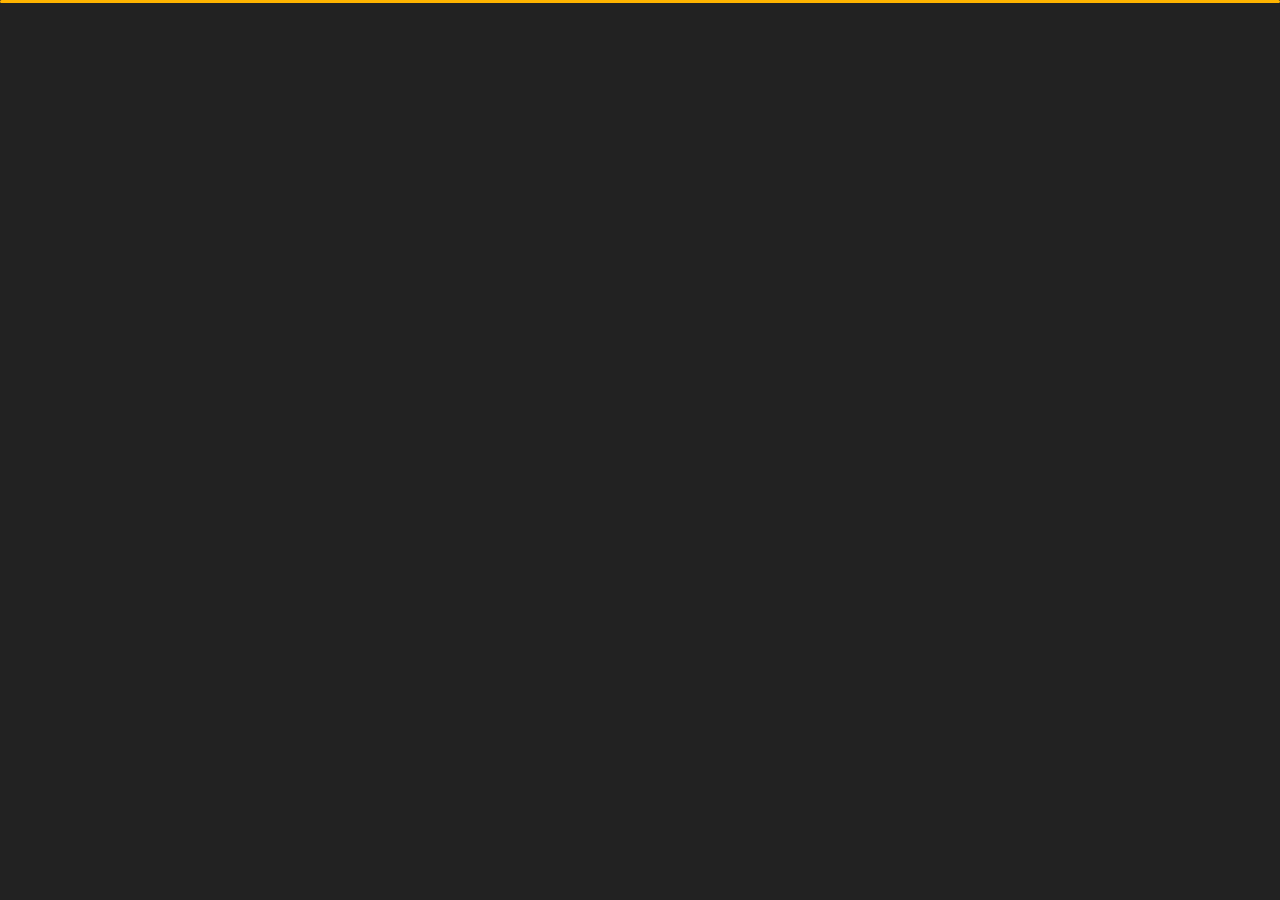
<file: My-Portfolio-main/index.html>
﻿<!DOCTYPE html>
<html lang="en">

<head>
    <meta charset="utf-8">
    <title>A B D E L R A H M A N</title>
    <meta name="viewport" content="width=device-width, initial-scale=1">
    <!-- Favicon -->
    <link rel="shortcut icon" href="img/user.png"  type="image/x-icon" />
    <!-- <link rel="icon" href="http://i58.tinypic.com/302rtyg.png" type="image/png"> -->
    <!-- Template Google Fonts -->
    <link href="https://fonts.googleapis.com/css?family=Poppins:400,400i,500,500i,600,600i,700,700i,800,800i,900,900i" rel="stylesheet">
    <link href="https://fonts.googleapis.com/css?family=Open+Sans:300,400,400i,600,600i,700" rel="stylesheet">

    <!-- Template CSS Files -->
    <link href="css/bootstrap.min.css" rel="stylesheet">
    <link href="css/preloader.min.css" rel="stylesheet">
    <link href="css/circle.css" rel="stylesheet">
    <link href="css/font-awesome.min.css" rel="stylesheet">
    <link href="css/fm.revealator.jquery.min.css" rel="stylesheet">
    <link href="css/style.css" rel="stylesheet">

    <!-- CSS Skin File -->
    <link href="css/skins/yellow.css" rel="stylesheet">

    <!-- Live Style Switcher - demo only -->
    <link rel="alternate stylesheet" type="text/css" title="blue" href="css/skins/blue.css" />
    <link rel="alternate stylesheet" type="text/css" title="green" href="css/skins/green.css" />
    <link rel="alternate stylesheet" type="text/css" title="yellow" href="css/skins/yellow.css" />
    <link rel="alternate stylesheet" type="text/css" title="blueviolet" href="css/skins/blueviolet.css" />
    <link rel="alternate stylesheet" type="text/css" title="goldenrod" href="css/skins/goldenrod.css" />
    <link rel="alternate stylesheet" type="text/css" title="magenta" href="css/skins/magenta.css" />
    <link rel="alternate stylesheet" type="text/css" title="orange" href="css/skins/orange.css" />
    <link rel="alternate stylesheet" type="text/css" title="purple" href="css/skins/purple.css" />
    <link rel="alternate stylesheet" type="text/css" title="red" href="css/skins/red.css" />
    <link rel="alternate stylesheet" type="text/css" title="yellowgreen" href="css/skins/yellowgreen.css" />
    <link rel="stylesheet" type="text/css" href="css/styleswitcher.css" />

    <!-- Modernizr JS File -->
    <script src="js/modernizr.custom.js"></script>
</head>

<body class="home">
<!-- Live Style Switcher Starts - demo only -->
<div id="switcher" class="">
    <div class="content-switcher">
        <h4>STYLE SWITCHER</h4>
        <ul>
            <li>
                <a href="#" onclick="setActiveStyleSheet('purple');" title="purple" class="color"><img src="img/styleswitcher/purple.png" alt="purple"/></a>
            </li>
            <li>
                <a href="#" onclick="setActiveStyleSheet('red');" title="red" class="color"><img src="img/styleswitcher/red.png" alt="red"/></a>
            </li>
            <li>
                <a href="#" onclick="setActiveStyleSheet('blueviolet');" title="blueviolet" class="color"><img src="img/styleswitcher/blueviolet.png" alt="blueviolet"/></a>
            </li>
            <li>
                <a href="#" onclick="setActiveStyleSheet('blue');" title="blue" class="color"><img src="img/styleswitcher/blue.png" alt="blue"/></a>
            </li>
            <li>
                <a href="#" onclick="setActiveStyleSheet('goldenrod');" title="goldenrod" class="color"><img src="img/styleswitcher/goldenrod.png" alt="goldenrod"/></a>
            </li>
            <li>
                <a href="#" onclick="setActiveStyleSheet('magenta');" title="magenta" class="color"><img src="img/styleswitcher/magenta.png" alt="magenta"/></a>
            </li>
            <li>
                <a href="#" onclick="setActiveStyleSheet('yellowgreen');" title="yellowgreen" class="color"><img src="img/styleswitcher/yellowgreen.png" alt="yellowgreen"/></a>
            </li>
            <li>
                <a href="#" onclick="setActiveStyleSheet('orange');" title="orange" class="color"><img src="img/styleswitcher/orange.png" alt="orange"/></a>
            </li>
            <li>
                <a href="#" onclick="setActiveStyleSheet('green');" title="green" class="color"><img src="img/styleswitcher/green.png" alt="green"/></a>
            </li>
            <li>
                <a href="#" onclick="setActiveStyleSheet('yellow');" title="yellow" class="color"><img src="img/styleswitcher/yellow.png" alt="yellow"/></a>
            </li>
        </ul>
           <div id="hideSwitcher">&times;</div>
    </div>
</div>
<div id="showSwitcher" class="styleSecondColor"><i class="fa fa-cog fa-spin"></i></div>
<!-- Live Style Switcher Ends - demo only -->
<!-- Header Starts -->
<header class="header" id="navbar-collapse-toggle">
    <!-- Fixed Navigation Starts -->
    <ul class="icon-menu d-none d-lg-block revealator-slideup revealator-once revealator-delay1">
        <li class="icon-box active">
            <i class="fa fa-home"></i>
            <a href="index.html">
                <h2>Home</h2>
            </a>
        </li>
        <li class="icon-box">
            <i class="fa fa-user"></i>
            <a href="about.html">
                <h2>About</h2>
            </a>
        </li>
        <li class="icon-box">
            <i class="fa fa-briefcase"></i>
            <a href="portfolio.html">
                <h2>Portfolio</h2>
            </a>
        </li>
        <li class="icon-box">
            <i class="fa fa-envelope-open"></i>
            <a href="contact.html">
                <h2>Contact</h2>
            </a>
        </li>
        <li class="icon-box">
            <i class="fa fa-comments"></i>
            <a href="blog.html">
                <h2>Blog</h2>
            </a>
        </li>
    </ul>
    <!-- Fixed Navigation Ends -->
    <!-- Mobile Menu Starts -->
    <nav role="navigation" class="d-block d-lg-none">
        <div id="menuToggle">
            <input type="checkbox" />
            <span></span>
            <span></span>
            <span></span>
            <ul class="list-unstyled" id="menu">
                <li class="active"><a href="index.html"><i class="fa fa-home"></i><span>Home</span></a></li>
                <li><a href="about.html"><i class="fa fa-user"></i><span>About</span></a></li>
                <li><a href="portfolio.html"><i class="fa fa-folder-open"></i><span>Portfolio</span></a></li>
                <li><a href="contact.html"><i class="fa fa-envelope-open"></i><span>Contact</span></a></li>
                <li><a href="blog.html"><i class="fa fa-comments"></i><span>Blog</span></a></li>
            </ul>
        </div>
    </nav>
    <!-- Mobile Menu Ends -->
</header>
<!-- Header Ends -->
<!-- Main Content Starts -->
<section class="container-fluid main-container container-home p-0 revealator-slideup revealator-once revealator-delay1">
    <div class="color-block d-none d-lg-block"></div>
    <div class="row home-details-container align-items-center">
        <div class="col-lg-4 bg position-fixed d-none d-lg-block "> </div>
        <div class="col-12 col-lg-8 offset-lg-4 home-details text-left text-sm-center text-lg-left">
            <div>
                    <div class="d-block d-sm-none d-sm-block d-lg-none">
               <img src="img/img-mobile2.jpg" class="img-fluid main-img-mobile " alt="my picture" />
               </div>
                <h6 class="text-uppercase open-sans-font mb-0 d-block d-sm-none d-lg-block">H e l l o !</h6>
                <h1 class=" poppins-font"><span>I'm</span> AbdelElRahman ElZiady</h1>
                <p class="open-sans-font p_text_home">
I'm a <span>Web Designer & FrontEnd developer</span>, experience 
creating responsive, crossbrowser websites and interactive web apps,
 developing skills with a strong work ethic and the ability to work independently.</p>
              <p class="btn_p_Home">
                    <a href="https://www.linkedin.com/posts/abdelrahman-elziady-1953781ab_my-cv-activity-6937743541846564864-G5qx?utm_source=linkedin_share&utm_medium=member_desktop_web"
                    target="_blank"  class="btn btn-download">Download CV</a>
                <a href="about.html" class="btn btn-about">about me</a>
            </p>
            <ul class="social list-unstyled pt-1 mb-5">
                    <li class="facebook"><a title="Facebook" href="https://web.facebook.com/profile.php?id=100006235365390&_rdc=1&_rdr" target="_blank"><i class="fa fa-facebook"></i></a>
                    </li>
                    <li class="twitter"><a title="github" href="https://github.com/abdoelziady?tab=stars" target="_blank"><i class="fa fa-github"></i></a>
                    </li>
                    <li class="youtube"><a title="Behance" href="https://www.behance.net/abdoelziady" target="_blank"><i class="fa fa-behance"></i></a>
                    </li>
                    <li class="dribbble"><a title="linkedin" href="https://www.linkedin.com/in/abdelrahman-elziady-1953781ab/" target="_blank"><i class="fa fa-linkedin"></i></a>
                    </li>
                </ul>
            </div>
        </div>
    </div>
</section>
<!-- Main Content Ends -->
<!-- Template JS Files -->
<script src="js/jquery-3.5.0.min.js"></script>
<script src="js/styleswitcher.js"></script>
<script src="js/preloader.min.js"></script>
<script src="js/fm.revealator.jquery.min.js"></script>
<script src="js/imagesloaded.pkgd.min.js"></script>
<script src="js/masonry.pkgd.min.js"></script>
<script src="js/classie.js"></script>
<script src="js/cbpGridGallery.js"></script>
<script src="js/jquery.hoverdir.js"></script>
<script src="js/popper.min.js"></script>
<script src="js/bootstrap.js"></script>
<script src="js/custom.js"></script>

</body>

</html>
</file>
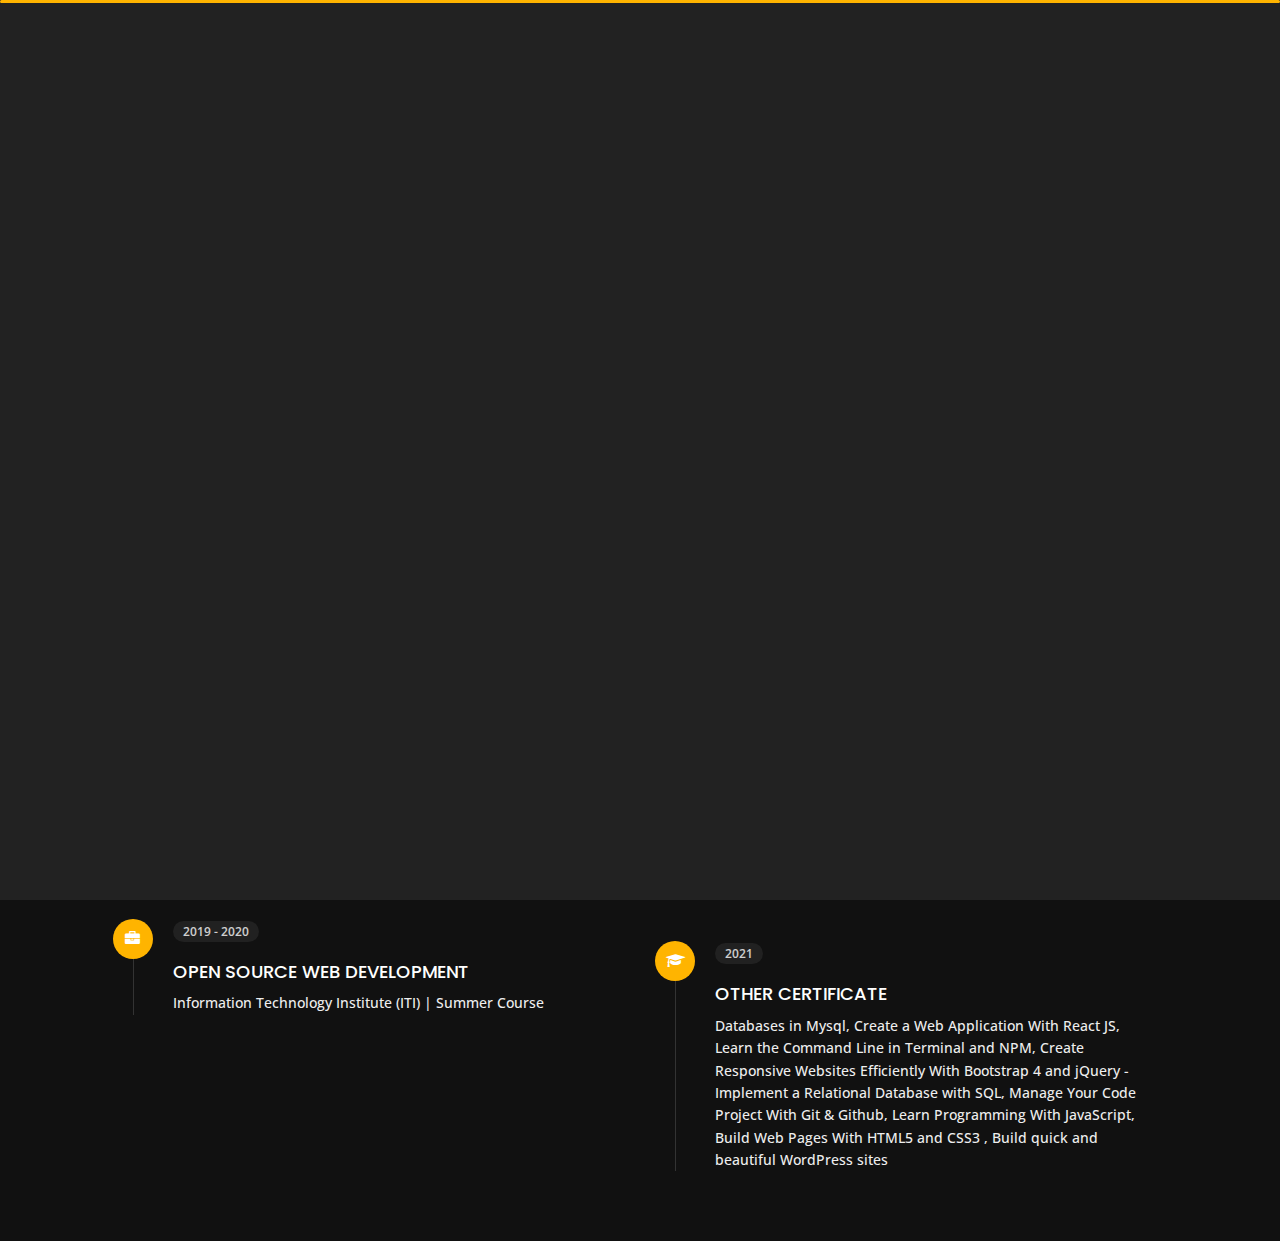
<file: about.html>
<!DOCTYPE html>
<html lang="en">


<head>
    <meta charset="utf-8">
    <title>About Personal Portfolio</title>
    <meta name="viewport" content="width=device-width, initial-scale=1">

    <!-- Template Google Fonts -->
    <link href="https://fonts.googleapis.com/css?family=Poppins:400,400i,500,500i,600,600i,700,700i,800,800i,900,900i" rel="stylesheet">
    <link href="https://fonts.googleapis.com/css?family=Open+Sans:300,400,400i,600,600i,700" rel="stylesheet">

    <!-- Template CSS Files -->
    <link href="css/bootstrap.min.css" rel="stylesheet">
    <link href="css/preloader.min.css" rel="stylesheet">
    <link href="css/circle.css" rel="stylesheet">
    <link href="css/font-awesome.min.css" rel="stylesheet">
    <link href="css/fm.revealator.jquery.min.css" rel="stylesheet">
    <link href="css/style.css" rel="stylesheet">

    <!-- CSS Skin File -->
    <link href="css/skins/yellow.css" rel="stylesheet">

    <!-- Live Style Switcher - demo only -->
    <link rel="alternate stylesheet" type="text/css" title="blue" href="css/skins/blue.css" />
    <link rel="alternate stylesheet" type="text/css" title="green" href="css/skins/green.css" />
    <link rel="alternate stylesheet" type="text/css" title="yellow" href="css/skins/yellow.css" />
    <link rel="alternate stylesheet" type="text/css" title="blueviolet" href="css/skins/blueviolet.css" />
    <link rel="alternate stylesheet" type="text/css" title="goldenrod" href="css/skins/goldenrod.css" />
    <link rel="alternate stylesheet" type="text/css" title="magenta" href="css/skins/magenta.css" />
    <link rel="alternate stylesheet" type="text/css" title="orange" href="css/skins/orange.css" />
    <link rel="alternate stylesheet" type="text/css" title="purple" href="css/skins/purple.css" />
    <link rel="alternate stylesheet" type="text/css" title="red" href="css/skins/red.css" />
    <link rel="alternate stylesheet" type="text/css" title="yellowgreen" href="css/skins/yellowgreen.css" />
    <link rel="stylesheet" type="text/css" href="css/styleswitcher.css" />

    <!-- Modernizr JS File -->
    <script src="js/modernizr.custom.js"></script>
</head>

<body class="about">
<!-- Live Style Switcher Starts - demo only -->
<div id="switcher" class="">
    <div class="content-switcher">
        <h4>STYLE SWITCHER</h4>
        <ul>
            <li>
                <a href="#" onclick="setActiveStyleSheet('purple');" title="purple" class="color"><img src="img/styleswitcher/purple.png" alt="purple"/></a>
            </li>
            <li>
                <a href="#" onclick="setActiveStyleSheet('red');" title="red" class="color"><img src="img/styleswitcher/red.png" alt="red"/></a>
            </li>
            <li>
                <a href="#" onclick="setActiveStyleSheet('blueviolet');" title="blueviolet" class="color"><img src="img/styleswitcher/blueviolet.png" alt="blueviolet"/></a>
            </li>
            <li>
                <a href="#" onclick="setActiveStyleSheet('blue');" title="blue" class="color"><img src="img/styleswitcher/blue.png" alt="blue"/></a>
            </li>
            <li>
                <a href="#" onclick="setActiveStyleSheet('goldenrod');" title="goldenrod" class="color"><img src="img/styleswitcher/goldenrod.png" alt="goldenrod"/></a>
            </li>
            <li>
                <a href="#" onclick="setActiveStyleSheet('magenta');" title="magenta" class="color"><img src="img/styleswitcher/magenta.png" alt="magenta"/></a>
            </li>
            <li>
                <a href="#" onclick="setActiveStyleSheet('yellowgreen');" title="yellowgreen" class="color"><img src="img/styleswitcher/yellowgreen.png" alt="yellowgreen"/></a>
            </li>
            <li>
                <a href="#" onclick="setActiveStyleSheet('orange');" title="orange" class="color"><img src="img/styleswitcher/orange.png" alt="orange"/></a>
            </li>
            <li>
                <a href="#" onclick="setActiveStyleSheet('green');" title="green" class="color"><img src="img/styleswitcher/green.png" alt="green"/></a>
            </li>
            <li>
                <a href="#" onclick="setActiveStyleSheet('yellow');" title="yellow" class="color"><img src="img/styleswitcher/yellow.png" alt="yellow"/></a>
            </li>
        </ul>

        <div id="hideSwitcher">&times;</div>
    </div>

</div>
<div id="showSwitcher" class="styleSecondColor"><i class="fa fa-cog fa-spin"></i></div>
<!-- Live Style Switcher Ends - demo only -->
<!-- Header Starts -->
<header class="header" id="navbar-collapse-toggle">
    <!-- Fixed Navigation Starts -->
    <ul class="icon-menu d-none d-lg-block revealator-slideup revealator-once revealator-delay1">
        <li class="icon-box">
            <i class="fa fa-home"></i>
            <a href="index.html">
                <h2>Home</h2>
            </a>
        </li>
        <li class="icon-box active">
            <i class="fa fa-user"></i>
            <a href="about.html">
                <h2>About</h2>
            </a>
        </li>
        <li class="icon-box">
            <i class="fa fa-briefcase"></i>
            <a href="portfolio.html">
                <h2>Portfolio</h2>
            </a>
        </li>
        <li class="icon-box">
            <i class="fa fa-envelope-open"></i>
            <a href="contact.html">
                <h2>Contact</h2>
            </a>
        </li>
        <li class="icon-box">
            <i class="fa fa-comments"></i>
            <a href="blog.html">
                <h2>Blog</h2>
            </a>
        </li>
    </ul>
    <!-- Fixed Navigation Ends -->
    <!-- Mobile Menu Starts -->
    <nav role="navigation" class="d-block d-lg-none">
        <div id="menuToggle">
            <input type="checkbox" />
            <span></span>
            <span></span>
            <span></span>
            <ul class="list-unstyled" id="menu">
                <li><a href="index.html"><i class="fa fa-home"></i><span>Home</span></a></li>
                <li class="active"><a href="about.html"><i class="fa fa-user"></i><span>About</span></a></li>
                <li><a href="portfolio.html"><i class="fa fa-folder-open"></i><span>Portfolio</span></a></li>
                <li><a href="contact.html"><i class="fa fa-envelope-open"></i><span>Contact</span></a></li>
                <li><a href="blog.html"><i class="fa fa-comments"></i><span>Blog</span></a></li>
            </ul>
        </div>
    </nav>
    <!-- Mobile Menu Ends -->
</header>
<!-- Header Ends -->
<!-- Page Title Starts -->
<section class="title-section text-left text-sm-center revealator-slideup revealator-once revealator-delay1">
    <h1>ABOUT <span>ME</span></h1>
    <span class="title-bg">About Me</span>
</section>
<!-- Page Title Ends -->
<!-- Main Content Starts -->
<section class="main-content revealator-slideup revealator-once revealator-delay1">
    <div class="container">
        <div class="row">
            <!-- Personal Info Starts -->
            <div class="col-12 col-lg-5 col-xl-6">
                <div class="row">
                    <div class="col-12">
                        <h3 class="text-uppercase custom-title mb-0 ft-wt-600">personal infos</h3>
                    </div>
                    <div class="col-12 d-block d-sm-none">
                       <img src="img/contact.jpg" class="img-fluid main-img-mobile " alt="my picture" /> 
                    </div>
                    <div class="col-6">
                        <ul class="about-list list-unstyled open-sans-font">
                            <li> <span class="title">Name :</span> <span class="value d-block d-sm-inline-block d-lg-block d-xl-inline-block">Abdelrahman ElZiady</span> </li>
                            <li> <span class="title">Birth of Date :</span> <span class="value d-block d-sm-inline-block d-lg-block d-xl-inline-block">July 17, 1999</span> </li>
                            <li> <span class="title">langages :</span> <span class="value d-block d-sm-inline-block d-lg-block d-xl-inline-block">Arabic, English</span> </li>
                        </ul>
                    </div>
                    <div class="col-6">
                        <ul class="about-list list-unstyled open-sans-font">
                            <li> <span class="title">Address :</span> <span class="value d-block d-sm-inline-block d-lg-block d-xl-inline-block">Manoura, Egypt</span> </li>
                            <li> <span class="title">phone :</span> <span class="value d-block d-sm-inline-block d-lg-block d-xl-inline-block">+201221592957</span> </li>
                            <li> <span class="title">Email :</span> <span class="value d-block d-sm-inline-block d-lg-block d-xl-inline-block">abdoelziady00@gmail.com</span> </li>
                         
                        </ul>
                    </div>
                    <div class="col-12 mt-3">
                        <a href="https://www.linkedin.com/posts/abdelrahman-elziady-1953781ab_my-cv-activity-6937743541846564864-G5qx?utm_source=linkedin_share&utm_medium=member_desktop_web"
                        target="_blank"  class="btn btn-download">Download CV</a>
                    </div>
                </div>
            </div>
            <!-- Personal Info Ends -->
            <!-- Boxes Starts -->
            <div class="col-12 col-lg-7 col-xl-6 mt-5 mt-lg-0">
                <div class="row">
                    <div class="col-6">
                        <div class="box-stats with-margin">
                            <h3 class="poppins-font position-relative">2</h3>
                            <p class="open-sans-font m-0 position-relative text-uppercase">years of <span class="d-block">experience</span></p>
                        </div>
                    </div>
                    <div class="col-6">
                        <div class="box-stats with-margin">
                            <h3 class="poppins-font position-relative">18</h3>
                            <p class="open-sans-font m-0 position-relative text-uppercase">completed <span class="d-block">projects</span></p>
                        </div>
                    </div>
                    <div class="col-6">
                        <div class="box-stats">
                            <h3 class="poppins-font position-relative">5</h3>
                            <p class="open-sans-font m-0 position-relative text-uppercase">Happy<span class="d-block">customers</span></p>
                        </div>
                    </div>
                    <div class="col-6">
                        <div class="box-stats">
                            <h3 class="poppins-font position-relative">7</h3>
                            <p class="open-sans-font m-0 position-relative text-uppercase">awards <span class="d-block">won</span></p>
                        </div>
                    </div>
                </div>
            </div>
            <!-- Boxes Ends -->
        </div>
        <hr class="separator">
        <!-- Experience & Education Starts -->
        <div class="row">
            <div class="col-12">
                <h3 class="text-uppercase pb-5 mb-0 text-left text-sm-center custom-title ft-wt-600">Experience <span>&</span> Certificate</h3>
            </div>
            <div class="col-lg-6 m-15px-tb">
                <div class="resume-box">
                    <ul>
                        <li>
                            <div class="icon">
                                <i class="fa fa-briefcase"></i>
                            </div>
                            <span class="time open-sans-font text-uppercase">2018 - Present</span>
                            <h5 class="poppins-font text-uppercase">Front-End developer</h5>
                            <p class="open-sans-font"> 2 years of experience & make more site for more companys
                              </p>
                        </li>
                        <li>
                            <div class="icon">
                                <i class="fa fa-briefcase"></i>
                            </div>
                            <span class="time open-sans-font text-uppercase">2019 - 2020</span>
                            <h5 class="poppins-font text-uppercase"> Open Source Web Development</h5>
                            <p class="open-sans-font">
                            Information Technology Institute (ITI) | Summer Course 
                            </p>
                        </li>
                      
                    </ul>
                </div>
            </div>
            <div class="col-lg-6 m-15px-tb">
                <div class="resume-box">
                    <ul>
                            <li>
                                    <div class="icon">
                                        <i class="fa fa-briefcase"></i>
                                    </div>
                                    <span class="time open-sans-font text-uppercase">2020 - Present</span>
                                    <h5 class="poppins-font text-uppercase"> UI/UX Designer</h5>
                                    <p class="open-sans-font">
                                            One year experience on Project graduation QR Code and VIrus Corona App
                                      </p>
                                </li>
                        <li>
                            <div class="icon">
                                <i class="fa fa-graduation-cap"></i>
                            </div>
                            <span class="time open-sans-font text-uppercase">2021</span>
                            <h5 class="poppins-font text-uppercase">Other Certificate </h5>
                            <p class="open-sans-font"> Databases in Mysql,
                                Create a Web Application With React JS,  Learn the Command Line in Terminal and NPM, 
                                 Create Responsive Websites Efficiently With Bootstrap 4 and jQuery - Implement a Relational Database with SQL, 
                                 Manage Your Code Project With Git & Github,  Learn Programming With JavaScript, 
                                  Build  Web Pages With HTML5 and CSS3 , 
                                  Build quick and beautiful WordPress sites</p>
                        </li>
                    </ul>
                </div>
            </div>
        </div>
        <!-- Experience & Education Ends -->                
    </div>
</section>
<!-- Main Content Ends -->

<!-- Template JS Files -->
<script src="js/jquery-3.5.0.min.js"></script>
<script src="js/styleswitcher.js"></script>
<script src="js/preloader.min.js"></script>
<script src="js/fm.revealator.jquery.min.js"></script>
<script src="js/imagesloaded.pkgd.min.js"></script>
<script src="js/masonry.pkgd.min.js"></script>
<script src="js/classie.js"></script>
<script src="js/cbpGridGallery.js"></script>
<script src="js/jquery.hoverdir.js"></script>
<script src="js/popper.min.js"></script>
<script src="js/bootstrap.js"></script>
<script src="js/custom.js"></script>

</body>


</html>
</file>
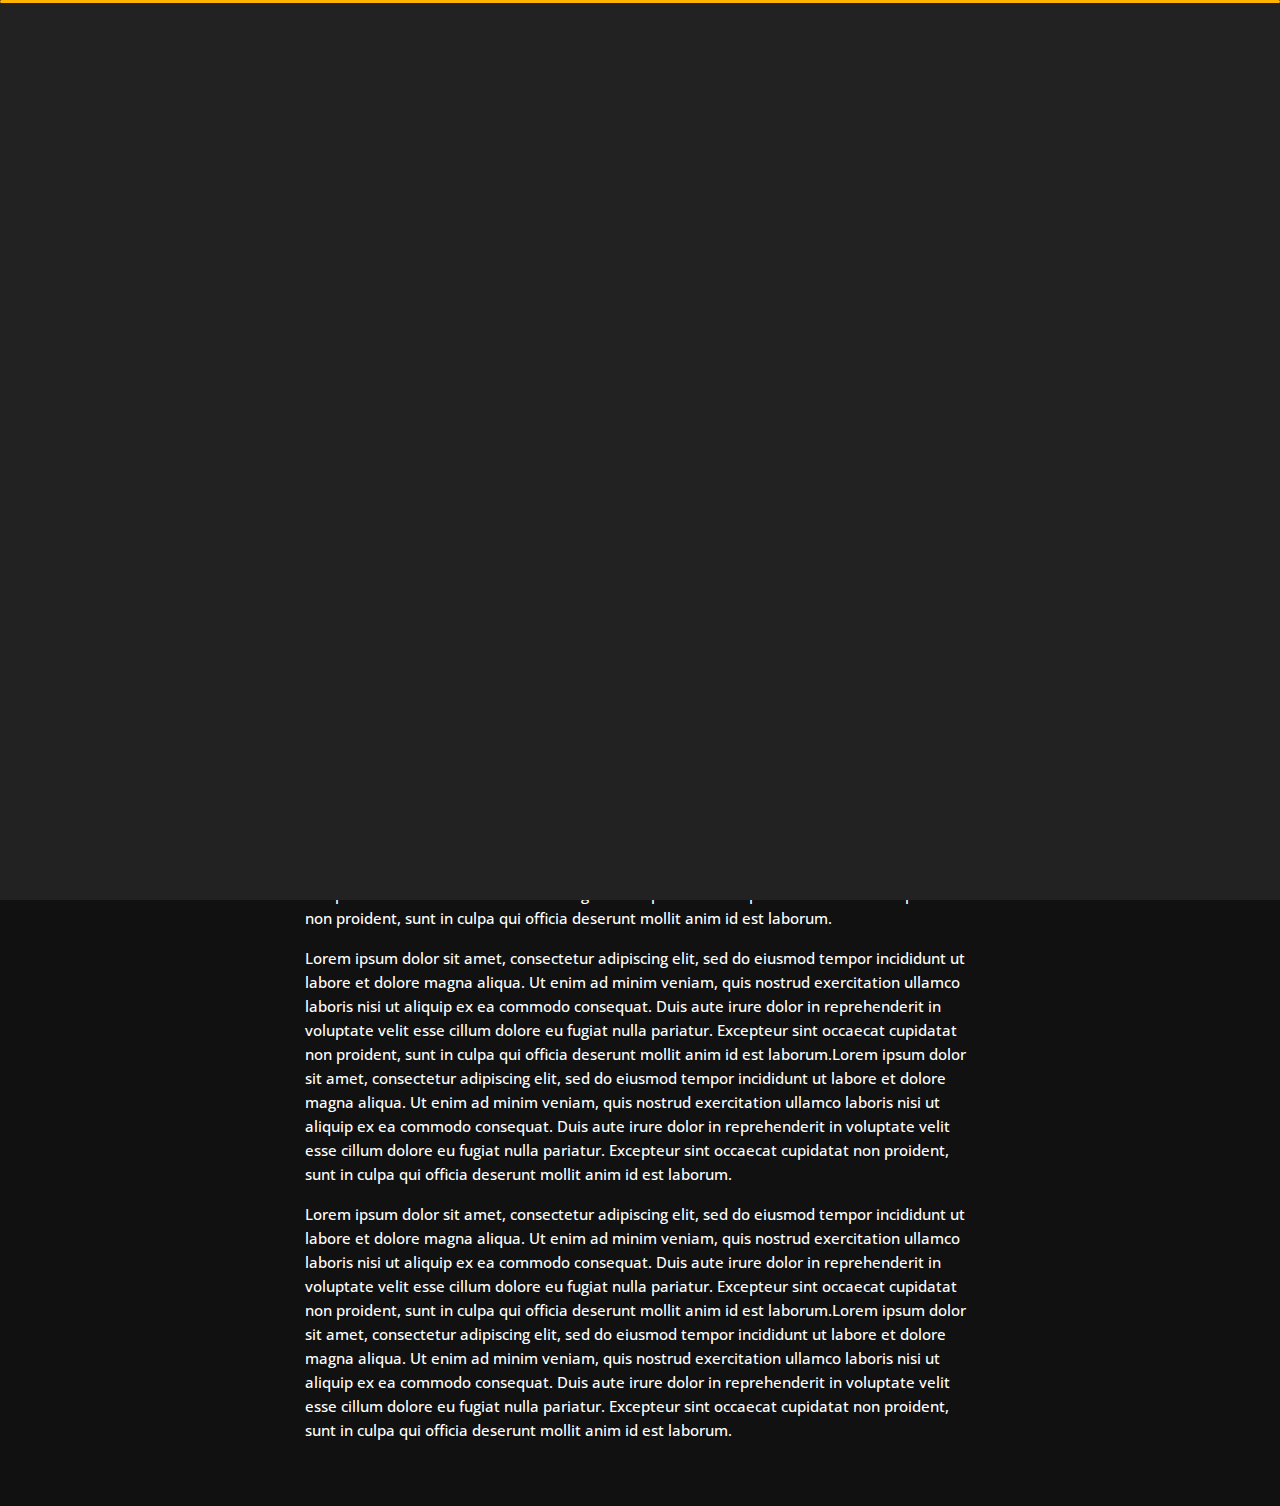
<file: blog-post.html>
<!DOCTYPE html>
<html lang="en">


<head>
    <meta charset="utf-8">
    <title>Blog - Personal Portfolio</title>
    <meta name="viewport" content="width=device-width, initial-scale=1">

    <!-- Template Google Fonts -->
    <link href="https://fonts.googleapis.com/css?family=Poppins:400,400i,500,500i,600,600i,700,700i,800,800i,900,900i" rel="stylesheet">
    <link href="https://fonts.googleapis.com/css?family=Open+Sans:300,400,400i,600,600i,700" rel="stylesheet">

    <!-- Template CSS Files -->
    <link href="css/bootstrap.min.css" rel="stylesheet">
    <link href="css/preloader.min.css" rel="stylesheet">
    <link href="css/circle.css" rel="stylesheet">
    <link href="css/font-awesome.min.css" rel="stylesheet">
    <link href="css/fm.revealator.jquery.min.css" rel="stylesheet">
    <link href="css/style.css" rel="stylesheet">

    <!-- CSS Skin File -->
    <link href="css/skins/yellow.css" rel="stylesheet">

    <!-- Live Style Switcher - demo only -->
    <link rel="alternate stylesheet" type="text/css" title="blue" href="css/skins/blue.css" />
    <link rel="alternate stylesheet" type="text/css" title="green" href="css/skins/green.css" />
    <link rel="alternate stylesheet" type="text/css" title="yellow" href="css/skins/yellow.css" />
    <link rel="alternate stylesheet" type="text/css" title="blueviolet" href="css/skins/blueviolet.css" />
    <link rel="alternate stylesheet" type="text/css" title="goldenrod" href="css/skins/goldenrod.css" />
    <link rel="alternate stylesheet" type="text/css" title="magenta" href="css/skins/magenta.css" />
    <link rel="alternate stylesheet" type="text/css" title="orange" href="css/skins/orange.css" />
    <link rel="alternate stylesheet" type="text/css" title="purple" href="css/skins/purple.css" />
    <link rel="alternate stylesheet" type="text/css" title="red" href="css/skins/red.css" />
    <link rel="alternate stylesheet" type="text/css" title="yellowgreen" href="css/skins/yellowgreen.css" />
    <link rel="stylesheet" type="text/css" href="css/styleswitcher.css" />

    <!-- Modernizr JS File -->
    <script src="js/modernizr.custom.js"></script>
</head>

<body class="blog-post">
<!-- Live Style Switcher Starts - demo only -->
<div id="switcher" class="">
    <div class="content-switcher">
        <h4>STYLE SWITCHER</h4>
        <ul>
            <li>
                <a href="#" onclick="setActiveStyleSheet('purple');" title="purple" class="color"><img src="img/styleswitcher/purple.png" alt="purple"/></a>
            </li>
            <li>
                <a href="#" onclick="setActiveStyleSheet('red');" title="red" class="color"><img src="img/styleswitcher/red.png" alt="red"/></a>
            </li>
            <li>
                <a href="#" onclick="setActiveStyleSheet('blueviolet');" title="blueviolet" class="color"><img src="img/styleswitcher/blueviolet.png" alt="blueviolet"/></a>
            </li>
            <li>
                <a href="#" onclick="setActiveStyleSheet('blue');" title="blue" class="color"><img src="img/styleswitcher/blue.png" alt="blue"/></a>
            </li>
            <li>
                <a href="#" onclick="setActiveStyleSheet('goldenrod');" title="goldenrod" class="color"><img src="img/styleswitcher/goldenrod.png" alt="goldenrod"/></a>
            </li>
            <li>
                <a href="#" onclick="setActiveStyleSheet('magenta');" title="magenta" class="color"><img src="img/styleswitcher/magenta.png" alt="magenta"/></a>
            </li>
            <li>
                <a href="#" onclick="setActiveStyleSheet('yellowgreen');" title="yellowgreen" class="color"><img src="img/styleswitcher/yellowgreen.png" alt="yellowgreen"/></a>
            </li>
            <li>
                <a href="#" onclick="setActiveStyleSheet('orange');" title="orange" class="color"><img src="img/styleswitcher/orange.png" alt="orange"/></a>
            </li>
            <li>
                <a href="#" onclick="setActiveStyleSheet('green');" title="green" class="color"><img src="img/styleswitcher/green.png" alt="green"/></a>
            </li>
            <li>
                <a href="#" onclick="setActiveStyleSheet('yellow');" title="yellow" class="color"><img src="img/styleswitcher/yellow.png" alt="yellow"/></a>
            </li>
        </ul>

       <div id="hideSwitcher">&times;</div>
    </div>
</div>
<div id="showSwitcher" class="styleSecondColor"><i class="fa fa-cog fa-spin"></i></div>
<!-- Live Style Switcher Ends - demo only -->
<!-- Header Starts -->
<header class="header" id="navbar-collapse-toggle">
    <!-- Fixed Navigation Starts -->
    <ul class="icon-menu d-none d-lg-block revealator-slideup revealator-once revealator-delay1">
        <li class="icon-box">
            <i class="fa fa-home"></i>
            <a href="index.html">
                <h2>Home</h2>
            </a>
        </li>
        <li class="icon-box">
            <i class="fa fa-user"></i>
            <a href="about.html">
                <h2>About</h2>
            </a>
        </li>
        <li class="icon-box">
            <i class="fa fa-briefcase"></i>
            <a href="portfolio.html">
                <h2>Portfolio</h2>
            </a>
        </li>
        <li class="icon-box">
            <i class="fa fa-envelope-open"></i>
            <a href="contact.html">
                <h2>Contact</h2>
            </a>
        </li>
        <li class="icon-box active">
            <i class="fa fa-comments"></i>
            <a href="blog.html">
                <h2>Blog</h2>
            </a>
        </li>
    </ul>
    <!-- Fixed Navigation Ends -->
    <!-- Mobile Menu Starts -->
    <nav role="navigation" class="d-block d-lg-none">
        <div id="menuToggle">
            <input type="checkbox" />
            <span></span>
            <span></span>
            <span></span>
            <ul class="list-unstyled" id="menu">
                <li><a href="index.html"><i class="fa fa-home"></i><span>Home</span></a></li>
                <li><a href="about.html"><i class="fa fa-user"></i><span>About</span></a></li>
                <li><a href="portfolio.html"><i class="fa fa-folder-open"></i><span>Portfolio</span></a></li>
                <li><a href="contact.html"><i class="fa fa-envelope-open"></i><span>Contact</span></a></li>
                <li class="active"><a href="blog.html"><i class="fa fa-comments"></i><span>Blog</span></a></li>
            </ul>
        </div>
    </nav>
    <!-- Mobile Menu Ends -->
</header>
<!-- Header Ends -->
<!-- Page Title Starts -->
<section class="title-section text-left text-sm-center revealator-slideup revealator-once revealator-delay1">
    <h1>my <span>blog</span></h1>
    <span class="title-bg">posts</span>
</section>
<!-- Page Title Ends -->
<!-- Main Content Starts -->
<section class="main-content revealator-slideup revealator-once revealator-delay1">
    <div class="container">
        <div class="row">
            <!-- Article Starts -->
            <article class="col-12">
                <!-- Meta Starts -->
                <div class="meta open-sans-font">
                    <span><i class="fa fa-user"></i> Abdelrahman</span>
                    <span class="date"><i class="fa fa-calendar"></i> 9 January 2020</span>
                    <span><i class="fa fa-tags"></i>  business, economy, design</span>
                </div>
                <!-- Meta Ends -->
                <!-- Article Content Starts -->
                <h1 class="text-uppercase text-capitalize"> How to Build a 3D Environment with Three.js</h1>
                <img src="img/blog/blog-post-1.jpg" class="img-fluid" alt="Blog image"/>
                <div class="blog-excerpt open-sans-font pb-5">
                    <p>Lorem ipsum dolor sit amet, consectetur adipiscing elit, sed do eiusmod tempor incididunt ut labore et dolore magna aliqua. Ut enim ad minim veniam, quis nostrud exercitation ullamco laboris nisi ut aliquip ex ea commodo consequat.
                        Duis aute irure dolor in reprehenderit in voluptate velit esse cillum dolore eu fugiat nulla pariatur. Excepteur sint occaecat cupidatat non proident, sunt in culpa qui officia deserunt mollit anim id est laborum.</p>
                    <p>Lorem ipsum dolor sit amet, consectetur adipiscing elit, sed do eiusmod tempor incididunt ut labore et dolore magna aliqua. Ut enim ad minim veniam, quis nostrud exercitation ullamco laboris nisi ut aliquip ex ea commodo consequat.
                        Duis aute irure dolor in reprehenderit in voluptate velit esse cillum dolore eu fugiat nulla pariatur. Excepteur sint occaecat cupidatat non proident, sunt in culpa qui officia deserunt mollit anim id est laborum.Lorem ipsum
                        dolor sit amet, consectetur adipiscing elit, sed do eiusmod tempor incididunt ut labore et dolore magna aliqua. Ut enim ad minim veniam, quis nostrud exercitation ullamco laboris nisi ut aliquip ex ea commodo consequat. Duis
                        aute irure dolor in reprehenderit in voluptate velit esse cillum dolore eu fugiat nulla pariatur. Excepteur sint occaecat cupidatat non proident, sunt in culpa qui officia deserunt mollit anim id est laborum.</p>
                    <p>Lorem ipsum dolor sit amet, consectetur adipiscing elit, sed do eiusmod tempor incididunt ut labore et dolore magna aliqua. Ut enim ad minim veniam, quis nostrud exercitation ullamco laboris nisi ut aliquip ex ea commodo consequat.
                        Duis aute irure dolor in reprehenderit in voluptate velit esse cillum dolore eu fugiat nulla pariatur. Excepteur sint occaecat cupidatat non proident, sunt in culpa qui officia deserunt mollit anim id est laborum.Lorem ipsum
                        dolor sit amet, consectetur adipiscing elit, sed do eiusmod tempor incididunt ut labore et dolore magna aliqua. Ut enim ad minim veniam, quis nostrud exercitation ullamco laboris nisi ut aliquip ex ea commodo consequat. Duis
                        aute irure dolor in reprehenderit in voluptate velit esse cillum dolore eu fugiat nulla pariatur. Excepteur sint occaecat cupidatat non proident, sunt in culpa qui officia deserunt mollit anim id est laborum.</p>
                </div>
                <!-- Article Content Ends -->
            </article>
            <!-- Article Ends -->
        </div>
    </div>
</section>
<!-- Template JS Files -->
<script src="js/jquery-3.5.0.min.js"></script>
<script src="js/styleswitcher.js"></script>
<script src="js/preloader.min.js"></script>
<script src="js/fm.revealator.jquery.min.js"></script>
<script src="js/imagesloaded.pkgd.min.js"></script>
<script src="js/masonry.pkgd.min.js"></script>
<script src="js/classie.js"></script>
<script src="js/cbpGridGallery.js"></script>
<script src="js/jquery.hoverdir.js"></script>
<script src="js/popper.min.js"></script>
<script src="js/bootstrap.js"></script>
<script src="js/custom.js"></script>

</body>


</html>
</file>
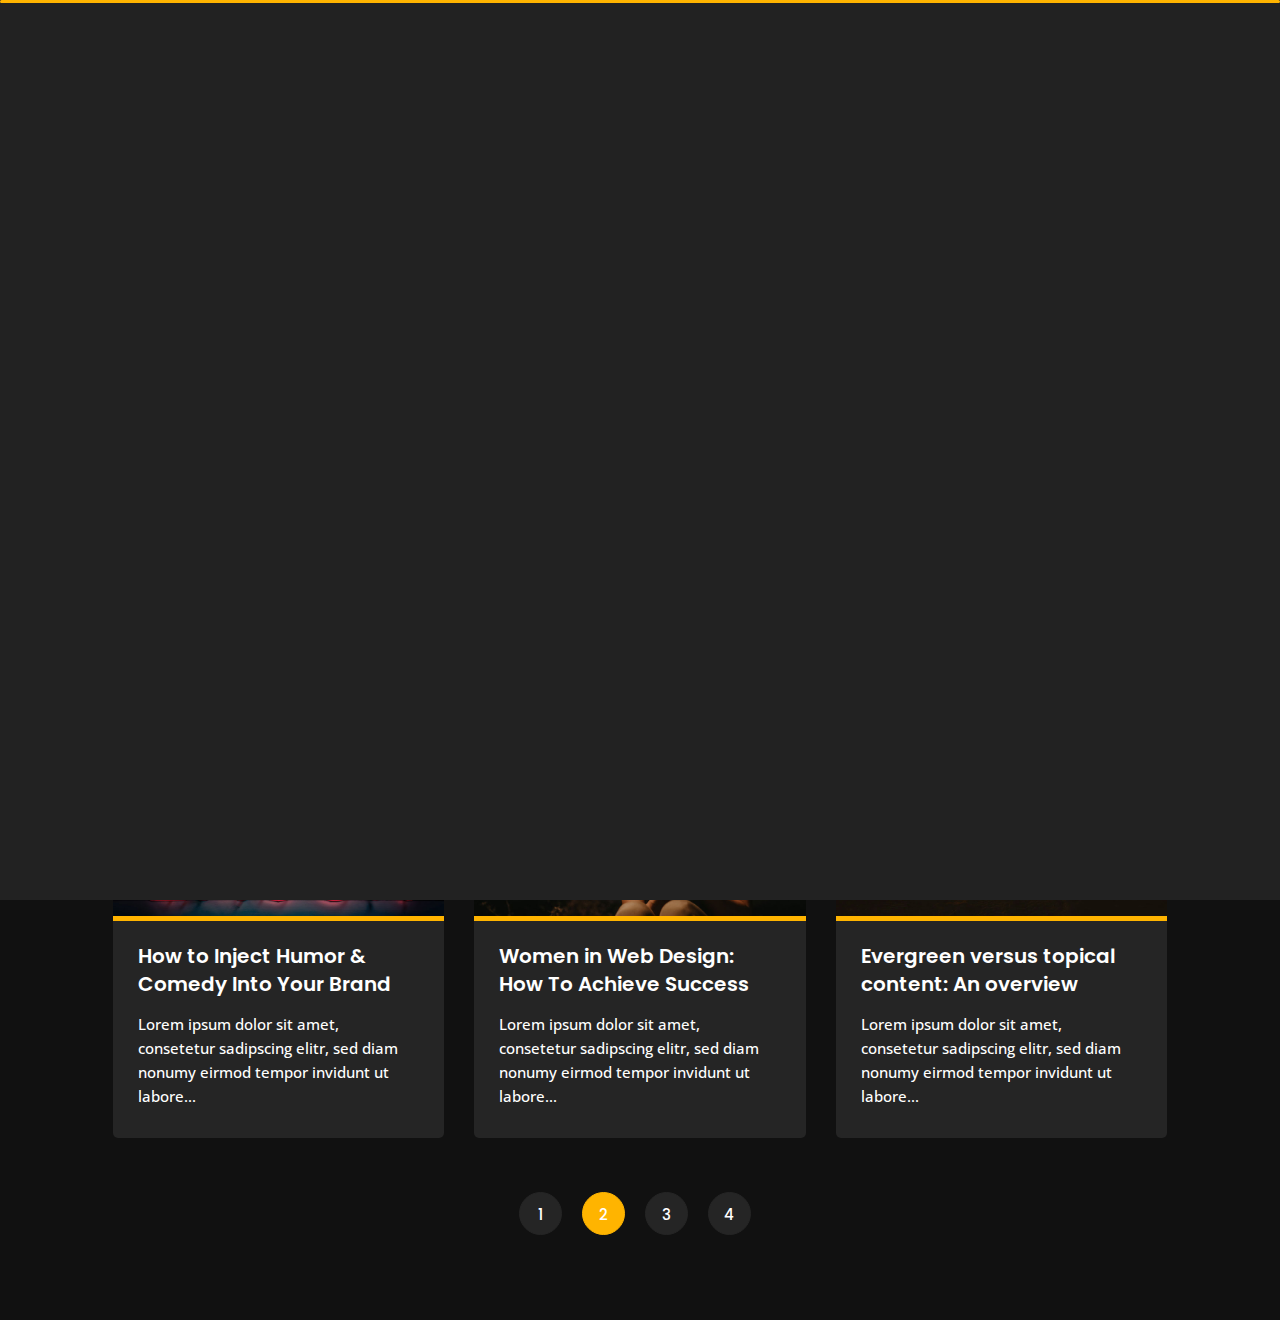
<file: blog.html>
﻿<!DOCTYPE html>
<html lang="en">


<head>
    <meta charset="utf-8">
    <title>Blog - Personal Portfolio</title>
    <meta name="viewport" content="width=device-width, initial-scale=1">

    <!-- Template Google Fonts -->
    <link href="https://fonts.googleapis.com/css?family=Poppins:400,400i,500,500i,600,600i,700,700i,800,800i,900,900i" rel="stylesheet">
    <link href="https://fonts.googleapis.com/css?family=Open+Sans:300,400,400i,600,600i,700" rel="stylesheet">

    <!-- Template CSS Files -->
    <link href="css/bootstrap.min.css" rel="stylesheet">
    <link href="css/preloader.min.css" rel="stylesheet">
    <link href="css/circle.css" rel="stylesheet">
    <link href="css/font-awesome.min.css" rel="stylesheet">
    <link href="css/fm.revealator.jquery.min.css" rel="stylesheet">
    <link href="css/style.css" rel="stylesheet">

    <!-- CSS Skin File -->
    <link href="css/skins/yellow.css" rel="stylesheet">

    <!-- Live Style Switcher - demo only -->
    <link rel="alternate stylesheet" type="text/css" title="blue" href="css/skins/blue.css" />
    <link rel="alternate stylesheet" type="text/css" title="green" href="css/skins/green.css" />
    <link rel="alternate stylesheet" type="text/css" title="yellow" href="css/skins/yellow.css" />
    <link rel="alternate stylesheet" type="text/css" title="blueviolet" href="css/skins/blueviolet.css" />
    <link rel="alternate stylesheet" type="text/css" title="goldenrod" href="css/skins/goldenrod.css" />
    <link rel="alternate stylesheet" type="text/css" title="magenta" href="css/skins/magenta.css" />
    <link rel="alternate stylesheet" type="text/css" title="orange" href="css/skins/orange.css" />
    <link rel="alternate stylesheet" type="text/css" title="purple" href="css/skins/purple.css" />
    <link rel="alternate stylesheet" type="text/css" title="red" href="css/skins/red.css" />
    <link rel="alternate stylesheet" type="text/css" title="yellowgreen" href="css/skins/yellowgreen.css" />
    <link rel="stylesheet" type="text/css" href="css/styleswitcher.css" />

    <!-- Modernizr JS File -->
    <script src="js/modernizr.custom.js"></script>
</head>

<body class="blog">
<!-- Live Style Switcher Starts - demo only -->
<div id="switcher" class="">
    <div class="content-switcher">
        <h4>STYLE SWITCHER</h4>
        <ul>
            <li>
                <a href="#" onclick="setActiveStyleSheet('purple');" title="purple" class="color"><img src="img/styleswitcher/purple.png" alt="purple"/></a>
            </li>
            <li>
                <a href="#" onclick="setActiveStyleSheet('red');" title="red" class="color"><img src="img/styleswitcher/red.png" alt="red"/></a>
            </li>
            <li>
                <a href="#" onclick="setActiveStyleSheet('blueviolet');" title="blueviolet" class="color"><img src="img/styleswitcher/blueviolet.png" alt="blueviolet"/></a>
            </li>
            <li>
                <a href="#" onclick="setActiveStyleSheet('blue');" title="blue" class="color"><img src="img/styleswitcher/blue.png" alt="blue"/></a>
            </li>
            <li>
                <a href="#" onclick="setActiveStyleSheet('goldenrod');" title="goldenrod" class="color"><img src="img/styleswitcher/goldenrod.png" alt="goldenrod"/></a>
            </li>
            <li>
                <a href="#" onclick="setActiveStyleSheet('magenta');" title="magenta" class="color"><img src="img/styleswitcher/magenta.png" alt="magenta"/></a>
            </li>
            <li>
                <a href="#" onclick="setActiveStyleSheet('yellowgreen');" title="yellowgreen" class="color"><img src="img/styleswitcher/yellowgreen.png" alt="yellowgreen"/></a>
            </li>
            <li>
                <a href="#" onclick="setActiveStyleSheet('orange');" title="orange" class="color"><img src="img/styleswitcher/orange.png" alt="orange"/></a>
            </li>
            <li>
                <a href="#" onclick="setActiveStyleSheet('green');" title="green" class="color"><img src="img/styleswitcher/green.png" alt="green"/></a>
            </li>
            <li>
                <a href="#" onclick="setActiveStyleSheet('yellow');" title="yellow" class="color"><img src="img/styleswitcher/yellow.png" alt="yellow"/></a>
            </li>
        </ul>

       <div id="hideSwitcher">&times;</div>
    </div>
</div>
<div id="showSwitcher" class="styleSecondColor"><i class="fa fa-cog fa-spin"></i></div>
<!-- Live Style Switcher Ends - demo only -->
<!-- Header Starts -->
<header class="header" id="navbar-collapse-toggle">
    <!-- Fixed Navigation Starts -->
    <ul class="icon-menu d-none d-lg-block revealator-slideup revealator-once revealator-delay1">
        <li class="icon-box">
            <i class="fa fa-home"></i>
            <a href="index.html">
                <h2>Home</h2>
            </a>
        </li>
        <li class="icon-box">
            <i class="fa fa-user"></i>
            <a href="about.html">
                <h2>About</h2>
            </a>
        </li>
        <li class="icon-box">
            <i class="fa fa-briefcase"></i>
            <a href="portfolio.html">
                <h2>Portfolio</h2>
            </a>
        </li>
        <li class="icon-box">
            <i class="fa fa-envelope-open"></i>
            <a href="contact.html">
                <h2>Contact</h2>
            </a>
        </li>
        <li class="icon-box active">
            <i class="fa fa-comments"></i>
            <a href="blog.html">
                <h2>Blog</h2>
            </a>
        </li>
    </ul>
    <!-- Fixed Navigation Ends -->
    <!-- Mobile Menu Starts -->
    <nav role="navigation" class="d-block d-lg-none">
        <div id="menuToggle">
            <input type="checkbox" />
            <span></span>
            <span></span>
            <span></span>
            <ul class="list-unstyled" id="menu">
                <li><a href="index.html"><i class="fa fa-home"></i><span>Home</span></a></li>
                <li><a href="about.html"><i class="fa fa-user"></i><span>About</span></a></li>
                <li><a href="portfolio.html"><i class="fa fa-folder-open"></i><span>Portfolio</span></a></li>
                <li><a href="contact.html"><i class="fa fa-envelope-open"></i><span>Contact</span></a></li>
                <li class="active"><a href="blog.html"><i class="fa fa-comments"></i><span>Blog</span></a></li>
            </ul>
        </div>
    </nav>
    <!-- Mobile Menu Ends -->
</header>
<!-- Header Ends -->
<!-- Page Title Starts -->
<section class="title-section text-left text-sm-center revealator-slideup revealator-once revealator-delay1">
    <h1>my <span>blog</span></h1>
    <span class="title-bg">posts</span>
</section>
<!-- Page Title Ends -->
<!-- Main Content Starts -->
<section class="main-content revealator-slideup revealator-once revealator-delay1">
    <div class="container">
        <!-- Articles Starts -->
        <div class="row">
            <!-- Article Starts -->
            <div class="col-12 col-md-6 col-lg-6 col-xl-4 mb-30">
                <article class="post-container">
                    <div class="post-thumb">
                        <a href="blog-post.html" class="d-block position-relative overflow-hidden">
                            <img src="img/blog/blog-post-1.jpg" class="img-fluid" alt="Blog Post">
                        </a>
                    </div>
                    <div class="post-content">
                        <div class="entry-header">
                            <h3><a href="blog-post.html">How To Build a 3D Environment with Three.js</a></h3>
                        </div>
                        <div class="entry-content open-sans-font">
                            <p>Lorem ipsum dolor sit amet, consetetur sadipscing elitr, sed diam nonumy eirmod tempor invidunt ut labore...
                            </p>
                        </div>
                    </div>
                </article>
            </div>
            <!-- Article Ends -->
            <!-- Article Starts -->
            <div class="col-12 col-md-6 col-lg-6 col-xl-4 mb-30">
                <article class="post-container">
                    <div class="post-thumb">
                        <a href="blog-post.html" class="d-block position-relative overflow-hidden">
                            <img src="img/blog/blog-post-2.jpg" class="img-fluid" alt="">
                        </a>
                    </div>
                    <div class="post-content">
                        <div class="entry-header">
                            <h3><a href="blog-post.html">Top 10 Toolkits for Deep Learning in 2020</a></h3>
                        </div>
                        <div class="entry-content open-sans-font">
                            <p>Lorem ipsum dolor sit amet, consetetur sadipscing elitr, sed diam nonumy eirmod tempor invidunt ut labore...
                            </p>
                        </div>
                    </div>
                </article>
            </div>
            <!-- Article Ends -->
            <!-- Article Starts -->
            <div class="col-12 col-md-6 col-lg-6 col-xl-4 mb-30">
                <article class="post-container">
                    <div class="post-thumb">
                        <a href="blog-post.html" class="d-block position-relative overflow-hidden">
                            <img src="img/blog/blog-post-3.jpg" class="img-fluid" alt="">
                        </a>
                    </div>
                    <div class="post-content">
                        <div class="entry-header">
                            <h3><a href="blog-post.html">Everything You Need to Know About Web Accessibility</a></h3>
                        </div>
                        <div class="entry-content open-sans-font">
                            <p>Lorem ipsum dolor sit amet, consetetur sadipscing elitr, sed diam nonumy eirmod tempor invidunt ut labore...
                            </p>
                        </div>
                    </div>
                </article>
            </div>
            <!-- Article Ends -->
            <!-- Article Starts -->
            <div class="col-12 col-md-6 col-lg-6 col-xl-4 mb-30">
                <article class="post-container">
                    <div class="post-thumb">
                        <a href="blog-post.html" class="d-block position-relative overflow-hidden">
                            <img src="img/blog/blog-post-4.jpg" class="img-fluid" alt="">
                        </a>
                    </div>
                    <div class="post-content">
                        <div class="entry-header">
                            <h3><a href="blog-post.html">How to Inject Humor & Comedy Into Your Brand</a></h3>
                        </div>
                        <div class="entry-content open-sans-font">
                            <p>Lorem ipsum dolor sit amet, consetetur sadipscing elitr, sed diam nonumy eirmod tempor invidunt ut labore...
                            </p>
                        </div>
                    </div>
                </article>
            </div>
            <!-- Article Ends -->
            <!-- Article Starts -->
            <div class="col-12 col-md-6 col-lg-6 col-xl-4 mb-30">
                <article class="post-container">
                    <div class="post-thumb">
                        <a href="blog-post.html" class="d-block position-relative overflow-hidden">
                            <img src="img/blog/blog-post-5.jpg" class="img-fluid" alt="">
                        </a>
                    </div>
                    <div class="post-content">
                        <div class="entry-header">
                            <h3><a href="blog-post.html">Women in Web Design: How To Achieve Success</a></h3>
                        </div>
                        <div class="entry-content open-sans-font">
                            <p>Lorem ipsum dolor sit amet, consetetur sadipscing elitr, sed diam nonumy eirmod tempor invidunt ut labore...
                            </p>
                        </div>
                    </div>
                </article>
            </div>
            <!-- Article Ends -->
            <!-- Article Starts -->
            <div class="col-12 col-md-6 col-lg-6 col-xl-4 mb-30">
                <article class="post-container">
                    <div class="post-thumb">
                        <a href="blog-post.html" class="d-block position-relative overflow-hidden">
                            <img src="img/blog/blog-post-6.jpg" class="img-fluid" alt="">
                        </a>
                    </div>
                    <div class="post-content">
                        <div class="entry-header">
                            <h3><a href="blog-post.html">Evergreen versus topical content: An overview</a></h3>
                        </div>
                        <div class="entry-content open-sans-font">
                            <p>Lorem ipsum dolor sit amet, consetetur sadipscing elitr, sed diam nonumy eirmod tempor invidunt ut labore...
                            </p>
                        </div>
                    </div>
                </article>
            </div>
            <!-- Article Ends -->
            <!-- Pagination Starts -->
            <div class="col-12 mt-4">
                <nav aria-label="Page navigation example">
                    <ul class="pagination justify-content-center mb-0">
                        <li class="page-item"><a class="page-link" href="#">1</a></li>
                        <li class="page-item active"><a class="page-link" href="#">2</a></li>
                        <li class="page-item"><a class="page-link" href="#">3</a></li>
                        <li class="page-item"><a class="page-link" href="#">4</a></li>
                    </ul>
                </nav>
            </div>
            <!-- Pagination Ends -->
        </div>
        <!-- Articles Ends -->
    </div>

</section>

<!-- Template JS Files -->
<script src="js/jquery-3.5.0.min.js"></script>
<script src="js/styleswitcher.js"></script>
<script src="js/preloader.min.js"></script>
<script src="js/fm.revealator.jquery.min.js"></script>
<script src="js/imagesloaded.pkgd.min.js"></script>
<script src="js/masonry.pkgd.min.js"></script>
<script src="js/classie.js"></script>
<script src="js/cbpGridGallery.js"></script>
<script src="js/jquery.hoverdir.js"></script>
<script src="js/popper.min.js"></script>
<script src="js/bootstrap.js"></script>
<script src="js/custom.js"></script>

</body>


</html>
</file>
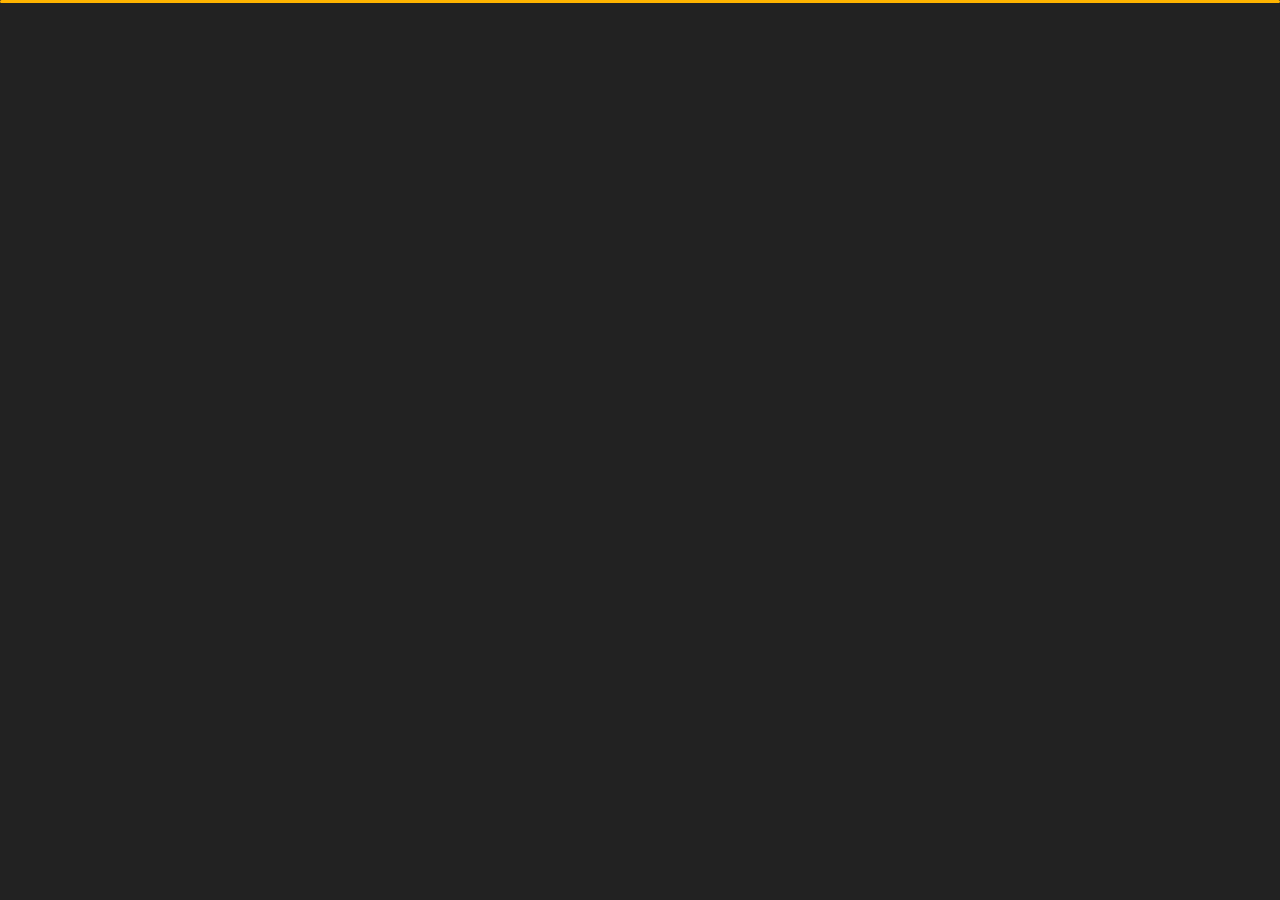
<file: contact.html>
<!DOCTYPE html>
<html lang="en">


<head>
    <meta charset="utf-8">
    <title>Contact - Personal Portfolio</title>
    <meta name="viewport" content="width=device-width, initial-scale=1">

    <!-- Template Google Fonts -->
    <link href="https://fonts.googleapis.com/css?family=Poppins:400,400i,500,500i,600,600i,700,700i,800,800i,900,900i" rel="stylesheet">
    <link href="https://fonts.googleapis.com/css?family=Open+Sans:300,400,400i,600,600i,700" rel="stylesheet">

    <!-- Template CSS Files -->
    <link href="css/bootstrap.min.css" rel="stylesheet">
    <link href="css/preloader.min.css" rel="stylesheet">
    <link href="css/circle.css" rel="stylesheet">
    <link href="css/font-awesome.min.css" rel="stylesheet">
    <link href="css/fm.revealator.jquery.min.css" rel="stylesheet">
    <link href="css/style.css" rel="stylesheet">

    <!-- CSS Skin File -->
    <link href="css/skins/yellow.css" rel="stylesheet">

    <!-- Live Style Switcher - demo only -->
    <link rel="alternate stylesheet" type="text/css" title="blue" href="css/skins/blue.css" />
    <link rel="alternate stylesheet" type="text/css" title="green" href="css/skins/green.css" />
    <link rel="alternate stylesheet" type="text/css" title="yellow" href="css/skins/yellow.css" />
    <link rel="alternate stylesheet" type="text/css" title="blueviolet" href="css/skins/blueviolet.css" />
    <link rel="alternate stylesheet" type="text/css" title="goldenrod" href="css/skins/goldenrod.css" />
    <link rel="alternate stylesheet" type="text/css" title="magenta" href="css/skins/magenta.css" />
    <link rel="alternate stylesheet" type="text/css" title="orange" href="css/skins/orange.css" />
    <link rel="alternate stylesheet" type="text/css" title="purple" href="css/skins/purple.css" />
    <link rel="alternate stylesheet" type="text/css" title="red" href="css/skins/red.css" />
    <link rel="alternate stylesheet" type="text/css" title="yellowgreen" href="css/skins/yellowgreen.css" />
    <link rel="stylesheet" type="text/css" href="css/styleswitcher.css" />

    <!-- Modernizr JS File -->
    <script src="js/modernizr.custom.js"></script>
</head>

<body class="contact">
<!-- Live Style Switcher Starts - demo only -->
<div id="switcher" class="">
    <div class="content-switcher">
        <h4>STYLE SWITCHER</h4>
        <ul>
            <li>
                <a href="#" onclick="setActiveStyleSheet('purple');" title="purple" class="color"><img src="img/styleswitcher/purple.png" alt="purple"/></a>
            </li>
            <li>
                <a href="#" onclick="setActiveStyleSheet('red');" title="red" class="color"><img src="img/styleswitcher/red.png" alt="red"/></a>
            </li>
            <li>
                <a href="#" onclick="setActiveStyleSheet('blueviolet');" title="blueviolet" class="color"><img src="img/styleswitcher/blueviolet.png" alt="blueviolet"/></a>
            </li>
            <li>
                <a href="#" onclick="setActiveStyleSheet('blue');" title="blue" class="color"><img src="img/styleswitcher/blue.png" alt="blue"/></a>
            </li>
            <li>
                <a href="#" onclick="setActiveStyleSheet('goldenrod');" title="goldenrod" class="color"><img src="img/styleswitcher/goldenrod.png" alt="goldenrod"/></a>
            </li>
            <li>
                <a href="#" onclick="setActiveStyleSheet('magenta');" title="magenta" class="color"><img src="img/styleswitcher/magenta.png" alt="magenta"/></a>
            </li>
            <li>
                <a href="#" onclick="setActiveStyleSheet('yellowgreen');" title="yellowgreen" class="color"><img src="img/styleswitcher/yellowgreen.png" alt="yellowgreen"/></a>
            </li>
            <li>
                <a href="#" onclick="setActiveStyleSheet('orange');" title="orange" class="color"><img src="img/styleswitcher/orange.png" alt="orange"/></a>
            </li>
            <li>
                <a href="#" onclick="setActiveStyleSheet('green');" title="green" class="color"><img src="img/styleswitcher/green.png" alt="green"/></a>
            </li>
            <li>
                <a href="#" onclick="setActiveStyleSheet('yellow');" title="yellow" class="color"><img src="img/styleswitcher/yellow.png" alt="yellow"/></a>
            </li>
        </ul>

        <div id="hideSwitcher">&times;</div>
    </div>
</div>
<div id="showSwitcher" class="styleSecondColor"><i class="fa fa-cog fa-spin"></i></div>
<!-- Live Style Switcher Ends - demo only -->
<!-- Header Starts -->
<header class="header" id="navbar-collapse-toggle">
    <!-- Fixed Navigation Starts -->
    <ul class="icon-menu d-none d-lg-block revealator-slideup revealator-once revealator-delay1">
        <li class="icon-box">
            <i class="fa fa-home"></i>
            <a href="index.html">
                <h2>Home</h2>
            </a>
        </li>
        <li class="icon-box">
            <i class="fa fa-user"></i>
            <a href="about.html">
                <h2>About</h2>
            </a>
        </li>
        <li class="icon-box">
            <i class="fa fa-briefcase"></i>
            <a href="portfolio.html">
                <h2>Portfolio</h2>
            </a>
        </li>
        <li class="icon-box active">
            <i class="fa fa-envelope-open"></i>
            <a href="contact.html">
                <h2>Contact</h2>
            </a>
        </li>
        <li class="icon-box">
            <i class="fa fa-comments"></i>
            <a href="blog.html">
                <h2>Blog</h2>
            </a>
        </li>
    </ul>
    <!-- Fixed Navigation Ends -->
    <!-- Mobile Menu Starts -->
    <nav role="navigation" class="d-block d-lg-none">
        <div id="menuToggle">
            <input type="checkbox" />
            <span></span>
            <span></span>
            <span></span>
            <ul class="list-unstyled" id="menu">
                <li><a href="index.html"><i class="fa fa-home"></i><span>Home</span></a></li>
                <li><a href="about.html"><i class="fa fa-user"></i><span>About</span></a></li>
                <li><a href="portfolio.html"><i class="fa fa-folder-open"></i><span>Portfolio</span></a></li>
                <li class="active"><a href="contact.html"><i class="fa fa-envelope-open"></i><span>Contact</span></a></li>
                <li><a href="blog.html"><i class="fa fa-comments"></i><span>Blog</span></a></li>
            </ul>
        </div>
    </nav>
    <!-- Mobile Menu Ends -->
</header>
<!-- Header Ends -->
<!-- Page Title Starts -->
<section class="title-section text-left text-sm-center revealator-slideup revealator-once revealator-delay1">
    <h1>get in <span>touch</span></h1>
    <span class="title-bg">contact</span>
</section>
<!-- Page Title Ends -->
<!-- Main Content Starts -->
<section class="main-content revealator-slideup revealator-once revealator-delay1">
    <div class="container">
        <div class="row">
            <!-- Left Side Starts -->
            <div class="col-12 col-lg-4">
                    <div class="d-block d-sm-none d-sm-block d-lg-none">
                            <img src="img/img-mobile2.jpg" class="img-fluid main-img-mobile " alt="my picture" />
                            </div>
                <h3 class="text-uppercase custom-title mb-0 ft-wt-600 pb-3">
                   Don't <span>be shy !</span>
                                </h3>
                <p class="open-sans-font mb-3">Feel free to get in touch with me. I am always open to discussing new projects, creative ideas or opportunities to be part of your visions.</p>
                <p class="open-sans-font custom-span-contact position-relative">
                    <i class="fa fa-envelope-open position-absolute"></i>
                    <span class="d-block">mail me :</span>abdoelziady00@gmail.com
                </p>
                <p class="open-sans-font custom-span-contact position-relative">
                    <i class="fa fa-phone-square position-absolute"></i>
                    <span class="d-block">call me :</span>+201221592957
                </p>
                <ul class="social list-unstyled pt-1 mb-5">
                    <li class="facebook"><a title="Facebook" 
                        href="https://web.facebook.com/profile.php?id=100006235365390&_rdc=1&_rdr" target="_blank">
                        <i class="fa fa-facebook"></i></a>
                    </li>
                    <li class="twitter"><a title="github" href="https://github.com/abdoelziady?tab=stars" target="_blank"><i class="fa fa-github"></i></a>
                    </li>
                    <li class="youtube"><a title="Behance" href="https://www.behance.net/abdoelziady" target="_blank"><i class="fa fa-behance"></i></a>
                    </li>
                    <li class="dribbble"><a title="linkedin" href="https://www.linkedin.com/in/abdelrahman-elziady-1953781ab/" target="_blank"><i class="fa fa-linkedin"></i></a>
                    </li>
                </ul>
            </div>
            <!-- Left Side Ends -->
            <!-- Contact Form Starts -->
            <div class="col-12 col-lg-8">
                <form class="contactform" method="post" action="">
                    <div class="contactform">
                        <div class="row">
                            <div class="col-12 col-md-4">
                                <input type="text" name="name" placeholder="YOUR NAME">
                            </div>
                            <div class="col-12 col-md-4">
                                <input type="email" name="email" placeholder="YOUR EMAIL">
                            </div>
                            <div class="col-12 col-md-4">
                                <input type="text" name="subject" placeholder="YOUR SUBJECT">
                            </div>
                            <div class="col-12">
                                <textarea name="message" placeholder="YOUR MESSAGE"></textarea>
                                <button type="submit" class="btn btn-contact">Send Message</button>
                            </div>
                            <div class="col-12 form-message">
                                <span class="output_message text-center font-weight-600 text-uppercase"></span>
                            </div>
                        </div>
                    </div>
                </form>
            </div>
            <!-- Contact Form Ends -->
        </div>
    </div>

</section>
<!-- Template JS Files -->
<script src="js/jquery-3.5.0.min.js"></script>
<script src="js/styleswitcher.js"></script>
<script src="js/preloader.min.js"></script>
<script src="js/fm.revealator.jquery.min.js"></script>
<script src="js/imagesloaded.pkgd.min.js"></script>
<script src="js/masonry.pkgd.min.js"></script>
<script src="js/classie.js"></script>
<script src="js/cbpGridGallery.js"></script>
<script src="js/jquery.hoverdir.js"></script>
<script src="js/popper.min.js"></script>
<script src="js/bootstrap.js"></script>
<script src="js/custom.js"></script>

</body>


</html>
</file>
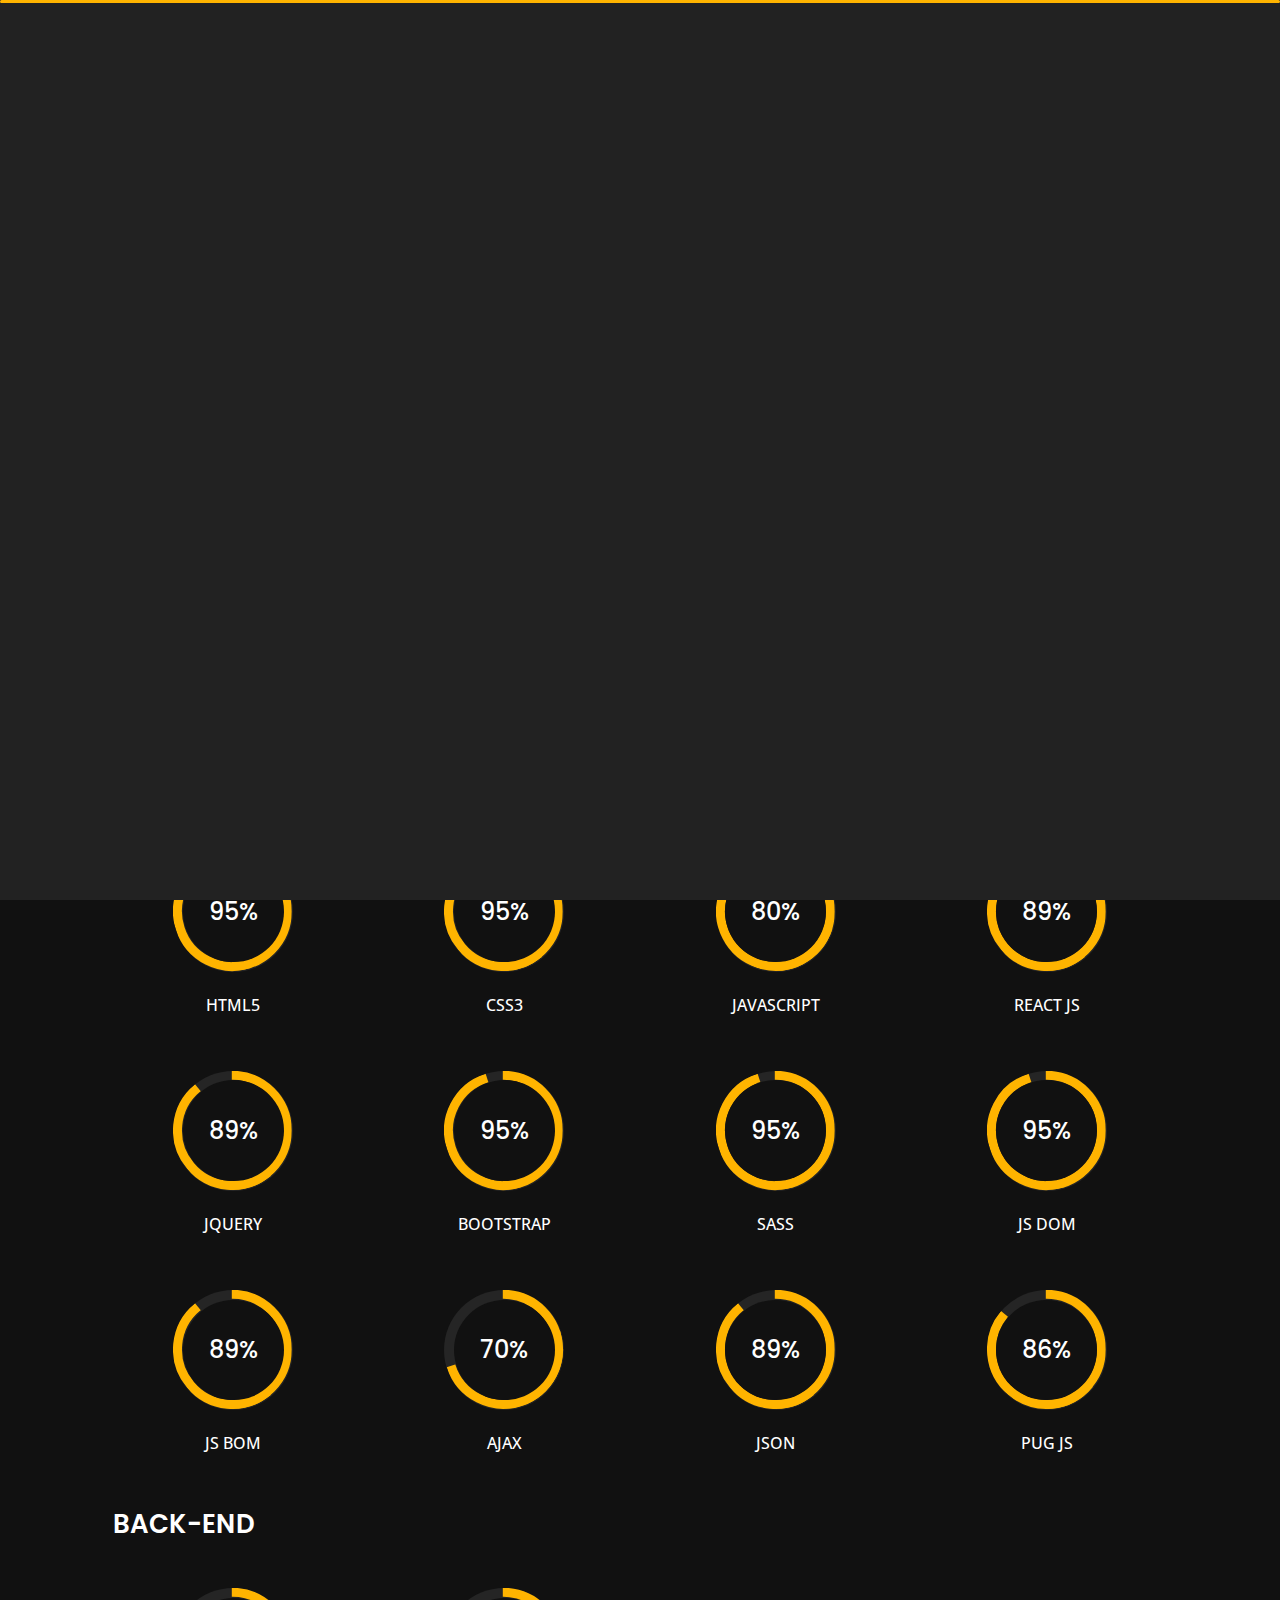
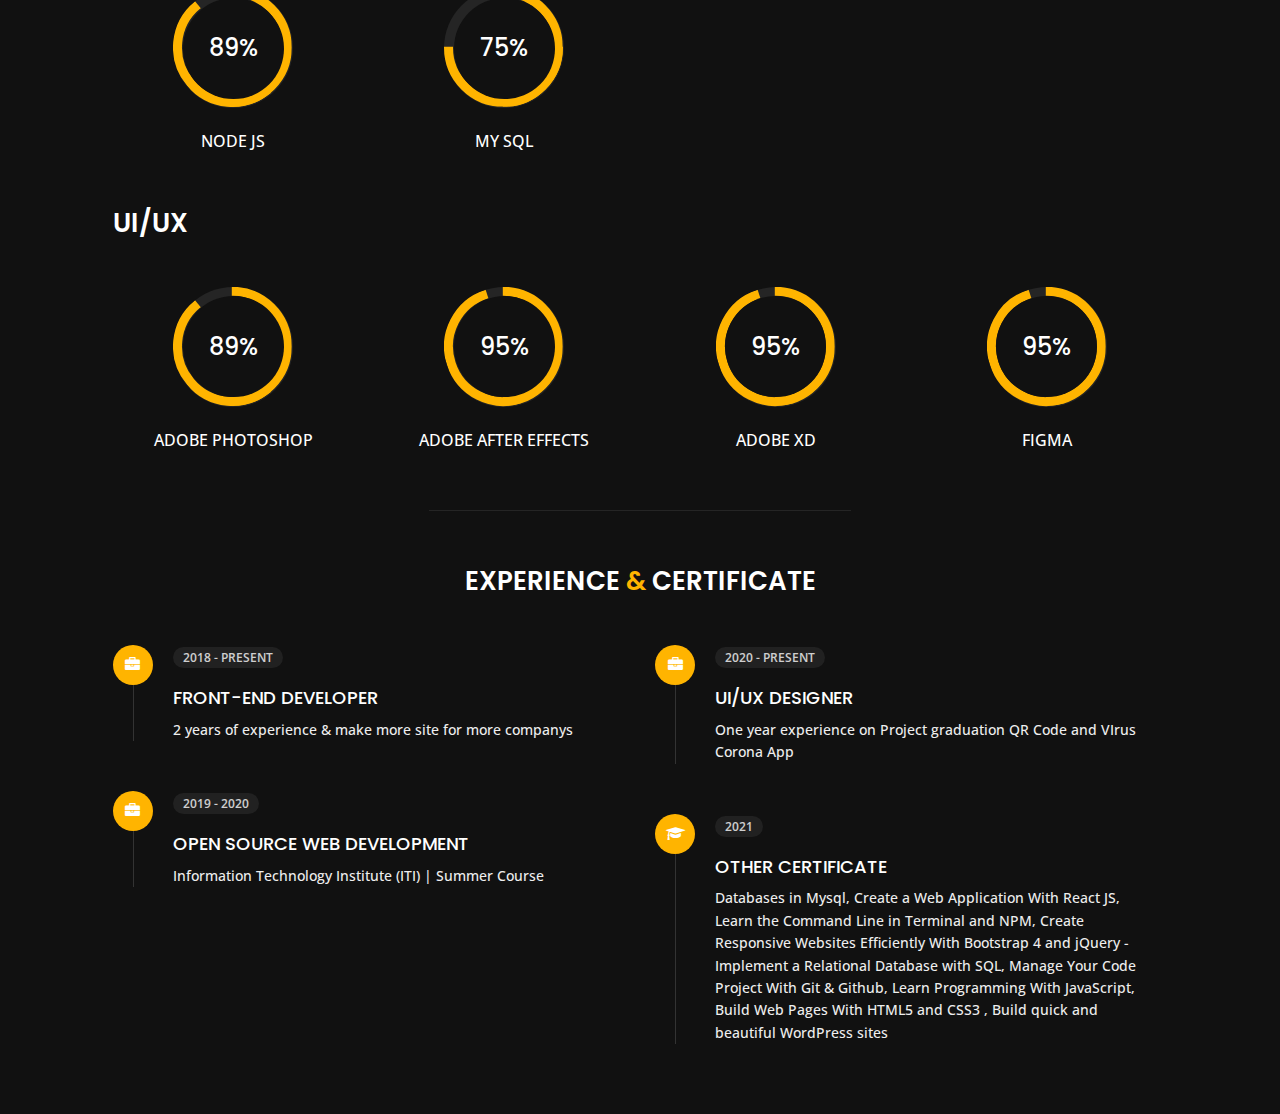
<file: My-Portfolio-main/about.html>
<!DOCTYPE html>
<html lang="en">


<head>
    <meta charset="utf-8">
    <title>About Personal Portfolio</title>
    <meta name="viewport" content="width=device-width, initial-scale=1">

    <!-- Template Google Fonts -->
    <link href="https://fonts.googleapis.com/css?family=Poppins:400,400i,500,500i,600,600i,700,700i,800,800i,900,900i" rel="stylesheet">
    <link href="https://fonts.googleapis.com/css?family=Open+Sans:300,400,400i,600,600i,700" rel="stylesheet">

    <!-- Template CSS Files -->
    <link href="css/bootstrap.min.css" rel="stylesheet">
    <link href="css/preloader.min.css" rel="stylesheet">
    <link href="css/circle.css" rel="stylesheet">
    <link href="css/font-awesome.min.css" rel="stylesheet">
    <link href="css/fm.revealator.jquery.min.css" rel="stylesheet">
    <link href="css/style.css" rel="stylesheet">

    <!-- CSS Skin File -->
    <link href="css/skins/yellow.css" rel="stylesheet">

    <!-- Live Style Switcher - demo only -->
    <link rel="alternate stylesheet" type="text/css" title="blue" href="css/skins/blue.css" />
    <link rel="alternate stylesheet" type="text/css" title="green" href="css/skins/green.css" />
    <link rel="alternate stylesheet" type="text/css" title="yellow" href="css/skins/yellow.css" />
    <link rel="alternate stylesheet" type="text/css" title="blueviolet" href="css/skins/blueviolet.css" />
    <link rel="alternate stylesheet" type="text/css" title="goldenrod" href="css/skins/goldenrod.css" />
    <link rel="alternate stylesheet" type="text/css" title="magenta" href="css/skins/magenta.css" />
    <link rel="alternate stylesheet" type="text/css" title="orange" href="css/skins/orange.css" />
    <link rel="alternate stylesheet" type="text/css" title="purple" href="css/skins/purple.css" />
    <link rel="alternate stylesheet" type="text/css" title="red" href="css/skins/red.css" />
    <link rel="alternate stylesheet" type="text/css" title="yellowgreen" href="css/skins/yellowgreen.css" />
    <link rel="stylesheet" type="text/css" href="css/styleswitcher.css" />

    <!-- Modernizr JS File -->
    <script src="js/modernizr.custom.js"></script>
</head>

<body class="about">
<!-- Live Style Switcher Starts - demo only -->
<div id="switcher" class="">
    <div class="content-switcher">
        <h4>STYLE SWITCHER</h4>
        <ul>
            <li>
                <a href="#" onclick="setActiveStyleSheet('purple');" title="purple" class="color"><img src="img/styleswitcher/purple.png" alt="purple"/></a>
            </li>
            <li>
                <a href="#" onclick="setActiveStyleSheet('red');" title="red" class="color"><img src="img/styleswitcher/red.png" alt="red"/></a>
            </li>
            <li>
                <a href="#" onclick="setActiveStyleSheet('blueviolet');" title="blueviolet" class="color"><img src="img/styleswitcher/blueviolet.png" alt="blueviolet"/></a>
            </li>
            <li>
                <a href="#" onclick="setActiveStyleSheet('blue');" title="blue" class="color"><img src="img/styleswitcher/blue.png" alt="blue"/></a>
            </li>
            <li>
                <a href="#" onclick="setActiveStyleSheet('goldenrod');" title="goldenrod" class="color"><img src="img/styleswitcher/goldenrod.png" alt="goldenrod"/></a>
            </li>
            <li>
                <a href="#" onclick="setActiveStyleSheet('magenta');" title="magenta" class="color"><img src="img/styleswitcher/magenta.png" alt="magenta"/></a>
            </li>
            <li>
                <a href="#" onclick="setActiveStyleSheet('yellowgreen');" title="yellowgreen" class="color"><img src="img/styleswitcher/yellowgreen.png" alt="yellowgreen"/></a>
            </li>
            <li>
                <a href="#" onclick="setActiveStyleSheet('orange');" title="orange" class="color"><img src="img/styleswitcher/orange.png" alt="orange"/></a>
            </li>
            <li>
                <a href="#" onclick="setActiveStyleSheet('green');" title="green" class="color"><img src="img/styleswitcher/green.png" alt="green"/></a>
            </li>
            <li>
                <a href="#" onclick="setActiveStyleSheet('yellow');" title="yellow" class="color"><img src="img/styleswitcher/yellow.png" alt="yellow"/></a>
            </li>
        </ul>

        <div id="hideSwitcher">&times;</div>
    </div>

</div>
<div id="showSwitcher" class="styleSecondColor"><i class="fa fa-cog fa-spin"></i></div>
<!-- Live Style Switcher Ends - demo only -->
<!-- Header Starts -->
<header class="header" id="navbar-collapse-toggle">
    <!-- Fixed Navigation Starts -->
    <ul class="icon-menu d-none d-lg-block revealator-slideup revealator-once revealator-delay1">
        <li class="icon-box">
            <i class="fa fa-home"></i>
            <a href="index.html">
                <h2>Home</h2>
            </a>
        </li>
        <li class="icon-box active">
            <i class="fa fa-user"></i>
            <a href="about.html">
                <h2>About</h2>
            </a>
        </li>
        <li class="icon-box">
            <i class="fa fa-briefcase"></i>
            <a href="portfolio.html">
                <h2>Portfolio</h2>
            </a>
        </li>
        <li class="icon-box">
            <i class="fa fa-envelope-open"></i>
            <a href="contact.html">
                <h2>Contact</h2>
            </a>
        </li>
        <li class="icon-box">
            <i class="fa fa-comments"></i>
            <a href="blog.html">
                <h2>Blog</h2>
            </a>
        </li>
    </ul>
    <!-- Fixed Navigation Ends -->
    <!-- Mobile Menu Starts -->
    <nav role="navigation" class="d-block d-lg-none">
        <div id="menuToggle">
            <input type="checkbox" />
            <span></span>
            <span></span>
            <span></span>
            <ul class="list-unstyled" id="menu">
                <li><a href="index.html"><i class="fa fa-home"></i><span>Home</span></a></li>
                <li class="active"><a href="about.html"><i class="fa fa-user"></i><span>About</span></a></li>
                <li><a href="portfolio.html"><i class="fa fa-folder-open"></i><span>Portfolio</span></a></li>
                <li><a href="contact.html"><i class="fa fa-envelope-open"></i><span>Contact</span></a></li>
                <li><a href="blog.html"><i class="fa fa-comments"></i><span>Blog</span></a></li>
            </ul>
        </div>
    </nav>
    <!-- Mobile Menu Ends -->
</header>
<!-- Header Ends -->
<!-- Page Title Starts -->
<section class="title-section text-left text-sm-center revealator-slideup revealator-once revealator-delay1">
    <h1>ABOUT <span>ME</span></h1>
    <span class="title-bg">About Me</span>
</section>
<!-- Page Title Ends -->
<!-- Main Content Starts -->
<section class="main-content revealator-slideup revealator-once revealator-delay1">
    <div class="container">
        <div class="row">
            <!-- Personal Info Starts -->
            <div class="col-12 col-lg-5 col-xl-6">
                <div class="row">
                    <div class="col-12">
                        <h3 class="text-uppercase custom-title mb-0 ft-wt-600">personal infos</h3>
                    </div>
                    <div class="col-12 d-block d-sm-none">
                       <img src="img/img-mobile2.jpg" class="img-fluid main-img-mobile " alt="my picture" /> 
                    </div>
                    <div class="col-6">
                        <ul class="about-list list-unstyled open-sans-font">
                            <li> <span class="title">Name :</span> <span class="value d-block d-sm-inline-block d-lg-block d-xl-inline-block">Abdelrahman ElZiady</span> </li>
                            <li> <span class="title">Birth of Date :</span> <span class="value d-block d-sm-inline-block d-lg-block d-xl-inline-block">July 17, 1999</span> </li>
                            <li> <span class="title">langages :</span> <span class="value d-block d-sm-inline-block d-lg-block d-xl-inline-block">Arabic, English</span> </li>
                            <li> <span class="title">Linkedin :</span> <span class="value d-block d-sm-inline-block d-lg-block d-xl-inline-block">
                                    <a href="https://www.behance.net/abdoelziady" target="_blank">
                                        AbdElRahman ElZiady
                                        </a>
                                    </span> </li>
                                    <li> <span class="title">Facebook :</span> <span class="value d-block d-sm-inline-block d-lg-block d-xl-inline-block">
                                            <a href="https://web.facebook.com/profile.php?id=100006235365390" target="_blank">
                                                AbdelRahman ElZiady
                                                </a>
                                            </span> </li>
                        </ul>
                    </div>
                    <div class="col-6">
                        <ul class="about-list list-unstyled open-sans-font">
                            <li> <span class="title">Address :</span> <span class="value d-block d-sm-inline-block d-lg-block d-xl-inline-block">Manoura, Egypt</span> </li>
                            <li> <span class="title">phone :</span> <span class="value d-block d-sm-inline-block d-lg-block d-xl-inline-block">+201221592957</span> </li>
                            <li> <span class="title">Email :</span> <span class="value d-block d-sm-inline-block d-lg-block d-xl-inline-block">abdoelziady00@gmail.com</span> </li>
                            <li> <span class="title">Linkedin :</span> <span class="value d-block d-sm-inline-block d-lg-block d-xl-inline-block">
                            <a href="https://www.linkedin.com/in/abdelrahman-elziady-1953781ab/" target="_blank">
                                AbdelRahman ElZiady
                                </a>
                            </span> </li>
                            <li> <span class="title">Github :</span> <span class="value d-block d-sm-inline-block d-lg-block d-xl-inline-block">
                                    <a href="https://github.com/abdoelziady?tab=stars" target="_blank">
                                        AbdElrhman ELZiady
                                        </a>
                                    </span> </li>
                        </ul>
                    </div>
                    <div class="col-12 mt-3">
                        <a href="https://www.linkedin.com/posts/abdelrahman-elziady-1953781ab_my-cv-activity-6937743541846564864-G5qx?utm_source=linkedin_share&utm_medium=member_desktop_web"
                        target="_blank"  class="btn btn-download">Download CV</a>
                    </div>
                </div>
            </div>
            <!-- Personal Info Ends -->
            <!-- Boxes Starts -->
            <div class="col-12 col-lg-7 col-xl-6 mt-5 mt-lg-0">
                <div class="row">
                    <div class="col-6">
                        <div class="box-stats with-margin">
                            <h3 class="poppins-font position-relative">2</h3>
                            <p class="open-sans-font m-0 position-relative text-uppercase">years of <span class="d-block">experience</span></p>
                        </div>
                    </div>
                    <div class="col-6">
                        <div class="box-stats with-margin">
                            <h3 class="poppins-font position-relative">97</h3>
                            <p class="open-sans-font m-0 position-relative text-uppercase">completed <span class="d-block">projects</span></p>
                        </div>
                    </div>
                    <div class="col-6">
                        <div class="box-stats">
                            <h3 class="poppins-font position-relative">81</h3>
                            <p class="open-sans-font m-0 position-relative text-uppercase">Happy<span class="d-block">customers</span></p>
                        </div>
                    </div>
                    <div class="col-6">
                        <div class="box-stats">
                            <h3 class="poppins-font position-relative">15</h3>
                            <p class="open-sans-font m-0 position-relative text-uppercase">awards <span class="d-block">won</span></p>
                        </div>
                    </div>
                </div>
            </div>
            <!-- Boxes Ends -->
        </div>
        <hr class="separator">
               <!-- Skills Starts -->
        <div class="row">
            <div class="col-12">
                <h3 class="text-uppercase pb-4 pb-sm-5 mb-3 mb-sm-0 text-left text-sm-center custom-title ft-wt-600">My Skills</h3>
            </div>
            <div class="col-12">
                <h3 class="text-uppercase pb-4 pb-sm-5 mb-3 mb-sm-0 text-left text-sm-left custom-title ft-wt-600">Front-End</h3>
            </div>
            <div class="col-6 col-md-3 mb-3 mb-sm-5">
                <div class="c100 p95">
                    <span>95%</span>
                    <div class="slice">
                        <div class="bar"></div>
                        <div class="fill"></div>
                    </div>
                </div>
                <h6 class="text-uppercase open-sans-font text-center mt-2 mt-sm-4">Html5</h6>
            </div>
            <div class="col-6 col-md-3 mb-3 mb-sm-5">
                <div class="c100 p89">
                    <span>95%</span>
                    <div class="slice">
                        <div class="bar"></div>
                        <div class="fill"></div>
                    </div>
                </div>
                <h6 class="text-uppercase open-sans-font text-center mt-2 mt-sm-4">Css3</h6>
            </div>
            <div class="col-6 col-md-3 mb-3 mb-sm-5">
                <div class="c100 p80">
                    <span>80%</span>
                    <div class="slice">
                        <div class="bar"></div>
                        <div class="fill"></div>
                    </div>
                </div>
                <h6 class="text-uppercase open-sans-font text-center mt-2 mt-sm-4">JavaScript</h6>
            </div>
            <div class="col-6 col-md-3 mb-3 mb-sm-5">
                <div class="c100 p89">
                    <span>89%</span>
                    <div class="slice">
                        <div class="bar"></div>
                        <div class="fill"></div>
                    </div>
                </div>
                <h6 class="text-uppercase open-sans-font text-center mt-2 mt-sm-4">React Js</h6>
            </div>
            <div class="col-6 col-md-3 mb-3 mb-sm-5">
                <div class="c100 p89">
                    <span>89%</span>
                    <div class="slice">
                        <div class="bar"></div>
                        <div class="fill"></div>
                    </div>
                </div>
                <h6 class="text-uppercase open-sans-font text-center mt-2 mt-sm-4">jquery</h6>
            </div>
            <div class="col-6 col-md-3 mb-3 mb-sm-5">
                <div class="c100 p95">
                    <span>95%</span>
                    <div class="slice">
                        <div class="bar"></div>
                        <div class="fill"></div>
                    </div>
                </div>
                <h6 class="text-uppercase open-sans-font text-center mt-2 mt-sm-4">Bootstrap</h6>
            </div>
            <div class="col-6 col-md-3 mb-3 mb-sm-5">
                <div class="c100 p95">
                    <span>95%</span>
                    <div class="slice">
                        <div class="bar"></div>
                        <div class="fill"></div>
                    </div>
                </div>
                <h6 class="text-uppercase open-sans-font text-center mt-2 mt-sm-4">Sass</h6>
            </div>
            <div class="col-6 col-md-3 mb-3 mb-sm-5">
                <div class="c100 p95">
                    <span>95%</span>
                    <div class="slice">
                        <div class="bar"></div>
                        <div class="fill"></div>
                    </div>
                </div>
                <h6 class="text-uppercase open-sans-font text-center mt-2 mt-sm-4">Js Dom</h6>
            </div>
            <div class="col-6 col-md-3 mb-3 mb-sm-5">
                <div class="c100 p89">
                    <span>89%</span>
                    <div class="slice">
                        <div class="bar"></div>
                        <div class="fill"></div>
                    </div>
                </div>
                <h6 class="text-uppercase open-sans-font text-center mt-2 mt-sm-4">Js Bom</h6>
            </div>
            <div class="col-6 col-md-3 mb-3 mb-sm-5">
                <div class="c100 p70">
                    <span>70%</span>
                    <div class="slice">
                        <div class="bar"></div>
                        <div class="fill"></div>
                    </div>
                </div>
                <h6 class="text-uppercase open-sans-font text-center mt-2 mt-sm-4">AJAX</h6>
            </div>
            <div class="col-6 col-md-3 mb-3 mb-sm-5">
                <div class="c100 p89">
                    <span>89%</span>
                    <div class="slice">
                        <div class="bar"></div>
                        <div class="fill"></div>
                    </div>
                </div>
                <h6 class="text-uppercase open-sans-font text-center mt-2 mt-sm-4">JSON</h6>
            </div>
            <div class="col-6 col-md-3 mb-3 mb-sm-5">
                    <div class="c100 p86">
                        <span>86%</span>
                        <div class="slice">
                            <div class="bar"></div>
                            <div class="fill"></div>
                        </div>
                    </div>
                    <h6 class="text-uppercase open-sans-font text-center mt-2 mt-sm-4">Pug Js</h6>
                </div>

            <div class="col-12">
                <h3 class="text-uppercase pb-4 pb-sm-5 mb-3 mb-sm-0 text-left text-sm-left custom-title ft-wt-600">Back-End</h3>
            </div>

            <div class="col-6 col-md-3 mb-3 mb-sm-5">
                <div class="c100 p89">
                    <span>89%</span>
                    <div class="slice">
                        <div class="bar"></div>
                        <div class="fill"></div>
                    </div>
                </div>
                <h6 class="text-uppercase open-sans-font text-center mt-2 mt-sm-4">NODE JS</h6>
            </div>
           
            <div class="col-6 col-md-3 mb-3 mb-sm-5">
                <div class="c100 p75">
                    <span>75%</span>
                    <div class="slice">
                        <div class="bar"></div>
                        <div class="fill"></div>
                    </div>
                </div>
                <h6 class="text-uppercase open-sans-font text-center mt-2 mt-sm-4">MY SQL</h6>
            </div>
    
            <div class="col-12">
                <h3 class="text-uppercase pb-4 pb-sm-5 mb-3 mb-sm-0 text-left text-sm-left custom-title ft-wt-600">UI/UX</h3>
            </div>

            <div class="col-6 col-md-3 mb-3 mb-sm-5">
                <div class="c100 p89">
                    <span>89%</span>
                    <div class="slice">
                        <div class="bar"></div>
                        <div class="fill"></div>
                    </div>
                </div>
                <h6 class="text-uppercase open-sans-font text-center mt-2 mt-sm-4">Adobe Photoshop</h6>
            </div>
         
            <div class="col-6 col-md-3 mb-3 mb-sm-5">
                <div class="c100 p95">
                    <span>95%</span>
                    <div class="slice">
                        <div class="bar"></div>
                        <div class="fill"></div>
                    </div>
                </div>
                <h6 class="text-uppercase open-sans-font text-center mt-2 mt-sm-4">Adobe After Effects</h6>
            </div>
      
            <div class="col-6 col-md-3 mb-3 mb-sm-5">
                <div class="c100 p95">
                    <span>95%</span>
                    <div class="slice">
                        <div class="bar"></div>
                        <div class="fill"></div>
                    </div>
                </div>
                <h6 class="text-uppercase open-sans-font text-center mt-2 mt-sm-4">Adobe Xd</h6>
            </div>
            <div class="col-6 col-md-3 mb-3 mb-sm-5">
                <div class="c100 p95">
                    <span>95%</span>
                    <div class="slice">
                        <div class="bar"></div>
                        <div class="fill"></div>
                    </div>
                </div>
                <h6 class="text-uppercase open-sans-font text-center mt-2 mt-sm-4">Figma</h6>
            </div>
        </div>
        <!-- Skills Ends -->
        <hr class="separator mt-1">
        <!-- Experience & Education Starts -->
        <div class="row">
            <div class="col-12">
                <h3 class="text-uppercase pb-5 mb-0 text-left text-sm-center custom-title ft-wt-600">Experience <span>&</span> Certificate</h3>
            </div>
            <div class="col-lg-6 m-15px-tb">
                <div class="resume-box">
                    <ul>
                        <li>
                            <div class="icon">
                                <i class="fa fa-briefcase"></i>
                            </div>
                            <span class="time open-sans-font text-uppercase">2018 - Present</span>
                            <h5 class="poppins-font text-uppercase">Front-End developer</h5>
                            <p class="open-sans-font"> 2 years of experience & make more site for more companys
                              </p>
                        </li>
                        <li>
                            <div class="icon">
                                <i class="fa fa-briefcase"></i>
                            </div>
                            <span class="time open-sans-font text-uppercase">2019 - 2020</span>
                            <h5 class="poppins-font text-uppercase"> Open Source Web Development</h5>
                            <p class="open-sans-font">
                            Information Technology Institute (ITI) | Summer Course 
                            </p>
                        </li>
                      
                    </ul>
                </div>
            </div>
            <div class="col-lg-6 m-15px-tb">
                <div class="resume-box">
                    <ul>
                            <li>
                                    <div class="icon">
                                        <i class="fa fa-briefcase"></i>
                                    </div>
                                    <span class="time open-sans-font text-uppercase">2020 - Present</span>
                                    <h5 class="poppins-font text-uppercase"> UI/UX Designer</h5>
                                    <p class="open-sans-font">
                                            One year experience on Project graduation QR Code and VIrus Corona App
                                      </p>
                                </li>
                        <li>
                            <div class="icon">
                                <i class="fa fa-graduation-cap"></i>
                            </div>
                            <span class="time open-sans-font text-uppercase">2021</span>
                            <h5 class="poppins-font text-uppercase">Other Certificate </h5>
                            <p class="open-sans-font"> Databases in Mysql,
                                Create a Web Application With React JS,  Learn the Command Line in Terminal and NPM, 
                                 Create Responsive Websites Efficiently With Bootstrap 4 and jQuery - Implement a Relational Database with SQL, 
                                 Manage Your Code Project With Git & Github,  Learn Programming With JavaScript, 
                                  Build  Web Pages With HTML5 and CSS3 , 
                                  Build quick and beautiful WordPress sites</p>
                        </li>
                    </ul>
                </div>
            </div>
        </div>
        <!-- Experience & Education Ends -->
    </div>
</section>
<!-- Main Content Ends -->

<!-- Template JS Files -->
<script src="js/jquery-3.5.0.min.js"></script>
<script src="js/styleswitcher.js"></script>
<script src="js/preloader.min.js"></script>
<script src="js/fm.revealator.jquery.min.js"></script>
<script src="js/imagesloaded.pkgd.min.js"></script>
<script src="js/masonry.pkgd.min.js"></script>
<script src="js/classie.js"></script>
<script src="js/cbpGridGallery.js"></script>
<script src="js/jquery.hoverdir.js"></script>
<script src="js/popper.min.js"></script>
<script src="js/bootstrap.js"></script>
<script src="js/custom.js"></script>

</body>


</html>
</file>
<file: My-Portfolio-main/css/circle.css>
.rect-auto,
.c100.p51 .slice,
.c100.p52 .slice,
.c100.p53 .slice,
.c100.p54 .slice,
.c100.p55 .slice,
.c100.p56 .slice,
.c100.p57 .slice,
.c100.p58 .slice,
.c100.p59 .slice,
.c100.p60 .slice,
.c100.p61 .slice,
.c100.p62 .slice,
.c100.p63 .slice,
.c100.p64 .slice,
.c100.p65 .slice,
.c100.p66 .slice,
.c100.p67 .slice,
.c100.p68 .slice,
.c100.p69 .slice,
.c100.p70 .slice,
.c100.p71 .slice,
.c100.p72 .slice,
.c100.p73 .slice,
.c100.p74 .slice,
.c100.p75 .slice,
.c100.p76 .slice,
.c100.p77 .slice,
.c100.p78 .slice,
.c100.p79 .slice,
.c100.p80 .slice,
.c100.p81 .slice,
.c100.p82 .slice,
.c100.p83 .slice,
.c100.p84 .slice,
.c100.p85 .slice,
.c100.p86 .slice,
.c100.p87 .slice,
.c100.p88 .slice,
.c100.p89 .slice,
.c100.p90 .slice,
.c100.p91 .slice,
.c100.p92 .slice,
.c100.p93 .slice,
.c100.p94 .slice,
.c100.p95 .slice,
.c100.p96 .slice,
.c100.p97 .slice,
.c100.p98 .slice,
.c100.p99 .slice,
.c100.p100 .slice {
  clip: rect(auto, auto, auto, auto);
}
.pie,
.c100 .bar,
.c100.p51 .fill,
.c100.p52 .fill,
.c100.p53 .fill,
.c100.p54 .fill,
.c100.p55 .fill,
.c100.p56 .fill,
.c100.p57 .fill,
.c100.p58 .fill,
.c100.p59 .fill,
.c100.p60 .fill,
.c100.p61 .fill,
.c100.p62 .fill,
.c100.p63 .fill,
.c100.p64 .fill,
.c100.p65 .fill,
.c100.p66 .fill,
.c100.p67 .fill,
.c100.p68 .fill,
.c100.p69 .fill,
.c100.p70 .fill,
.c100.p71 .fill,
.c100.p72 .fill,
.c100.p73 .fill,
.c100.p74 .fill,
.c100.p75 .fill,
.c100.p76 .fill,
.c100.p77 .fill,
.c100.p78 .fill,
.c100.p79 .fill,
.c100.p80 .fill,
.c100.p81 .fill,
.c100.p82 .fill,
.c100.p83 .fill,
.c100.p84 .fill,
.c100.p85 .fill,
.c100.p86 .fill,
.c100.p87 .fill,
.c100.p88 .fill,
.c100.p89 .fill,
.c100.p90 .fill,
.c100.p91 .fill,
.c100.p92 .fill,
.c100.p93 .fill,
.c100.p94 .fill,
.c100.p95 .fill,
.c100.p96 .fill,
.c100.p97 .fill,
.c100.p98 .fill,
.c100.p99 .fill,
.c100.p100 .fill {
  position: absolute;
  border: 0.08em solid #307bbb;
  width: 0.84em;
  height: 0.84em;
  clip: rect(0em, 0.5em, 1em, 0em);
  border-radius: 50%;
  -webkit-transform: rotate(0deg);
  -moz-transform: rotate(0deg);
  -ms-transform: rotate(0deg);
  -o-transform: rotate(0deg);
  transform: rotate(0deg);
}
.pie-fill,
.c100.p51 .bar:after,
.c100.p51 .fill,
.c100.p52 .bar:after,
.c100.p52 .fill,
.c100.p53 .bar:after,
.c100.p53 .fill,
.c100.p54 .bar:after,
.c100.p54 .fill,
.c100.p55 .bar:after,
.c100.p55 .fill,
.c100.p56 .bar:after,
.c100.p56 .fill,
.c100.p57 .bar:after,
.c100.p57 .fill,
.c100.p58 .bar:after,
.c100.p58 .fill,
.c100.p59 .bar:after,
.c100.p59 .fill,
.c100.p60 .bar:after,
.c100.p60 .fill,
.c100.p61 .bar:after,
.c100.p61 .fill,
.c100.p62 .bar:after,
.c100.p62 .fill,
.c100.p63 .bar:after,
.c100.p63 .fill,
.c100.p64 .bar:after,
.c100.p64 .fill,
.c100.p65 .bar:after,
.c100.p65 .fill,
.c100.p66 .bar:after,
.c100.p66 .fill,
.c100.p67 .bar:after,
.c100.p67 .fill,
.c100.p68 .bar:after,
.c100.p68 .fill,
.c100.p69 .bar:after,
.c100.p69 .fill,
.c100.p70 .bar:after,
.c100.p70 .fill,
.c100.p71 .bar:after,
.c100.p71 .fill,
.c100.p72 .bar:after,
.c100.p72 .fill,
.c100.p73 .bar:after,
.c100.p73 .fill,
.c100.p74 .bar:after,
.c100.p74 .fill,
.c100.p75 .bar:after,
.c100.p75 .fill,
.c100.p76 .bar:after,
.c100.p76 .fill,
.c100.p77 .bar:after,
.c100.p77 .fill,
.c100.p78 .bar:after,
.c100.p78 .fill,
.c100.p79 .bar:after,
.c100.p79 .fill,
.c100.p80 .bar:after,
.c100.p80 .fill,
.c100.p81 .bar:after,
.c100.p81 .fill,
.c100.p82 .bar:after,
.c100.p82 .fill,
.c100.p83 .bar:after,
.c100.p83 .fill,
.c100.p84 .bar:after,
.c100.p84 .fill,
.c100.p85 .bar:after,
.c100.p85 .fill,
.c100.p86 .bar:after,
.c100.p86 .fill,
.c100.p87 .bar:after,
.c100.p87 .fill,
.c100.p88 .bar:after,
.c100.p88 .fill,
.c100.p89 .bar:after,
.c100.p89 .fill,
.c100.p90 .bar:after,
.c100.p90 .fill,
.c100.p91 .bar:after,
.c100.p91 .fill,
.c100.p92 .bar:after,
.c100.p92 .fill,
.c100.p93 .bar:after,
.c100.p93 .fill,
.c100.p94 .bar:after,
.c100.p94 .fill,
.c100.p95 .bar:after,
.c100.p95 .fill,
.c100.p96 .bar:after,
.c100.p96 .fill,
.c100.p97 .bar:after,
.c100.p97 .fill,
.c100.p98 .bar:after,
.c100.p98 .fill,
.c100.p99 .bar:after,
.c100.p99 .fill,
.c100.p100 .bar:after,
.c100.p100 .fill {
  -webkit-transform: rotate(180deg);
  -moz-transform: rotate(180deg);
  -ms-transform: rotate(180deg);
  -o-transform: rotate(180deg);
  transform: rotate(180deg);
}
.c100 {
  position: relative;
  font-size: 120px;
  width: 1em;
  height: 1em;
  border-radius: 50%;
  float: left;
  margin: 0 0.1em 0.1em 0;
  background-color: #cccccc;
}
.c100 *,
.c100 *:before,
.c100 *:after {
  -webkit-box-sizing: content-box;
  -moz-box-sizing: content-box;
  box-sizing: content-box;
}
.c100.center {
  float: none;
  margin: 0 auto;
}
.c100.big {
  font-size: 240px;
}
.c100.small {
  font-size: 80px;
}
.c100 > span {
  position: absolute;
  width: 100%;
  z-index: 1;
  left: 0;
  top: 0;
  width: 5em;
  line-height: 5em;
  font-size: 0.2em;
  color: #cccccc;
  display: block;
  text-align: center;
  white-space: nowrap;
  -webkit-transition-property: all;
  -moz-transition-property: all;
  -o-transition-property: all;
  transition-property: all;
  -webkit-transition-duration: 0.2s;
  -moz-transition-duration: 0.2s;
  -o-transition-duration: 0.2s;
  transition-duration: 0.2s;
  -webkit-transition-timing-function: ease-out;
  -moz-transition-timing-function: ease-out;
  -o-transition-timing-function: ease-out;
  transition-timing-function: ease-out;
}
.c100:after {
  position: absolute;
  top: 0.08em;
  left: 0.08em;
  display: block;
  content: " ";
  border-radius: 50%;
  background-color: #f5f5f5;
  width: 0.84em;
  height: 0.84em;
  -webkit-transition-property: all;
  -moz-transition-property: all;
  -o-transition-property: all;
  transition-property: all;
  -webkit-transition-duration: 0.2s;
  -moz-transition-duration: 0.2s;
  -o-transition-duration: 0.2s;
  transition-duration: 0.2s;
  -webkit-transition-timing-function: ease-in;
  -moz-transition-timing-function: ease-in;
  -o-transition-timing-function: ease-in;
  transition-timing-function: ease-in;
}
.c100 .slice {
  position: absolute;
  width: 1em;
  height: 1em;
  clip: rect(0em, 1em, 1em, 0.5em);
}
.c100.p1 .bar {
  -webkit-transform: rotate(3.6deg);
  -moz-transform: rotate(3.6deg);
  -ms-transform: rotate(3.6deg);
  -o-transform: rotate(3.6deg);
  transform: rotate(3.6deg);
}
.c100.p2 .bar {
  -webkit-transform: rotate(7.2deg);
  -moz-transform: rotate(7.2deg);
  -ms-transform: rotate(7.2deg);
  -o-transform: rotate(7.2deg);
  transform: rotate(7.2deg);
}
.c100.p3 .bar {
  -webkit-transform: rotate(10.8deg);
  -moz-transform: rotate(10.8deg);
  -ms-transform: rotate(10.8deg);
  -o-transform: rotate(10.8deg);
  transform: rotate(10.8deg);
}
.c100.p4 .bar {
  -webkit-transform: rotate(14.4deg);
  -moz-transform: rotate(14.4deg);
  -ms-transform: rotate(14.4deg);
  -o-transform: rotate(14.4deg);
  transform: rotate(14.4deg);
}
.c100.p5 .bar {
  -webkit-transform: rotate(18deg);
  -moz-transform: rotate(18deg);
  -ms-transform: rotate(18deg);
  -o-transform: rotate(18deg);
  transform: rotate(18deg);
}
.c100.p6 .bar {
  -webkit-transform: rotate(21.6deg);
  -moz-transform: rotate(21.6deg);
  -ms-transform: rotate(21.6deg);
  -o-transform: rotate(21.6deg);
  transform: rotate(21.6deg);
}
.c100.p7 .bar {
  -webkit-transform: rotate(25.2deg);
  -moz-transform: rotate(25.2deg);
  -ms-transform: rotate(25.2deg);
  -o-transform: rotate(25.2deg);
  transform: rotate(25.2deg);
}
.c100.p8 .bar {
  -webkit-transform: rotate(28.8deg);
  -moz-transform: rotate(28.8deg);
  -ms-transform: rotate(28.8deg);
  -o-transform: rotate(28.8deg);
  transform: rotate(28.8deg);
}
.c100.p9 .bar {
  -webkit-transform: rotate(32.4deg);
  -moz-transform: rotate(32.4deg);
  -ms-transform: rotate(32.4deg);
  -o-transform: rotate(32.4deg);
  transform: rotate(32.4deg);
}
.c100.p10 .bar {
  -webkit-transform: rotate(36deg);
  -moz-transform: rotate(36deg);
  -ms-transform: rotate(36deg);
  -o-transform: rotate(36deg);
  transform: rotate(36deg);
}
.c100.p11 .bar {
  -webkit-transform: rotate(39.6deg);
  -moz-transform: rotate(39.6deg);
  -ms-transform: rotate(39.6deg);
  -o-transform: rotate(39.6deg);
  transform: rotate(39.6deg);
}
.c100.p12 .bar {
  -webkit-transform: rotate(43.2deg);
  -moz-transform: rotate(43.2deg);
  -ms-transform: rotate(43.2deg);
  -o-transform: rotate(43.2deg);
  transform: rotate(43.2deg);
}
.c100.p13 .bar {
  -webkit-transform: rotate(46.800000000000004deg);
  -moz-transform: rotate(46.800000000000004deg);
  -ms-transform: rotate(46.800000000000004deg);
  -o-transform: rotate(46.800000000000004deg);
  transform: rotate(46.800000000000004deg);
}
.c100.p14 .bar {
  -webkit-transform: rotate(50.4deg);
  -moz-transform: rotate(50.4deg);
  -ms-transform: rotate(50.4deg);
  -o-transform: rotate(50.4deg);
  transform: rotate(50.4deg);
}
.c100.p15 .bar {
  -webkit-transform: rotate(54deg);
  -moz-transform: rotate(54deg);
  -ms-transform: rotate(54deg);
  -o-transform: rotate(54deg);
  transform: rotate(54deg);
}
.c100.p16 .bar {
  -webkit-transform: rotate(57.6deg);
  -moz-transform: rotate(57.6deg);
  -ms-transform: rotate(57.6deg);
  -o-transform: rotate(57.6deg);
  transform: rotate(57.6deg);
}
.c100.p17 .bar {
  -webkit-transform: rotate(61.2deg);
  -moz-transform: rotate(61.2deg);
  -ms-transform: rotate(61.2deg);
  -o-transform: rotate(61.2deg);
  transform: rotate(61.2deg);
}
.c100.p18 .bar {
  -webkit-transform: rotate(64.8deg);
  -moz-transform: rotate(64.8deg);
  -ms-transform: rotate(64.8deg);
  -o-transform: rotate(64.8deg);
  transform: rotate(64.8deg);
}
.c100.p19 .bar {
  -webkit-transform: rotate(68.4deg);
  -moz-transform: rotate(68.4deg);
  -ms-transform: rotate(68.4deg);
  -o-transform: rotate(68.4deg);
  transform: rotate(68.4deg);
}
.c100.p20 .bar {
  -webkit-transform: rotate(72deg);
  -moz-transform: rotate(72deg);
  -ms-transform: rotate(72deg);
  -o-transform: rotate(72deg);
  transform: rotate(72deg);
}
.c100.p21 .bar {
  -webkit-transform: rotate(75.60000000000001deg);
  -moz-transform: rotate(75.60000000000001deg);
  -ms-transform: rotate(75.60000000000001deg);
  -o-transform: rotate(75.60000000000001deg);
  transform: rotate(75.60000000000001deg);
}
.c100.p22 .bar {
  -webkit-transform: rotate(79.2deg);
  -moz-transform: rotate(79.2deg);
  -ms-transform: rotate(79.2deg);
  -o-transform: rotate(79.2deg);
  transform: rotate(79.2deg);
}
.c100.p23 .bar {
  -webkit-transform: rotate(82.8deg);
  -moz-transform: rotate(82.8deg);
  -ms-transform: rotate(82.8deg);
  -o-transform: rotate(82.8deg);
  transform: rotate(82.8deg);
}
.c100.p24 .bar {
  -webkit-transform: rotate(86.4deg);
  -moz-transform: rotate(86.4deg);
  -ms-transform: rotate(86.4deg);
  -o-transform: rotate(86.4deg);
  transform: rotate(86.4deg);
}
.c100.p25 .bar {
  -webkit-transform: rotate(90deg);
  -moz-transform: rotate(90deg);
  -ms-transform: rotate(90deg);
  -o-transform: rotate(90deg);
  transform: rotate(90deg);
}
.c100.p26 .bar {
  -webkit-transform: rotate(93.60000000000001deg);
  -moz-transform: rotate(93.60000000000001deg);
  -ms-transform: rotate(93.60000000000001deg);
  -o-transform: rotate(93.60000000000001deg);
  transform: rotate(93.60000000000001deg);
}
.c100.p27 .bar {
  -webkit-transform: rotate(97.2deg);
  -moz-transform: rotate(97.2deg);
  -ms-transform: rotate(97.2deg);
  -o-transform: rotate(97.2deg);
  transform: rotate(97.2deg);
}
.c100.p28 .bar {
  -webkit-transform: rotate(100.8deg);
  -moz-transform: rotate(100.8deg);
  -ms-transform: rotate(100.8deg);
  -o-transform: rotate(100.8deg);
  transform: rotate(100.8deg);
}
.c100.p29 .bar {
  -webkit-transform: rotate(104.4deg);
  -moz-transform: rotate(104.4deg);
  -ms-transform: rotate(104.4deg);
  -o-transform: rotate(104.4deg);
  transform: rotate(104.4deg);
}
.c100.p30 .bar {
  -webkit-transform: rotate(108deg);
  -moz-transform: rotate(108deg);
  -ms-transform: rotate(108deg);
  -o-transform: rotate(108deg);
  transform: rotate(108deg);
}
.c100.p31 .bar {
  -webkit-transform: rotate(111.60000000000001deg);
  -moz-transform: rotate(111.60000000000001deg);
  -ms-transform: rotate(111.60000000000001deg);
  -o-transform: rotate(111.60000000000001deg);
  transform: rotate(111.60000000000001deg);
}
.c100.p32 .bar {
  -webkit-transform: rotate(115.2deg);
  -moz-transform: rotate(115.2deg);
  -ms-transform: rotate(115.2deg);
  -o-transform: rotate(115.2deg);
  transform: rotate(115.2deg);
}
.c100.p33 .bar {
  -webkit-transform: rotate(118.8deg);
  -moz-transform: rotate(118.8deg);
  -ms-transform: rotate(118.8deg);
  -o-transform: rotate(118.8deg);
  transform: rotate(118.8deg);
}
.c100.p34 .bar {
  -webkit-transform: rotate(122.4deg);
  -moz-transform: rotate(122.4deg);
  -ms-transform: rotate(122.4deg);
  -o-transform: rotate(122.4deg);
  transform: rotate(122.4deg);
}
.c100.p35 .bar {
  -webkit-transform: rotate(126deg);
  -moz-transform: rotate(126deg);
  -ms-transform: rotate(126deg);
  -o-transform: rotate(126deg);
  transform: rotate(126deg);
}
.c100.p36 .bar {
  -webkit-transform: rotate(129.6deg);
  -moz-transform: rotate(129.6deg);
  -ms-transform: rotate(129.6deg);
  -o-transform: rotate(129.6deg);
  transform: rotate(129.6deg);
}
.c100.p37 .bar {
  -webkit-transform: rotate(133.20000000000002deg);
  -moz-transform: rotate(133.20000000000002deg);
  -ms-transform: rotate(133.20000000000002deg);
  -o-transform: rotate(133.20000000000002deg);
  transform: rotate(133.20000000000002deg);
}
.c100.p38 .bar {
  -webkit-transform: rotate(136.8deg);
  -moz-transform: rotate(136.8deg);
  -ms-transform: rotate(136.8deg);
  -o-transform: rotate(136.8deg);
  transform: rotate(136.8deg);
}
.c100.p39 .bar {
  -webkit-transform: rotate(140.4deg);
  -moz-transform: rotate(140.4deg);
  -ms-transform: rotate(140.4deg);
  -o-transform: rotate(140.4deg);
  transform: rotate(140.4deg);
}
.c100.p40 .bar {
  -webkit-transform: rotate(144deg);
  -moz-transform: rotate(144deg);
  -ms-transform: rotate(144deg);
  -o-transform: rotate(144deg);
  transform: rotate(144deg);
}
.c100.p41 .bar {
  -webkit-transform: rotate(147.6deg);
  -moz-transform: rotate(147.6deg);
  -ms-transform: rotate(147.6deg);
  -o-transform: rotate(147.6deg);
  transform: rotate(147.6deg);
}
.c100.p42 .bar {
  -webkit-transform: rotate(151.20000000000002deg);
  -moz-transform: rotate(151.20000000000002deg);
  -ms-transform: rotate(151.20000000000002deg);
  -o-transform: rotate(151.20000000000002deg);
  transform: rotate(151.20000000000002deg);
}
.c100.p43 .bar {
  -webkit-transform: rotate(154.8deg);
  -moz-transform: rotate(154.8deg);
  -ms-transform: rotate(154.8deg);
  -o-transform: rotate(154.8deg);
  transform: rotate(154.8deg);
}
.c100.p44 .bar {
  -webkit-transform: rotate(158.4deg);
  -moz-transform: rotate(158.4deg);
  -ms-transform: rotate(158.4deg);
  -o-transform: rotate(158.4deg);
  transform: rotate(158.4deg);
}
.c100.p45 .bar {
  -webkit-transform: rotate(162deg);
  -moz-transform: rotate(162deg);
  -ms-transform: rotate(162deg);
  -o-transform: rotate(162deg);
  transform: rotate(162deg);
}
.c100.p46 .bar {
  -webkit-transform: rotate(165.6deg);
  -moz-transform: rotate(165.6deg);
  -ms-transform: rotate(165.6deg);
  -o-transform: rotate(165.6deg);
  transform: rotate(165.6deg);
}
.c100.p47 .bar {
  -webkit-transform: rotate(169.20000000000002deg);
  -moz-transform: rotate(169.20000000000002deg);
  -ms-transform: rotate(169.20000000000002deg);
  -o-transform: rotate(169.20000000000002deg);
  transform: rotate(169.20000000000002deg);
}
.c100.p48 .bar {
  -webkit-transform: rotate(172.8deg);
  -moz-transform: rotate(172.8deg);
  -ms-transform: rotate(172.8deg);
  -o-transform: rotate(172.8deg);
  transform: rotate(172.8deg);
}
.c100.p49 .bar {
  -webkit-transform: rotate(176.4deg);
  -moz-transform: rotate(176.4deg);
  -ms-transform: rotate(176.4deg);
  -o-transform: rotate(176.4deg);
  transform: rotate(176.4deg);
}
.c100.p50 .bar {
  -webkit-transform: rotate(180deg);
  -moz-transform: rotate(180deg);
  -ms-transform: rotate(180deg);
  -o-transform: rotate(180deg);
  transform: rotate(180deg);
}
.c100.p51 .bar {
  -webkit-transform: rotate(183.6deg);
  -moz-transform: rotate(183.6deg);
  -ms-transform: rotate(183.6deg);
  -o-transform: rotate(183.6deg);
  transform: rotate(183.6deg);
}
.c100.p52 .bar {
  -webkit-transform: rotate(187.20000000000002deg);
  -moz-transform: rotate(187.20000000000002deg);
  -ms-transform: rotate(187.20000000000002deg);
  -o-transform: rotate(187.20000000000002deg);
  transform: rotate(187.20000000000002deg);
}
.c100.p53 .bar {
  -webkit-transform: rotate(190.8deg);
  -moz-transform: rotate(190.8deg);
  -ms-transform: rotate(190.8deg);
  -o-transform: rotate(190.8deg);
  transform: rotate(190.8deg);
}
.c100.p54 .bar {
  -webkit-transform: rotate(194.4deg);
  -moz-transform: rotate(194.4deg);
  -ms-transform: rotate(194.4deg);
  -o-transform: rotate(194.4deg);
  transform: rotate(194.4deg);
}
.c100.p55 .bar {
  -webkit-transform: rotate(198deg);
  -moz-transform: rotate(198deg);
  -ms-transform: rotate(198deg);
  -o-transform: rotate(198deg);
  transform: rotate(198deg);
}
.c100.p56 .bar {
  -webkit-transform: rotate(201.6deg);
  -moz-transform: rotate(201.6deg);
  -ms-transform: rotate(201.6deg);
  -o-transform: rotate(201.6deg);
  transform: rotate(201.6deg);
}
.c100.p57 .bar {
  -webkit-transform: rotate(205.20000000000002deg);
  -moz-transform: rotate(205.20000000000002deg);
  -ms-transform: rotate(205.20000000000002deg);
  -o-transform: rotate(205.20000000000002deg);
  transform: rotate(205.20000000000002deg);
}
.c100.p58 .bar {
  -webkit-transform: rotate(208.8deg);
  -moz-transform: rotate(208.8deg);
  -ms-transform: rotate(208.8deg);
  -o-transform: rotate(208.8deg);
  transform: rotate(208.8deg);
}
.c100.p59 .bar {
  -webkit-transform: rotate(212.4deg);
  -moz-transform: rotate(212.4deg);
  -ms-transform: rotate(212.4deg);
  -o-transform: rotate(212.4deg);
  transform: rotate(212.4deg);
}
.c100.p60 .bar {
  -webkit-transform: rotate(216deg);
  -moz-transform: rotate(216deg);
  -ms-transform: rotate(216deg);
  -o-transform: rotate(216deg);
  transform: rotate(216deg);
}
.c100.p61 .bar {
  -webkit-transform: rotate(219.6deg);
  -moz-transform: rotate(219.6deg);
  -ms-transform: rotate(219.6deg);
  -o-transform: rotate(219.6deg);
  transform: rotate(219.6deg);
}
.c100.p62 .bar {
  -webkit-transform: rotate(223.20000000000002deg);
  -moz-transform: rotate(223.20000000000002deg);
  -ms-transform: rotate(223.20000000000002deg);
  -o-transform: rotate(223.20000000000002deg);
  transform: rotate(223.20000000000002deg);
}
.c100.p63 .bar {
  -webkit-transform: rotate(226.8deg);
  -moz-transform: rotate(226.8deg);
  -ms-transform: rotate(226.8deg);
  -o-transform: rotate(226.8deg);
  transform: rotate(226.8deg);
}
.c100.p64 .bar {
  -webkit-transform: rotate(230.4deg);
  -moz-transform: rotate(230.4deg);
  -ms-transform: rotate(230.4deg);
  -o-transform: rotate(230.4deg);
  transform: rotate(230.4deg);
}
.c100.p65 .bar {
  -webkit-transform: rotate(234deg);
  -moz-transform: rotate(234deg);
  -ms-transform: rotate(234deg);
  -o-transform: rotate(234deg);
  transform: rotate(234deg);
}
.c100.p66 .bar {
  -webkit-transform: rotate(237.6deg);
  -moz-transform: rotate(237.6deg);
  -ms-transform: rotate(237.6deg);
  -o-transform: rotate(237.6deg);
  transform: rotate(237.6deg);
}
.c100.p67 .bar {
  -webkit-transform: rotate(241.20000000000002deg);
  -moz-transform: rotate(241.20000000000002deg);
  -ms-transform: rotate(241.20000000000002deg);
  -o-transform: rotate(241.20000000000002deg);
  transform: rotate(241.20000000000002deg);
}
.c100.p68 .bar {
  -webkit-transform: rotate(244.8deg);
  -moz-transform: rotate(244.8deg);
  -ms-transform: rotate(244.8deg);
  -o-transform: rotate(244.8deg);
  transform: rotate(244.8deg);
}
.c100.p69 .bar {
  -webkit-transform: rotate(248.4deg);
  -moz-transform: rotate(248.4deg);
  -ms-transform: rotate(248.4deg);
  -o-transform: rotate(248.4deg);
  transform: rotate(248.4deg);
}
.c100.p70 .bar {
  -webkit-transform: rotate(252deg);
  -moz-transform: rotate(252deg);
  -ms-transform: rotate(252deg);
  -o-transform: rotate(252deg);
  transform: rotate(252deg);
}
.c100.p71 .bar {
  -webkit-transform: rotate(255.6deg);
  -moz-transform: rotate(255.6deg);
  -ms-transform: rotate(255.6deg);
  -o-transform: rotate(255.6deg);
  transform: rotate(255.6deg);
}
.c100.p72 .bar {
  -webkit-transform: rotate(259.2deg);
  -moz-transform: rotate(259.2deg);
  -ms-transform: rotate(259.2deg);
  -o-transform: rotate(259.2deg);
  transform: rotate(259.2deg);
}
.c100.p73 .bar {
  -webkit-transform: rotate(262.8deg);
  -moz-transform: rotate(262.8deg);
  -ms-transform: rotate(262.8deg);
  -o-transform: rotate(262.8deg);
  transform: rotate(262.8deg);
}
.c100.p74 .bar {
  -webkit-transform: rotate(266.40000000000003deg);
  -moz-transform: rotate(266.40000000000003deg);
  -ms-transform: rotate(266.40000000000003deg);
  -o-transform: rotate(266.40000000000003deg);
  transform: rotate(266.40000000000003deg);
}
.c100.p75 .bar {
  -webkit-transform: rotate(270deg);
  -moz-transform: rotate(270deg);
  -ms-transform: rotate(270deg);
  -o-transform: rotate(270deg);
  transform: rotate(270deg);
}
.c100.p76 .bar {
  -webkit-transform: rotate(273.6deg);
  -moz-transform: rotate(273.6deg);
  -ms-transform: rotate(273.6deg);
  -o-transform: rotate(273.6deg);
  transform: rotate(273.6deg);
}
.c100.p77 .bar {
  -webkit-transform: rotate(277.2deg);
  -moz-transform: rotate(277.2deg);
  -ms-transform: rotate(277.2deg);
  -o-transform: rotate(277.2deg);
  transform: rotate(277.2deg);
}
.c100.p78 .bar {
  -webkit-transform: rotate(280.8deg);
  -moz-transform: rotate(280.8deg);
  -ms-transform: rotate(280.8deg);
  -o-transform: rotate(280.8deg);
  transform: rotate(280.8deg);
}
.c100.p79 .bar {
  -webkit-transform: rotate(284.40000000000003deg);
  -moz-transform: rotate(284.40000000000003deg);
  -ms-transform: rotate(284.40000000000003deg);
  -o-transform: rotate(284.40000000000003deg);
  transform: rotate(284.40000000000003deg);
}
.c100.p80 .bar {
  -webkit-transform: rotate(288deg);
  -moz-transform: rotate(288deg);
  -ms-transform: rotate(288deg);
  -o-transform: rotate(288deg);
  transform: rotate(288deg);
}
.c100.p81 .bar {
  -webkit-transform: rotate(291.6deg);
  -moz-transform: rotate(291.6deg);
  -ms-transform: rotate(291.6deg);
  -o-transform: rotate(291.6deg);
  transform: rotate(291.6deg);
}
.c100.p82 .bar {
  -webkit-transform: rotate(295.2deg);
  -moz-transform: rotate(295.2deg);
  -ms-transform: rotate(295.2deg);
  -o-transform: rotate(295.2deg);
  transform: rotate(295.2deg);
}
.c100.p83 .bar {
  -webkit-transform: rotate(298.8deg);
  -moz-transform: rotate(298.8deg);
  -ms-transform: rotate(298.8deg);
  -o-transform: rotate(298.8deg);
  transform: rotate(298.8deg);
}
.c100.p84 .bar {
  -webkit-transform: rotate(302.40000000000003deg);
  -moz-transform: rotate(302.40000000000003deg);
  -ms-transform: rotate(302.40000000000003deg);
  -o-transform: rotate(302.40000000000003deg);
  transform: rotate(302.40000000000003deg);
}
.c100.p85 .bar {
  -webkit-transform: rotate(306deg);
  -moz-transform: rotate(306deg);
  -ms-transform: rotate(306deg);
  -o-transform: rotate(306deg);
  transform: rotate(306deg);
}
.c100.p86 .bar {
  -webkit-transform: rotate(309.6deg);
  -moz-transform: rotate(309.6deg);
  -ms-transform: rotate(309.6deg);
  -o-transform: rotate(309.6deg);
  transform: rotate(309.6deg);
}
.c100.p87 .bar {
  -webkit-transform: rotate(313.2deg);
  -moz-transform: rotate(313.2deg);
  -ms-transform: rotate(313.2deg);
  -o-transform: rotate(313.2deg);
  transform: rotate(313.2deg);
}
.c100.p88 .bar {
  -webkit-transform: rotate(316.8deg);
  -moz-transform: rotate(316.8deg);
  -ms-transform: rotate(316.8deg);
  -o-transform: rotate(316.8deg);
  transform: rotate(316.8deg);
}
.c100.p89 .bar {
  -webkit-transform: rotate(320.40000000000003deg);
  -moz-transform: rotate(320.40000000000003deg);
  -ms-transform: rotate(320.40000000000003deg);
  -o-transform: rotate(320.40000000000003deg);
  transform: rotate(320.40000000000003deg);
}
.c100.p90 .bar {
  -webkit-transform: rotate(324deg);
  -moz-transform: rotate(324deg);
  -ms-transform: rotate(324deg);
  -o-transform: rotate(324deg);
  transform: rotate(324deg);
}
.c100.p91 .bar {
  -webkit-transform: rotate(327.6deg);
  -moz-transform: rotate(327.6deg);
  -ms-transform: rotate(327.6deg);
  -o-transform: rotate(327.6deg);
  transform: rotate(327.6deg);
}
.c100.p92 .bar {
  -webkit-transform: rotate(331.2deg);
  -moz-transform: rotate(331.2deg);
  -ms-transform: rotate(331.2deg);
  -o-transform: rotate(331.2deg);
  transform: rotate(331.2deg);
}
.c100.p93 .bar {
  -webkit-transform: rotate(334.8deg);
  -moz-transform: rotate(334.8deg);
  -ms-transform: rotate(334.8deg);
  -o-transform: rotate(334.8deg);
  transform: rotate(334.8deg);
}
.c100.p94 .bar {
  -webkit-transform: rotate(338.40000000000003deg);
  -moz-transform: rotate(338.40000000000003deg);
  -ms-transform: rotate(338.40000000000003deg);
  -o-transform: rotate(338.40000000000003deg);
  transform: rotate(338.40000000000003deg);
}
.c100.p95 .bar {
  -webkit-transform: rotate(342deg);
  -moz-transform: rotate(342deg);
  -ms-transform: rotate(342deg);
  -o-transform: rotate(342deg);
  transform: rotate(342deg);
}
.c100.p96 .bar {
  -webkit-transform: rotate(345.6deg);
  -moz-transform: rotate(345.6deg);
  -ms-transform: rotate(345.6deg);
  -o-transform: rotate(345.6deg);
  transform: rotate(345.6deg);
}
.c100.p97 .bar {
  -webkit-transform: rotate(349.2deg);
  -moz-transform: rotate(349.2deg);
  -ms-transform: rotate(349.2deg);
  -o-transform: rotate(349.2deg);
  transform: rotate(349.2deg);
}
.c100.p98 .bar {
  -webkit-transform: rotate(352.8deg);
  -moz-transform: rotate(352.8deg);
  -ms-transform: rotate(352.8deg);
  -o-transform: rotate(352.8deg);
  transform: rotate(352.8deg);
}
.c100.p99 .bar {
  -webkit-transform: rotate(356.40000000000003deg);
  -moz-transform: rotate(356.40000000000003deg);
  -ms-transform: rotate(356.40000000000003deg);
  -o-transform: rotate(356.40000000000003deg);
  transform: rotate(356.40000000000003deg);
}
.c100.p100 .bar {
  -webkit-transform: rotate(360deg);
  -moz-transform: rotate(360deg);
  -ms-transform: rotate(360deg);
  -o-transform: rotate(360deg);
  transform: rotate(360deg);
}
.c100:hover {
  cursor: default;
}

.c100.dark {
  background-color: #777777;
}
.c100.dark .bar,
.c100.dark .fill {
  border-color: #c6ff00 !important;
}
.c100.dark > span {
  color: #777777;
}
.c100.dark:after {
  background-color: #666666;
}
.c100.dark:hover > span {
  color: #c6ff00;
}
.c100.green .bar,
.c100.green .fill {
  border-color: #4db53c !important;
}
.c100.green:hover > span {
  color: #4db53c;
}
.c100.green.dark .bar,
.c100.green.dark .fill {
  border-color: #5fd400 !important;
}
.c100.green.dark:hover > span {
  color: #5fd400;
}
.c100.orange .bar,
.c100.orange .fill {
  border-color: #dd9d22 !important;
}
.c100.orange:hover > span {
  color: #dd9d22;
}
.c100.orange.dark .bar,
.c100.orange.dark .fill {
  border-color: #e08833 !important;
}
.c100.orange.dark:hover > span {
  color: #e08833;
}
</file>
<file: My-Portfolio-main/css/style.css>
/*
Template Name: Tunis - Personal Portfolio
Author: celtano
Author URI: http://themeforest.net/user/celtano
Description: Tunis - Personal Portfolio
Version: 1.0
*/

/*------------------------------------------------------------------
[Table of contents]
	+ General
	    - Miscellaneous
		- Light Body
		- Buttons
		- Page Title
	+ Header
		- Desktop Navigation
		- Mobile Navigation
	+ Pages
		- Homepage
		+ About
		    - Personal Info List
			- Box Stats
			- Resume
			- Skills
		+ Portfolio
		    - Grid
		    + Slideshow
                - Embedded Videos
                - Carousel
                - Navigation
        + Contact
            - Left Side
            - Contact Form
		+ Blog
            - Latest Posts
            - Pagination
	- Responsive Design Styles
-------------------------------------------------------------------*/

/* [ GENERAL ] */
/*================================================== */

/*** Miscellaneous ***/

html {
  overflow-x: hidden;
  height: 100%;
}

body {
  font-family: "Poppins", sans-serif;
  font-size: 15px;
  color: #fff;
  font-weight: 500;
  line-height: 1.6;
  position: relative;
  background-size: cover;
  background-position: center;
  height: 100%;
  width: 100%;
  background-color: #111;
}

.poppins-font {
  font-family: "Poppins", sans-serif;
}

.open-sans-font {
  font-family: "Open Sans", sans-serif;
}

hr.separator {
  border-top: 1px solid #252525;
  margin: 70px auto 55px;
  max-width: 40%;
}

.ft-wt-600 {
  font-weight: 600;
}

.mb-30 {
  margin-bottom: 30px;
}

.no-transform {
  transform: none !important;
}

.custom-title {
  padding-bottom: 22px;
  font-size: 26px;
}
.custom-title span 
{
  color:#ffb400;
}
/*** Light Body ***/

body.light {
  color: #666;
  background-color: #fff;
}

body.home.light .home-details h1 span {
  color: #666;
}

body.home.light .home-details h6 {
  color: #777;
}

body.home.light .bg {
  background-image: url(../img/img-mobile.jpeg);
  background-size: cover;
  background-repeat: no-repeat;
  background-position: top;
  box-shadow: 0 0 7px rgba(0, 0, 0, 0.3);
}

body.light .preloader .black_wall {
  background-color: #eee;
}

body.light .preloader {
  background-color: #fff;
}

body.light .title-section h1 {
  color: #666;
}

body.light .title-bg {
  color: rgba(30, 37, 48, 0.07);
}

body.light.about .box-stats {
  border: 1px solid #ddd;
}

body.light.about .c100,
body.light.about .resume-box .time {
  background-color: #eee;
}

body.light.about .resume-box .time,
body.light.about .resume-box p {
  color: #666;
}

body.light.about .resume-box .place:before {
  background-color: #666;
}

body.light.about .resume-box li:after {
  border-left: 1px solid #ddd;
}

body.light.about .c100 > span {
  color: #666;
}

body.light.about .c100:after {
  background-color: #fff;
}

body.light.portfolio .slideshow figure {
  background-color: #fff;
}

body.light.portfolio .slideshow ul > li:after {
  background: rgba(255, 255, 255, 0.77);
}

body.light.portfolio .slideshow {
  background: rgba(0, 0, 0, 0.7);
}

body.light.contact .contactform input[type="text"],
body.light.contact .contactform input[type="email"],
body.light.contact .contactform textarea {
  background-color: #fff;
  border: 1px solid #ddd;
  color: #666;
}

body.light.contact ul.social li a {
  color: #666;
  background: #eee;
}

body.light.contact ul.social li a:hover {
  color: #fff;
}
body.light.home ul.social li a {
  color: #666;
  background: #eee;
}


body.light.home ul.social li a:hover {
  color: #fff;
}

body.light.blog .post-content {
  background-color: #f2f2f2;
}

body.light.blog .post-content .entry-header h3 a {
  color: #666;
}

body.light.blog .page-link {
  color: #666;
  background-color: #eee;
  border: 1px solid #eee;
}

body.light.blog-post .meta {
  color: #888;
}

body.light.blog .page-item.active .page-link {
  color: #fff;
}

body.light hr.separator {
  border-top: 1px solid #ddd;
}

@media (min-width: 992px) {
  body.light .header ul.icon-menu li.icon-box {
    background-color: #eee;
  }

  body.light .header ul.icon-menu li.icon-box i {
    color: #666;
  }

  body.light .header ul.icon-menu li.icon-box.active,
  body.light .header ul.icon-menu li.icon-box:hover,
  body.light .header ul.icon-menu li.icon-box.active i,
  body.light .header ul.icon-menu li.icon-box:hover i {
    color: #fff;
  }
}

@media (max-width: 991px) {
  body.light .main-img-mobile {
    border: 4px solid #eee;
  }

  body.light #menuToggle {
    border: 1px solid #ddd;
  }

  body.light #menuToggle,
  body.light #menu {
    background: #eee;
  }

  body.light #menuToggle > span,
  body.light #menuToggle input:checked ~ span {
    background: #666;
  }

  body.light #menu li a {
    color: #666;
  }

  body.light #menu li:after {
    background: #ddd;
  }

  body.light.portfolio .slideshow nav {
    background: #eee;
    border-bottom: 1px solid #ddd;
  }

  body.light.portfolio .slideshow nav span img {
    display: none;
  }

  body.light.portfolio .slideshow nav span.nav-next {
    background-image: url("../img/projects/navigation/right-arrow.png");
    background-size: cover;
  }

  body.light.portfolio .slideshow nav span.nav-prev {
    background-image: url("../img/projects/navigation/left-arrow.png");
    background-size: cover;
  }

  body.light.portfolio .slideshow nav span.nav-close {
    background-image: url("../img/projects/navigation/close-button.png");
    background-size: cover;
  }

  body.light.portfolio .slideshow nav span.nav-next,
  body.light.portfolio .slideshow nav span.nav-prev {
    top: 51px;
  }

  body.light.portfolio .slideshow {
    background: #fff;
  }
}

@media (max-width: 576px) {
  body.light .title-section {
    background: #eee;
    border-bottom: 1px solid #ddd;
  }

  body.light #menuToggle {
    border: 0;
  }

  body.light.portfolio .slideshow nav span.nav-next,
  body.light.portfolio .slideshow nav span.nav-prev {
    top: 31px;
  }
}
/*** Buttons ***/
.btn {
  box-shadow: none !important;
  border-radius: 26px;
  font-weight: 500;
  height: 46px;
  line-height: 46px;
  font-size: 14px;
  text-transform: uppercase;
  color: #fff;
  padding: 0 40px;
  outline: none !important;
  overflow: hidden;
  display: inline-block;
  position: relative;
  font-family: "Poppins", sans-serif;
  letter-spacing: 0.5px;
  border: 0;
}

.btn,
.btn:hover,
.btn:focus {
  color: #fff;
  text-decoration: none; 
}
.btn:hover 
{
  box-shadow: 0 1rem 1rem rgba(252, 211, 7, 0.171) !important;
}
/*** Page Title ***/

.title-section {
  margin: 0 auto;
  width: 100%;
  position: relative;
  padding: 80px 0;
}

.title-section h1 {
  font-size: 56px;
  font-weight: 900;
  color: #fff;
  text-transform: uppercase;
  margin: 0;
}

.title-bg {
  font-size: 110px;
  left: 0;
  letter-spacing: 10px;
  line-height: 0.7;
  position: absolute;
  right: 0;
  top: 50%;
  text-transform: uppercase;
  font-weight: 800;
  -webkit-transform: translateY(-50%);
  -moz-transform: translateY(-50%);
  -ms-transform: translateY(-50%);
  -o-transform: translateY(-50%);
  transform: translateY(-50%);
  color: rgba(255, 255, 255, 0.07);
}

/* [ HEADER ] */
/*================================================== */

/*** Desktop Navigation ***/

@media (min-width: 992px) {
  /*** Navigation ***/

  .header {
    position: fixed;
    right: 30px;
    bottom: 0;
    z-index: 3;
    display: flex;
    align-items: center;
    height: calc(100vh - 200px);
    top: 100px;
    opacity: 1;
    transition: opacity 0.3s;
    -webkit-transition: opacity 0.3s;
  }

  .header.hide-header {
    z-index: 0 !important;
    opacity: 0;
  }

  .header ul.icon-menu {
    margin: 0;
    padding: 0;
  }

  .header ul.icon-menu li.icon-box {
    width: 50px;
    height: 50px;
    list-style: none;
    position: relative;
    display: flex;
    align-items: center;
    transition: 0.3s;
    margin: 20px 0;
    border-radius: 50%;
    background: #2b2a2a;
  }

  .header ul.icon-menu li.icon-box i {
    color: #ddd;
    font-size: 19px;
    transition: 0.3s;
  }

  .header ul.icon-menu li.icon-box.active,
  .header ul.icon-menu li.icon-box:hover,
  .header ul.icon-menu li.icon-box.active i,
  .header ul.icon-menu li.icon-box:hover i {
    color: #fff;
  }

  .header .icon-box h2 {
    font-size: 15px;
    font-weight: 500;
  }

  .header .icon-box a {
    display: block;
    padding: 0;
    width: 50px;
    height: 50px;
  }

  .header .icon-box i.fa {
    position: absolute;
    pointer-events: none;
  }

  .header .icon-menu i {
    left: 0;
    right: 0;
    margin: 0 auto;
    display: block;
    text-align: center;
    font-size: 35px;
    top: 15px;
  }

  .header .icon-box h2 {
    z-index: -1;
    position: absolute;
    top: 0;
    right: 0;
    opacity: 0;
    color: #fff;
    line-height: 50px;
    font-weight: 500;
    transition: all 0.3s;
    border-radius: 30px;
    text-transform: uppercase;
    padding: 0 25px 0 30px;
    height: 50px;
  }

  .header .icon-box a:hover h2 {
    opacity: 1;
    right: 27px;
    margin: 0;
    text-align: center;
    border-radius: 30px 0 0 30px;
  }
}

/* [ Pages ] */
/*================================================== */

/*** Homepage ***/

.home .color-block {
  position: fixed;
  height: 200%;
  width: 100%;
  transform: rotate(-15deg);
  left: -83%;
  top: -50%;
}

.home .bg {
  background-image: url(../img/img-mobile2.jpg);
  background-size: cover;
  background-repeat: no-repeat;
  background-position: top;
  height: calc(100vh - 80px);
  z-index: 111;
  border-radius: 15px;
  left: 45px;
  top: 45px;
  box-shadow: 0 0 7px rgba(0, 0, 0, 0.884);
}

.home .container-home {
  display: flex;
  align-items: center;
  min-height: 100%;
}

.home .home-details > div {
  max-width: 550px;
  margin: 0 auto;
}

.home .home-details h1 {
  font-size: 45px;
  line-height: 45px;
  font-weight: 700;
  margin: 18px 0 10px;
}

.home .home-details h1 span {
  color: #fff;
  font-weight: 600;
}

.home .home-details h6 {
  color: #ffb400;
  font-size: 14px;
  padding-bottom: 10px;
  font-weight: 600;
  display: block;
}

.home .home-details p {
  margin: 30px 0 23px;
  font-size: 16px;
  line-height: 32px;
}
.home .home-details .p_text_home
{
  color: #e4e4e4;
}
.home .home-details  .p_text_home span 
{
  color:  #ffb400;
  font-weight: 600;
  font-size: 15px;
  text-transform: uppercase;
}
.home .home-details .btn_p_Home .btn-about
{
  margin-left: 20px;
} 
.home ul.social {
  margin-left: -5px;
  margin-top: 30px;
}

.home ul.social li {
  display: inline-block;
}

.home ul.social li a {
  display: inline-block;
  height: 40px;
  width: 40px;
  line-height: 42px;
  text-align: center;
  color: #fff;
  transition: 0.3s;
  font-size: 17px;
  margin: 0 6px;
  background: #2b2a2a;
  border-radius: 50%;
  transition: all 0.5s ease-in-out;
}
.home ul.social li a:hover {
  color: #fff;
  background-color: #ffb400;
}
/*** About ***/

.about .main-content {
  padding-bottom: 20px;
}

/* Personal Info List */

.about .about-list li:not(:last-child) {
  padding-bottom: 20px;
}
.about .about-list li a
{
color: #fff;
transition: all  0.5s ease-in-out;
}
.about .about-list li a:hover
{
color: #ffb400;
}
.about .about-list .title {
  opacity: 0.8;
  text-transform: capitalize;
}

.about .about-list .value {
  font-weight: 600;
}

/* Box Stats */

.about .box-stats {
  padding: 20px 30px 25px 40px;
  border-radius: 5px;
  border: 1px solid #252525;
}

.about .box-stats.with-margin {
  margin-bottom: 30px;
}

.about .box-stats h3 {
  position: relative;
  display: inline-block;
  margin: 0;
  font-size: 50px;
  font-weight: 700;
}

.about .box-stats h3:after {
  content: "+";
  position: absolute;
  right: -24px;
  font-size: 33px;
  font-weight: 300;
  top: 2px;
}

.about .box-stats p {
  padding-left: 45px;
}

.about .box-stats p:before {
  content: "";
  position: absolute;
  left: 0;
  top: 13px;
  width: 30px;
  height: 1px;
  background: #777;
}

/* Resume */

.about .resume-box ul {
  margin: 0;
  padding: 0;
  list-style: none;
}

.about .resume-box li {
  position: relative;
  padding: 0 20px 0 60px;
  margin: 0 0 50px;
}

.about .resume-box li:after {
  content: "";
  position: absolute;
  top: 0;
  left: 20px;
  bottom: 0;
  border-left: 1px solid #333;
}

.about .resume-box .icon {
  width: 40px;
  height: 40px;
  position: absolute;
  left: 0;
  right: 0;
  line-height: 40px;
  text-align: center;
  z-index: 1;
  border-radius: 50%;
  color: #fff;
  background-color: #252525;
}

.about .resume-box .time {
  color: #fff;
  font-size: 12px;
  padding: 1px 10px;
  display: inline-block;
  margin-bottom: 12px;
  border-radius: 20px;
  font-weight: 600;
  background-color: #252525;
  opacity: 0.8;
}

.about .resume-box h5 {
  font-size: 18px;
  margin: 7px 0 10px;
}

.about .resume-box p {
  margin: 0;
  color: #eee;
  font-size: 14px;
}

.about .resume-box .place {
  opacity: 0.8;
  font-weight: 600;
  font-size: 15px;
  position: relative;
  padding-left: 26px;
}

.about .resume-box .place:before {
  position: absolute;
  content: "";
  width: 10px;
  height: 2px;
  background-color: #fff;
  left: 7px;
  top: 9px;
  opacity: 0.8;
}

/* Skills */

.about .c100 {
  float: none !important;
  margin: 0 auto;
  background-color: #252525;
}

.about .c100 > span {
  color: #fff;
}

.about .c100:after {
  background-color: #111;
}

/*** Portfolio ***/
.portfolio .main-content {
  padding-bottom: 60px;
  margin-top: -15px;
}

/* Grid */

.portfolio .grid-gallery ul {
  list-style: none;
  margin: 0;
  padding: 0;
}

.portfolio .grid-gallery figure {
  margin: 0;
}

.portfolio .grid-gallery figure img {
  display: block;
  width: 100%;
  border-radius: 5px;
  transition: 0.3s;
}

.portfolio .grid-wrap {
  margin: 0 auto;
}

.portfolio .grid {
  margin: 0 auto;
}

.portfolio .grid li {
  width: 33.333333%;
  float: left;
  cursor: pointer;
  padding: 15px;
}

.portfolio .grid figure {
  -webkit-transition: 0.3s;
  transition: 0.3s;
  border-radius: 5px;
  padding: 0;
  position: relative;
  overflow: hidden;
}

.portfolio .grid figure img {
  display: block;
  position: relative;
}

.portfolio .grid li a {
  overflow: hidden;
}

.portfolio .grid li figure div {
  position: absolute;
  width: 100%;
  height: 100%;
  display: -webkit-box;
  display: -webkit-flex;
  display: -ms-flexbox;
  display: flex;
  -webkit-box-align: center;
  -webkit-align-items: center;
  -ms-flex-align: center;
  align-items: center;
  text-align: center;
  justify-content: center;
}

.portfolio .grid li figure div span {
  margin: 0;
  text-transform: uppercase;
  color: #fff;
  font-size: 18px;
}

/* Slideshow */

.portfolio .slideshow {
  position: fixed;
  background: rgba(0, 0, 0, 0.85);
  width: 100%;
  height: 100%;
  top: 0;
  left: 0;
  z-index: 1111;
  opacity: 0;
  visibility: hidden;
  overflow: hidden;
  -webkit-perspective: 1000px;
  perspective: 1000px;
  -webkit-transition: opacity 0.5s, visibility 0s 0.5s;
  transition: opacity 0.5s, visibility 0s 0.5s;
  text-align: left;
}

.portfolio .slideshow-open .slideshow {
  opacity: 1;
  visibility: visible;
  -webkit-transition: opacity 0.5s;
  transition: opacity 0.5s;
}

.portfolio .slideshow ul {
  width: 100%;
  height: 100%;
  -webkit-transform-style: preserve-3d;
  transform-style: preserve-3d;
  -webkit-transform: translate3d(0, 0, 150px);
  transform: translate3d(0, 0, 150px);
  -webkit-transition: -webkit-transform 0.5s;
  transition: transform 0.5s;
}

.portfolio .slideshow ul.animatable > li {
  -webkit-transition: -webkit-transform 0.5s;
  transition: transform 0.5s;
}

.portfolio .slideshow-open .slideshow ul {
  -webkit-transform: translate3d(0, 0, 0);
  transform: translate3d(0, 0, 0);
}

.portfolio .slideshow ul > li {
  width: 660px;
  position: absolute;
  top: 50%;
  left: 50%;
  margin: -280px 0 0 -330px;
  visibility: hidden;
}

.portfolio .slideshow ul > li.show {
  visibility: visible;
}

.portfolio .slideshow ul > li:after {
  content: "";
  position: absolute;
  width: 100%;
  height: 100%;
  top: 0;
  left: 0;
  background: rgba(0, 0, 0, 0.7);
  -webkit-transition: opacity 0.3s;
  transition: opacity 0.3s;
  z-index: 111;
  border-radius: 10px;
}

.portfolio .slideshow ul > li.current:after {
  visibility: hidden;
  opacity: 0;
  -webkit-transition: opacity 0.3s, visibility 0s 0.3s;
  transition: opacity 0.3s, visibility 0s 0.3s;
}

.portfolio .slideshow figure {
  width: 100%;
  height: 100%;
  background: #252525;
  padding: 30px;
  overflow: auto;
  border-radius: 10px;
}

.portfolio .slideshow a {
  text-decoration: underline;
}

.portfolio .slideshow figcaption {
  margin-bottom: 15px;
}

.portfolio .slideshow figcaption h3 {
  text-transform: uppercase;
  padding: 10px 0 20px;
  font-weight: 700;
  text-align: center;
  font-size: 33px;
}

/* Embedded Videos */

.portfolio .slideshow .videocontainer,
.portfolio .slideshow .responsive-video {
  max-width: 100%;
  border-radius: 4px;
  display: block;
  object-fit: cover;
}

.portfolio .slideshow .videocontainer {
  position: relative;
  padding-bottom: 56.2%;
  padding-top: 0;
  height: 0;
  max-width: 100%;
  overflow: hidden;
  width: 100%;
  display: block;
  margin: 0;
  border-radius: 4px;
}

.portfolio .slideshow .videocontainer iframe,
.portfolio .slideshow .videocontainer object,
.portfolio .slideshow .videocontainer embed {
  position: absolute;
  top: 0;
  left: 0;
  width: 100%;
  height: 100%;
  border: 0;
}

/* Carousel */

.portfolio .slideshow .carousel-indicators {
  bottom: 0;
  background: rgba(0, 0, 0, 0.4);
  padding: 10px 0;
  margin: 0;
}

.portfolio .slideshow .carousel-indicators li {
  width: 10px;
  height: 10px;
  border-radius: 50%;
  margin: 0 7px;
  background-color: #fff;
  opacity: 1;
}

/* Navigation */

.portfolio .slideshow nav span {
  position: fixed;
  z-index: 1000;
  text-align: center;
  cursor: pointer;
  padding: 200px 30px;
  color: #fff;
}

.portfolio .slideshow nav span.nav-prev,
.portfolio .slideshow nav span.nav-next {
  top: 50%;
  -webkit-transform: translateY(-50%);
  transform: translateY(-50%);
  font-size: 41px;
  line-height: 58px;
}

.portfolio .slideshow nav span.nav-prev {
  left: 0;
}

.portfolio .slideshow nav span.nav-next {
  right: 0;
}

.portfolio .slideshow nav span.nav-close {
  top: 30px;
  right: 30px;
  padding: 0;
}

/*** Contact ***/
.contact .main-content {
  padding-bottom: 85px;
}
/* Left Side */

.contact .custom-span-contact {
  font-weight: 600;
  padding-left: 50px;
  line-height: 21px;
  padding-top: 5px;
}

.contact .custom-span-contact i {
  left: 0;
  top: 10px;
  font-size: 33px;
}

.contact .custom-span-contact i.fa-phone-square {
  font-size: 39px;
  top: 7px;
}

.contact .custom-span-contact span {
  text-transform: uppercase;
  opacity: 0.8;
  font-weight: 400;
}

.contact ul.social {
  margin-left: -5px;
}

.contact ul.social li {
  display: inline-block;
}

.contact ul.social li a {
  display: inline-block;
  height: 40px;
  width: 40px;
  line-height: 42px;
  text-align: center;
  color: #fff;
  transition: 0.3s;
  font-size: 17px;
  margin: 0 6px;
  background: #2b2a2a;
  border-radius: 50%;
  transition: all 0.5s ease-in-out;
}
/* Form */
.contact .contactform input[type="text"],
.contact .contactform input[type="email"] {
  border: 1px solid #111;
  width: 100%;
  background: #252525;
  color: #fff;
  padding: 11px 26px;
  margin-bottom: 30px;
  border-radius: 30px;
  outline: none !important;
  transition: 0.3s;
}

.contact .contactform textarea {
  border: 1px solid #111;
  background: #252525;
  color: #fff;
  width: 100%;
  padding: 12px 26px;
  margin-bottom: 20px;
  height: 160px;
  overflow: hidden;
  border-radius: 30px;
  outline: none !important;
  transition: 0.3s;
}

.contact .contactform .form-message {
  margin: 24px 0;
}

.contact .contactform .output_message {
  display: block;
  color: #fff;
  height: 46px;
  line-height: 46px;
  border-radius: 30px;
}

.contact .contactform .output_message.success {
  background: #28a745;
}

.contact .contactform .output_message.success:before {
  font-family: FontAwesome;
  content: "\f14a";
  padding-right: 10px;
}

.contact .contactform .output_message.error {
  background: #dc3545;
}

.contact .contactform .output_message.error:before {
  font-family: FontAwesome;
  content: "\f071";
  padding-right: 10px;
}

/*** Blog ***/

.blog .main-content {
  padding-bottom: 85px;
}

/* Latest Posts */

.blog .post-container {
  display: block;
}

.blog .post-content {
  background-color: #252525;
  padding: 20px 25px 25px 25px;
  border-radius: 0 0 5px 5px;
}

.blog .post-content .entry-header h3 {
  line-height: 26px;
  cursor: pointer;
}

.blog .post-content .entry-header h3 a {
  text-decoration: none;
  transition: 0.5s;
}

.blog .post-thumb {
  border-radius: 5px 5px 0 0;
  cursor: pointer;
}

.blog .post-thumb a {
  border-radius: 5px 5px 0 0;
}

.blog .post-container:hover img {
  transform: scale(1.2);
}

.blog .post-thumb a img {
  border-radius: 5px 5px 0 0;
  transition: 0.3s;
}

.blog .post-content .entry-content p {
  margin: 15px 0 5px;
}

.blog .post-content .entry-header h3 a {
  color: #fff;
  font-size: 20px;
  font-weight: 600;
}

/* pagination */

.blog .pagination {
  margin-bottom: 30px;
}

.blog .page-link {
  color: #fff;
  background-color: #252525;
  border: 1px solid #252525;
  padding: 0;
  margin: 0 10px;
  border-radius: 50% !important;
  width: 43px;
  height: 43px;
  line-height: 43px;
  text-align: center;
  transition: 0.3s;
}

.blog .page-link:focus,
.blog .page-link:active {
  box-shadow: none !important;
}

.blog .page-link:hover {
  color: #fff !important;
}

/* Blog Post */

.blog-post article {
  max-width: 700px;
  margin: 0 auto;
}

.blog-post article h1 {
  font-weight: 600;
  margin: 13px 0 20px;
}

.blog-post article img {
  border-radius: 5px;
  margin-bottom: 20px;
}

.blog-post .meta {
  color: #eee;
  font-size: 13px;
}

.blog-post .meta span {
  padding-right: 15px;
}

.blog-post .meta i {
  padding-right: 3px;
}

/* [ RESPONSIVE DESIGN STYLES ] */

@media (min-width: 1351px) {
  .portfolio .container-portfolio .grid {
    text-align: left;
  }
}

@media (max-width: 1350px) and (min-width: 992px) {
  .container {
    max-width: calc(100% - 195px);
  }

  .portfolio .container-portfolio {
    max-width: calc(100% - 195px);
  }
}

@media (max-width: 1100px) and (min-width: 992px) {
  .home .home-details > div {
    max-width: 450px;
  }
}

@media (min-width: 1600px) {
  .home .home-details > div {
    max-width: 600px;
  }
}

@media (min-width: 992px) {
  .home .home-details-container {
    width: 100%;
    height: 100vh;
  }

  body.home {
    overflow: hidden;
  }

  .btn:before {
    font: 15px/1.2em FontAwesome;
    color: #fff;
    position: absolute;
    height: 100%;
    right: 25px;
    top: 50%;
    margin-top: -9px;
    transition: all 0.3s;
    opacity: 0;
    filter: alpha(opacity=0);
    -webkit-transform: translateX(-20px);
    transform: translateX(-20px);
  }

  .btn.btn-about:before {
    content: "\f007";
  }

  .btn.btn-portfolio:before {
    content: "\f07c";
    margin-top: -8px;
  }

  .btn.btn-preview:before {
    content: "\f08e";
  }

  .btn.btn-download:before {
    content: "\f019";
  }

  .btn.btn-contact:before {
    content: "\f1d8";
  }

  .btn span {
    position: relative;
    display: block;
    transition: all 0.3s;
  }

  .btn:hover span {
    -webkit-transform: translateX(-10px);
    transform: translateX(-10px);
  }

  .btn:hover:before {
    opacity: 1;
    filter: alpha(opacity=100);
    -webkit-transform: translateX(0);
    transform: translateX(0);
  }
}

/* Mobile  Navigation */

@media (max-width: 991px) {
  .btn {
    padding: 0 28px;
  }

  body.home {
    padding: 25px;
  }

  body.home .main-container {
    padding: 30px 0 !important;
  }

  .home .home-details-container {
    margin: 0 auto;
  }

  .home .home-details {
    padding: 0;
  }

  .main-img-mobile {
    border-radius: 5%;
    width: 300px;
    height: 380px;
    border: 4px solid #252525;
    margin: 0 auto 25px;
    display: block;
  }

  .home .home-details h1 {
    font-size: 38px;
    line-height: 38px;
    margin: 29px 0 13px;
  }

  .home .home-details p {
    margin: 10px 0 23px;
    font-size: 15px;
    line-height: 30px;
  }

  #menuToggle {
    display: inline-block;
    position: fixed;
    top: 30px;
    right: 30px;
    z-index: 1111;
    user-select: none;
    padding: 19px 0 0 16px;
    width: 54px;
    height: 54px;
    border-radius: 5px;
    background: #252525;
  }

  #menuToggle input {
    display: flex;
    width: 54px;
    height: 54px;
    position: absolute;
    cursor: pointer;
    opacity: 0;
    z-index: 2;
    top: 0;
    left: 0;
  }

  #menuToggle > span {
    display: flex;
    width: 23px;
    height: 2px;
    margin-bottom: 5px;
    position: relative;
    background: #ffffff;
    border-radius: 3px;
    z-index: 1;
    transform-origin: 5px 0;
    transition: transform 0.5s cubic-bezier(0.77, 0.2, 0.05, 1),
      background 0.5s cubic-bezier(0.77, 0.2, 0.05, 1), opacity 0.55s ease;
  }

  #menuToggle > span:first-child {
    transform-origin: 0 0;
  }

  #menuToggle > span:nth-last-child(2) {
    transform-origin: 0 100%;
  }

  #menuToggle input:checked ~ span {
    opacity: 1;
    transform: rotate(45deg) translate(4px, 0);
    background: #fff;
  }

  #menuToggle input:checked ~ span:nth-last-child(3) {
    opacity: 0;
    transform: rotate(0deg) scale(0.2, 0.2);
  }

  #menuToggle input:checked ~ span:nth-last-child(2) {
    transform: rotate(-45deg) translate(2px, 4px);
  }

  #menu {
    position: fixed;
    left: 0;
    top: 0;
    width: 100%;
    height: 100%;
    margin: 0;
    padding-top: 60px;
    background-color: #252525;
    -webkit-font-smoothing: antialiased;
    transform-origin: 0 0;
    transform: translate(-100%, 0);
    transition: transform 0.5s cubic-bezier(0.77, 0.2, 0.05, 1);
  }

  #menuToggle input:checked ~ ul {
    transform: none;
  }

  #menu li {
    position: relative;
    padding-left: 30px;
  }

  #menu li:after {
    position: absolute;
    content: "";
    height: 1px;
    width: calc(100% - 60px);
    background: #333;
    left: 30px;
  }

  #menu li:last-child:after {
    display: none;
  }

  #menu li.active a span {
    font-weight: 600;
  }

  #menu li a {
    color: #fff;
    text-transform: uppercase;
    transition-delay: 2s;
    font-size: 26px;
    display: block;
    text-decoration: none;
    padding: 14px 0;
    position: relative;
  }

  #menu li a span {
    position: absolute;
    left: 50px;
    font-weight: 400;
  }

  .portfolio .grid li {
    width: 50%;
  }

  .portfolio .grid li figure div {
    display: none !important;
  }

  .portfolio .slideshow {
    background: #252525;
  }

  .portfolio .slideshow nav span {
    padding: 0;
  }

  .portfolio .slideshow ul > li {
    width: 100%;
    height: 100%;
    position: absolute;
    top: 0;
    left: 0;
    right: 0;
    margin: 0;
  }

  .portfolio .slideshow ul > li:after {
    display: none;
  }

  .portfolio .slideshow figure {
    padding: 125px 30px 30px;
    border-radius: 0;
    max-width: 720px;
    margin: 0 auto;
  }

  .portfolio .slideshow nav span.nav-prev,
  .portfolio .slideshow nav span.nav-next {
    top: 35px;
    width: 32px;
    height: 32px;
  }

  .portfolio .slideshow nav span.nav-next {
    right: 30px;
  }

  .portfolio .slideshow nav span.nav-prev {
    left: 30px;
  }

  .portfolio .slideshow nav span.nav-prev img,
  .portfolio .slideshow nav span.nav-next img {
    width: 32px;
    height: 32px;
  }

  .portfolio .slideshow nav span:before {
    display: none;
  }

  .portfolio .slideshow nav span.nav-close {
    top: 35px;
    right: 0;
    left: 0;
    margin: 0 auto;
    width: 32px;
    height: 32px;
    display: block;
    line-height: 0;
  }

  .portfolio .slideshow nav span.nav-close img {
    width: 32px;
    height: 32px;
  }

  .portfolio .slideshow nav {
    position: fixed;
    top: 0;
    width: 100%;
    height: 102px;
    background: #252525;
    z-index: 1;
    border-bottom: 1px solid #333;
  }

  .contact .main-content {
    padding-bottom: 0;
  }
}

@media (max-width: 767px) {
  .home .home-details p {
    font-size: 14px;
    line-height: 28px;
  }
}

@media (max-width: 576px) {
  .btn {
    font-size: 14px;
  }

  body {
    font-size: 14px;
  }

  .title-section.revealator-delay1 {
    transform: none !important;
    opacity: 1 !important;
  }

  #menuToggle {
    right: 10px;
    top: 4px;
    padding: 19px 0 0 13px;
    width: 49px;
    height: 49px;
  }

  .home #menuToggle {
    right: 25px;
    top: 25px;
    padding: 17px 0 0 13px;
  }

  #menu li {
    padding-left: 25px;
  }

  #menu li a {
    font-size: 18px;
  }

  #menu li:after {
    width: calc(100% - 50px);
    left: 25px;
  }

  #menu li a span {
    left: 35px;
  }

  .main-content {
    padding-top: 85px;
  }

  .main-content > .container {
    padding: 0 25px;
  }

  .main-img-mobile {
    width: 300px;
    height: 380px;
  }

  .home .home-details h1 {
    font-size: 29px;
    line-height: 29px;
    margin: 18px 0 13px;
  }

  .home .home-details h6 {
    font-size: 19px;
  }

  .title-section {
    padding: 16px 25px 14px;
    background: #252525;
    border-bottom: 1px solid #333;
    margin-bottom: 36px;
    position: fixed;
    right: 0;
    left: 0;
    z-index: 11;
    top: 0;
  }

  .title-section h1 {
    font-size: 26px;
  }

  .title-bg {
    display: none;
  }

  .custom-title {
    font-size: 21px;
  }

  .about .main-content {
    padding-bottom: 0;
  }

  .about .resume-box h5 {
    font-size: 17px;
  }

  .about .box-stats {
    padding: 15px 20px 20px 25px;
  }

  .about .c100 {
    transform: scale(0.8);
  }

  .about .box-stats.with-margin {
    margin-bottom: 25px;
  }

  .about .box-stats h3 {
    font-size: 40px;
  }

  .about .box-stats p {
    padding-left: 0;
  }

  .about .box-stats p:before {
    display: none;
  }

  .portfolio .main-content {
    padding-bottom: 10px;
    margin-top: -12px;
  }

  .portfolio .grid li {
    width: 100%;
  }

  .portfolio .main-content > .container {
    padding: 0 10px;
  }

  .portfolio .slideshow figure {
    padding: 85px 25px 25px;
  }

  .portfolio .slideshow figcaption h3 {
    font-size: 25px;
  }

  .portfolio .slideshow nav span.nav-prev,
  .portfolio .slideshow nav span.nav-next {
    top: 9px;
    width: 20px;
    height: 20px;
  }

  .portfolio .slideshow nav span.nav-next {
    right: 20px;
  }

  .portfolio .slideshow nav span.nav-prev {
    left: 20px;
  }

  .portfolio .slideshow nav span.nav-prev img,
  .portfolio .slideshow nav span.nav-next img {
    width: 20px;
    height: 20px;
  }

  .portfolio .slideshow nav span.nav-close {
    top: 21px;
    width: 20px;
    height: 20px;
  }

  .portfolio .slideshow nav span.nav-close img {
    width: 20px;
    height: 20px;
  }

  .portfolio .slideshow nav {
    height: 62px;
  }

  .blog .main-content {
    padding-bottom: 55px;
  }

  .blog-post article h1 {
    font-size: 25px;
  }

  .separator.mt-1 {
    margin-top: 35px !important;
  }
}
</file>
<file: My-Portfolio-main/css/skins/yellow.css>
/* =================================================================== */
/* YELLOW #ffb400
====================================================================== */

.home h1,
.about .box-stats h3,
.title-section h1 span,
#menu li.active a,
body.light #menu li.active a,
.blog .post-container:hover .post-content .entry-header h3 a,
.blog .post-content .entry-header h3 a:hover,
.contact .custom-span-contact i,
.portfolio .slideshow figcaption h3,
.portfolio .slideshow a,
.portfolio .grid figure:hover figcaption,
.blog-post .meta i{
	color: #ffb400;
}
.about .resume-box .icon,
.contact ul.social li a:hover,
body.light.contact ul.social li a:hover,
.preloader .loader,
.blog .page-link:hover,
.blog .page-item.active .page-link,
body.light.blog .page-link:hover,
body.light.blog .page-item.active .page-link,
.portfolio .grid li figure div,
.header ul.icon-menu li.icon-box.active, .header ul.icon-menu li.icon-box:hover,
body.light .header ul.icon-menu li.icon-box.active, body.light  .header ul.icon-menu li.icon-box:hover,
.btn,
.header .icon-box h2,
.home .color-block,
.title-section hr,
.portfolio .slideshow .carousel-indicators li.active {
	background-color: #ffb400;
}
.contact .contactform input[type=text]:focus,
.contact .contactform input[type=email]:focus,
.contact .contactform textarea:focus,
body.light.contact .contactform input[type=text]:focus,
body.light.contact .contactform input[type=email]:focus,
body.light.contact .contactform textarea:focus,
.blog .page-item.active .page-link,
.blog .page-link:hover,
body.light.blog .page-item.active .page-link,
body.light.blog .page-link:hover{
	border: 1px solid #ffb400;
}
.blog .post-thumb {
	border-bottom: 5px solid #ffb400;
}
.pie, .c100 .bar, .c100.p51 .fill, .c100.p52 .fill, .c100.p53 .fill, .c100.p54 .fill, .c100.p55 .fill, .c100.p56 .fill, .c100.p57 .fill, .c100.p58 .fill, .c100.p59 .fill, .c100.p60 .fill, .c100.p61 .fill, .c100.p62 .fill, .c100.p63 .fill, .c100.p64 .fill, .c100.p65 .fill, .c100.p66 .fill, .c100.p67 .fill, .c100.p68 .fill, .c100.p69 .fill, .c100.p70 .fill, .c100.p71 .fill, .c100.p72 .fill, .c100.p73 .fill, .c100.p74 .fill, .c100.p75 .fill, .c100.p76 .fill, .c100.p77 .fill, .c100.p78 .fill, .c100.p79 .fill, .c100.p80 .fill, .c100.p81 .fill, .c100.p82 .fill, .c100.p83 .fill, .c100.p84 .fill, .c100.p85 .fill, .c100.p86 .fill, .c100.p87 .fill, .c100.p88 .fill, .c100.p89 .fill, .c100.p90 .fill, .c100.p91 .fill, .c100.p92 .fill, .c100.p93 .fill, .c100.p94 .fill, .c100.p95 .fill, .c100.p96 .fill, .c100.p97 .fill, .c100.p98 .fill, .c100.p99 .fill, .c100.p100 .fill {
	border: 0.08em solid #ffb400;
}
</file>
<file: My-Portfolio-main/css/skins/blue.css>
/* =================================================================== */
/* BLUE #4169e1
====================================================================== */

.home h1,
.about .box-stats h3,
.title-section h1 span,
#menu li.active a,
body.light #menu li.active a,
.blog .post-container:hover .post-content .entry-header h3 a,
.blog .post-content .entry-header h3 a:hover,
.contact .custom-span-contact i,
.portfolio .slideshow figcaption h3,
.portfolio .slideshow a,
.portfolio .grid figure:hover figcaption,
.blog-post .meta i{
	color: #4169e1;
}
.about .resume-box .icon,
.contact ul.social li a:hover,
body.light.contact ul.social li a:hover,
.preloader .loader,
.blog .page-link:hover,
.blog .page-item.active .page-link,
body.light.blog .page-link:hover,
body.light.blog .page-item.active .page-link,
.portfolio .grid li figure div,
.header ul.icon-menu li.icon-box.active, .header ul.icon-menu li.icon-box:hover,
body.light .header ul.icon-menu li.icon-box.active, body.light  .header ul.icon-menu li.icon-box:hover,
.btn,
.header .icon-box h2,
.home .color-block,
.title-section hr,
.portfolio .slideshow .carousel-indicators li.active {
	background-color: #4169e1;
}
.contact .contactform input[type=text]:focus,
.contact .contactform input[type=email]:focus,
.contact .contactform textarea:focus,
body.light.contact .contactform input[type=text]:focus,
body.light.contact .contactform input[type=email]:focus,
body.light.contact .contactform textarea:focus,
.blog .page-item.active .page-link,
.blog .page-link:hover,
body.light.blog .page-item.active .page-link,
body.light.blog .page-link:hover{
	border: 1px solid #4169e1;
}
.blog .post-thumb {
	border-bottom: 5px solid #4169e1;
}
.pie, .c100 .bar, .c100.p51 .fill, .c100.p52 .fill, .c100.p53 .fill, .c100.p54 .fill, .c100.p55 .fill, .c100.p56 .fill, .c100.p57 .fill, .c100.p58 .fill, .c100.p59 .fill, .c100.p60 .fill, .c100.p61 .fill, .c100.p62 .fill, .c100.p63 .fill, .c100.p64 .fill, .c100.p65 .fill, .c100.p66 .fill, .c100.p67 .fill, .c100.p68 .fill, .c100.p69 .fill, .c100.p70 .fill, .c100.p71 .fill, .c100.p72 .fill, .c100.p73 .fill, .c100.p74 .fill, .c100.p75 .fill, .c100.p76 .fill, .c100.p77 .fill, .c100.p78 .fill, .c100.p79 .fill, .c100.p80 .fill, .c100.p81 .fill, .c100.p82 .fill, .c100.p83 .fill, .c100.p84 .fill, .c100.p85 .fill, .c100.p86 .fill, .c100.p87 .fill, .c100.p88 .fill, .c100.p89 .fill, .c100.p90 .fill, .c100.p91 .fill, .c100.p92 .fill, .c100.p93 .fill, .c100.p94 .fill, .c100.p95 .fill, .c100.p96 .fill, .c100.p97 .fill, .c100.p98 .fill, .c100.p99 .fill, .c100.p100 .fill {
	border: 0.08em solid #4169e1;
}
</file>
<file: My-Portfolio-main/css/skins/green.css>
/* =================================================================== */
/* GREEN #72b626
====================================================================== */

.home h1,
.about .box-stats h3,
.title-section h1 span,
#menu li.active a,
body.light #menu li.active a,
.blog .post-container:hover .post-content .entry-header h3 a,
.blog .post-content .entry-header h3 a:hover,
.contact .custom-span-contact i,
.portfolio .slideshow figcaption h3,
.portfolio .slideshow a,
.portfolio .grid figure:hover figcaption,
.blog-post .meta i{
    color: #72b626;
}
.about .resume-box .icon,
.contact ul.social li a:hover,
body.light.contact ul.social li a:hover,
.preloader .loader,
.blog .page-link:hover,
.blog .page-item.active .page-link,
body.light.blog .page-link:hover,
body.light.blog .page-item.active .page-link,
.portfolio .grid li figure div,
.header ul.icon-menu li.icon-box.active, .header ul.icon-menu li.icon-box:hover,
body.light .header ul.icon-menu li.icon-box.active, body.light  .header ul.icon-menu li.icon-box:hover,
.btn,
.header .icon-box h2,
.home .color-block,
.title-section hr,
.portfolio .slideshow .carousel-indicators li.active {
    background-color: #72b626;
}
.contact .contactform input[type=text]:focus,
.contact .contactform input[type=email]:focus,
.contact .contactform textarea:focus,
body.light.contact .contactform input[type=text]:focus,
body.light.contact .contactform input[type=email]:focus,
body.light.contact .contactform textarea:focus,
.blog .page-item.active .page-link,
.blog .page-link:hover,
body.light.blog .page-item.active .page-link,
body.light.blog .page-link:hover{
    border: 1px solid #72b626;
}
.blog .post-thumb {
    border-bottom: 5px solid #72b626;
}
.pie, .c100 .bar, .c100.p51 .fill, .c100.p52 .fill, .c100.p53 .fill, .c100.p54 .fill, .c100.p55 .fill, .c100.p56 .fill, .c100.p57 .fill, .c100.p58 .fill, .c100.p59 .fill, .c100.p60 .fill, .c100.p61 .fill, .c100.p62 .fill, .c100.p63 .fill, .c100.p64 .fill, .c100.p65 .fill, .c100.p66 .fill, .c100.p67 .fill, .c100.p68 .fill, .c100.p69 .fill, .c100.p70 .fill, .c100.p71 .fill, .c100.p72 .fill, .c100.p73 .fill, .c100.p74 .fill, .c100.p75 .fill, .c100.p76 .fill, .c100.p77 .fill, .c100.p78 .fill, .c100.p79 .fill, .c100.p80 .fill, .c100.p81 .fill, .c100.p82 .fill, .c100.p83 .fill, .c100.p84 .fill, .c100.p85 .fill, .c100.p86 .fill, .c100.p87 .fill, .c100.p88 .fill, .c100.p89 .fill, .c100.p90 .fill, .c100.p91 .fill, .c100.p92 .fill, .c100.p93 .fill, .c100.p94 .fill, .c100.p95 .fill, .c100.p96 .fill, .c100.p97 .fill, .c100.p98 .fill, .c100.p99 .fill, .c100.p100 .fill {
    border: 0.08em solid #72b626;
}
</file>
<file: My-Portfolio-main/css/skins/blueviolet.css>
/* =================================================================== */
/* BLUEVIOLET #8a2be2
====================================================================== */

.home h1,
.about .box-stats h3,
.title-section h1 span,
#menu li.active a,
body.light #menu li.active a,
.blog .post-container:hover .post-content .entry-header h3 a,
.blog .post-content .entry-header h3 a:hover,
.contact .custom-span-contact i,
.portfolio .slideshow figcaption h3,
.portfolio .slideshow a,
.portfolio .grid figure:hover figcaption,
.blog-post .meta i{
	color: #8a2be2;
}
.about .resume-box .icon,
.contact ul.social li a:hover,
body.light.contact ul.social li a:hover,
.preloader .loader,
.blog .page-link:hover,
.blog .page-item.active .page-link,
body.light.blog .page-link:hover,
body.light.blog .page-item.active .page-link,
.portfolio .grid li figure div,
.header ul.icon-menu li.icon-box.active, .header ul.icon-menu li.icon-box:hover,
body.light .header ul.icon-menu li.icon-box.active, body.light  .header ul.icon-menu li.icon-box:hover,
.btn,
.header .icon-box h2,
.home .color-block,
.title-section hr,
.portfolio .slideshow .carousel-indicators li.active {
	background-color: #8a2be2;
}
.contact .contactform input[type=text]:focus,
.contact .contactform input[type=email]:focus,
.contact .contactform textarea:focus,
body.light.contact .contactform input[type=text]:focus,
body.light.contact .contactform input[type=email]:focus,
body.light.contact .contactform textarea:focus,
.blog .page-item.active .page-link,
.blog .page-link:hover,
body.light.blog .page-item.active .page-link,
body.light.blog .page-link:hover{
	border: 1px solid #8a2be2;
}
.blog .post-thumb {
	border-bottom: 5px solid #8a2be2;
}
.pie, .c100 .bar, .c100.p51 .fill, .c100.p52 .fill, .c100.p53 .fill, .c100.p54 .fill, .c100.p55 .fill, .c100.p56 .fill, .c100.p57 .fill, .c100.p58 .fill, .c100.p59 .fill, .c100.p60 .fill, .c100.p61 .fill, .c100.p62 .fill, .c100.p63 .fill, .c100.p64 .fill, .c100.p65 .fill, .c100.p66 .fill, .c100.p67 .fill, .c100.p68 .fill, .c100.p69 .fill, .c100.p70 .fill, .c100.p71 .fill, .c100.p72 .fill, .c100.p73 .fill, .c100.p74 .fill, .c100.p75 .fill, .c100.p76 .fill, .c100.p77 .fill, .c100.p78 .fill, .c100.p79 .fill, .c100.p80 .fill, .c100.p81 .fill, .c100.p82 .fill, .c100.p83 .fill, .c100.p84 .fill, .c100.p85 .fill, .c100.p86 .fill, .c100.p87 .fill, .c100.p88 .fill, .c100.p89 .fill, .c100.p90 .fill, .c100.p91 .fill, .c100.p92 .fill, .c100.p93 .fill, .c100.p94 .fill, .c100.p95 .fill, .c100.p96 .fill, .c100.p97 .fill, .c100.p98 .fill, .c100.p99 .fill, .c100.p100 .fill {
	border: 0.08em solid #8a2be2;
}
</file>
<file: My-Portfolio-main/css/skins/goldenrod.css>
/* =================================================================== */
/* GOLDENROD #daa520
====================================================================== */

.home h1,
.about .box-stats h3,
.title-section h1 span,
#menu li.active a,
body.light #menu li.active a,
.blog .post-container:hover .post-content .entry-header h3 a,
.blog .post-content .entry-header h3 a:hover,
.contact .custom-span-contact i,
.portfolio .slideshow figcaption h3,
.portfolio .slideshow a,
.portfolio .grid figure:hover figcaption,
.blog-post .meta i{
	color: #daa520;
}
.about .resume-box .icon,
.contact ul.social li a:hover,
body.light.contact ul.social li a:hover,
.preloader .loader,
.blog .page-link:hover,
.blog .page-item.active .page-link,
body.light.blog .page-link:hover,
body.light.blog .page-item.active .page-link,
.portfolio .grid li figure div,
.header ul.icon-menu li.icon-box.active, .header ul.icon-menu li.icon-box:hover,
body.light .header ul.icon-menu li.icon-box.active, body.light  .header ul.icon-menu li.icon-box:hover,
.btn,
.header .icon-box h2,
.home .color-block,
.title-section hr,
.portfolio .slideshow .carousel-indicators li.active {
	background-color: #daa520;
}
.contact .contactform input[type=text]:focus,
.contact .contactform input[type=email]:focus,
.contact .contactform textarea:focus,
body.light.contact .contactform input[type=text]:focus,
body.light.contact .contactform input[type=email]:focus,
body.light.contact .contactform textarea:focus,
.blog .page-item.active .page-link,
.blog .page-link:hover,
body.light.blog .page-item.active .page-link,
body.light.blog .page-link:hover{
	border: 1px solid #daa520;
}
.blog .post-thumb {
	border-bottom: 5px solid #daa520;
}
.about .resume-box li:after {
	border-left: 1px solid #daa520;
}
.pie, .c100 .bar, .c100.p51 .fill, .c100.p52 .fill, .c100.p53 .fill, .c100.p54 .fill, .c100.p55 .fill, .c100.p56 .fill, .c100.p57 .fill, .c100.p58 .fill, .c100.p59 .fill, .c100.p60 .fill, .c100.p61 .fill, .c100.p62 .fill, .c100.p63 .fill, .c100.p64 .fill, .c100.p65 .fill, .c100.p66 .fill, .c100.p67 .fill, .c100.p68 .fill, .c100.p69 .fill, .c100.p70 .fill, .c100.p71 .fill, .c100.p72 .fill, .c100.p73 .fill, .c100.p74 .fill, .c100.p75 .fill, .c100.p76 .fill, .c100.p77 .fill, .c100.p78 .fill, .c100.p79 .fill, .c100.p80 .fill, .c100.p81 .fill, .c100.p82 .fill, .c100.p83 .fill, .c100.p84 .fill, .c100.p85 .fill, .c100.p86 .fill, .c100.p87 .fill, .c100.p88 .fill, .c100.p89 .fill, .c100.p90 .fill, .c100.p91 .fill, .c100.p92 .fill, .c100.p93 .fill, .c100.p94 .fill, .c100.p95 .fill, .c100.p96 .fill, .c100.p97 .fill, .c100.p98 .fill, .c100.p99 .fill, .c100.p100 .fill {
	border: 0.08em solid #daa520;
}
</file>
<file: My-Portfolio-main/css/skins/magenta.css>
/* =================================================================== */
/* MAGENTA #ee6192
====================================================================== */

.home h1,
.about .box-stats h3,
.title-section h1 span,
#menu li.active a,
body.light #menu li.active a,
.blog .post-container:hover .post-content .entry-header h3 a,
.blog .post-content .entry-header h3 a:hover,
.contact .custom-span-contact i,
.portfolio .slideshow figcaption h3,
.portfolio .slideshow a,
.portfolio .grid figure:hover figcaption,
.blog-post .meta i{
	color: #ee6192;
}
.about .resume-box .icon,
.contact ul.social li a:hover,
body.light.contact ul.social li a:hover,
.preloader .loader,
.blog .page-link:hover,
.blog .page-item.active .page-link,
body.light.blog .page-link:hover,
body.light.blog .page-item.active .page-link,
.portfolio .grid li figure div,
.header ul.icon-menu li.icon-box.active, .header ul.icon-menu li.icon-box:hover,
body.light .header ul.icon-menu li.icon-box.active, body.light  .header ul.icon-menu li.icon-box:hover,
.btn,
.header .icon-box h2,
.home .color-block,
.title-section hr,
.portfolio .slideshow .carousel-indicators li.active {
	background-color: #ee6192;
}
.contact .contactform input[type=text]:focus,
.contact .contactform input[type=email]:focus,
.contact .contactform textarea:focus,
body.light.contact .contactform input[type=text]:focus,
body.light.contact .contactform input[type=email]:focus,
body.light.contact .contactform textarea:focus,
.blog .page-item.active .page-link,
.blog .page-link:hover,
body.light.blog .page-item.active .page-link,
body.light.blog .page-link:hover{
	border: 1px solid #ee6192;
}
.blog .post-thumb {
	border-bottom: 5px solid #ee6192;
}
.pie, .c100 .bar, .c100.p51 .fill, .c100.p52 .fill, .c100.p53 .fill, .c100.p54 .fill, .c100.p55 .fill, .c100.p56 .fill, .c100.p57 .fill, .c100.p58 .fill, .c100.p59 .fill, .c100.p60 .fill, .c100.p61 .fill, .c100.p62 .fill, .c100.p63 .fill, .c100.p64 .fill, .c100.p65 .fill, .c100.p66 .fill, .c100.p67 .fill, .c100.p68 .fill, .c100.p69 .fill, .c100.p70 .fill, .c100.p71 .fill, .c100.p72 .fill, .c100.p73 .fill, .c100.p74 .fill, .c100.p75 .fill, .c100.p76 .fill, .c100.p77 .fill, .c100.p78 .fill, .c100.p79 .fill, .c100.p80 .fill, .c100.p81 .fill, .c100.p82 .fill, .c100.p83 .fill, .c100.p84 .fill, .c100.p85 .fill, .c100.p86 .fill, .c100.p87 .fill, .c100.p88 .fill, .c100.p89 .fill, .c100.p90 .fill, .c100.p91 .fill, .c100.p92 .fill, .c100.p93 .fill, .c100.p94 .fill, .c100.p95 .fill, .c100.p96 .fill, .c100.p97 .fill, .c100.p98 .fill, .c100.p99 .fill, .c100.p100 .fill {
	border: 0.08em solid #ee6192;
}
</file>
<file: My-Portfolio-main/css/skins/orange.css>
/* =================================================================== */
/* ORANGE #fa5b0f
====================================================================== */

.home h1,
.about .box-stats h3,
.title-section h1 span,
#menu li.active a,
body.light #menu li.active a,
.blog .post-container:hover .post-content .entry-header h3 a,
.blog .post-content .entry-header h3 a:hover,
.contact .custom-span-contact i,
.portfolio .slideshow figcaption h3,
.portfolio .slideshow a,
.portfolio .grid figure:hover figcaption,
.blog-post .meta i{
	color: #fa5b0f;
}
.about .resume-box .icon,
.contact ul.social li a:hover,
body.light.contact ul.social li a:hover,
.preloader .loader,
.blog .page-link:hover,
.blog .page-item.active .page-link,
body.light.blog .page-link:hover,
body.light.blog .page-item.active .page-link,
.portfolio .grid li figure div,
.header ul.icon-menu li.icon-box.active, .header ul.icon-menu li.icon-box:hover,
body.light .header ul.icon-menu li.icon-box.active, body.light  .header ul.icon-menu li.icon-box:hover,
.btn,
.header .icon-box h2,
.home .color-block,
.title-section hr,
.portfolio .slideshow .carousel-indicators li.active {
	background-color: #fa5b0f;
}
.contact .contactform input[type=text]:focus,
.contact .contactform input[type=email]:focus,
.contact .contactform textarea:focus,
body.light.contact .contactform input[type=text]:focus,
body.light.contact .contactform input[type=email]:focus,
body.light.contact .contactform textarea:focus,
.blog .page-item.active .page-link,
.blog .page-link:hover,
body.light.blog .page-item.active .page-link,
body.light.blog .page-link:hover{
	border: 1px solid #fa5b0f;
}
.blog .post-thumb {
	border-bottom: 5px solid #fa5b0f;
}
.pie, .c100 .bar, .c100.p51 .fill, .c100.p52 .fill, .c100.p53 .fill, .c100.p54 .fill, .c100.p55 .fill, .c100.p56 .fill, .c100.p57 .fill, .c100.p58 .fill, .c100.p59 .fill, .c100.p60 .fill, .c100.p61 .fill, .c100.p62 .fill, .c100.p63 .fill, .c100.p64 .fill, .c100.p65 .fill, .c100.p66 .fill, .c100.p67 .fill, .c100.p68 .fill, .c100.p69 .fill, .c100.p70 .fill, .c100.p71 .fill, .c100.p72 .fill, .c100.p73 .fill, .c100.p74 .fill, .c100.p75 .fill, .c100.p76 .fill, .c100.p77 .fill, .c100.p78 .fill, .c100.p79 .fill, .c100.p80 .fill, .c100.p81 .fill, .c100.p82 .fill, .c100.p83 .fill, .c100.p84 .fill, .c100.p85 .fill, .c100.p86 .fill, .c100.p87 .fill, .c100.p88 .fill, .c100.p89 .fill, .c100.p90 .fill, .c100.p91 .fill, .c100.p92 .fill, .c100.p93 .fill, .c100.p94 .fill, .c100.p95 .fill, .c100.p96 .fill, .c100.p97 .fill, .c100.p98 .fill, .c100.p99 .fill, .c100.p100 .fill {
	border: 0.08em solid #fa5b0f;
}
</file>
<file: My-Portfolio-main/css/skins/purple.css>
/* =================================================================== */
/* PURPLE #6957af
====================================================================== */

.home h1,
.about .box-stats h3,
.title-section h1 span,
#menu li.active a,
body.light #menu li.active a,
.blog .post-container:hover .post-content .entry-header h3 a,
.blog .post-content .entry-header h3 a:hover,
.contact .custom-span-contact i,
.portfolio .slideshow figcaption h3,
.portfolio .slideshow a,
.portfolio .grid figure:hover figcaption,
.blog-post .meta i{
	color: #6957af;
}
.about .resume-box .icon,
.contact ul.social li a:hover,
body.light.contact ul.social li a:hover,
.preloader .loader,
.blog .page-link:hover,
.blog .page-item.active .page-link,
body.light.blog .page-link:hover,
body.light.blog .page-item.active .page-link,
.portfolio .grid li figure div,
.header ul.icon-menu li.icon-box.active, .header ul.icon-menu li.icon-box:hover,
body.light .header ul.icon-menu li.icon-box.active, body.light  .header ul.icon-menu li.icon-box:hover,
.btn,
.header .icon-box h2,
.home .color-block,
.title-section hr,
.portfolio .slideshow .carousel-indicators li.active {
	background-color: #6957af;
}
.contact .contactform input[type=text]:focus,
.contact .contactform input[type=email]:focus,
.contact .contactform textarea:focus,
body.light.contact .contactform input[type=text]:focus,
body.light.contact .contactform input[type=email]:focus,
body.light.contact .contactform textarea:focus,
.blog .page-item.active .page-link,
.blog .page-link:hover,
body.light.blog .page-item.active .page-link,
body.light.blog .page-link:hover{
	border: 1px solid #6957af;
}
.blog .post-thumb {
	border-bottom: 5px solid #6957af;
}
.pie, .c100 .bar, .c100.p51 .fill, .c100.p52 .fill, .c100.p53 .fill, .c100.p54 .fill, .c100.p55 .fill, .c100.p56 .fill, .c100.p57 .fill, .c100.p58 .fill, .c100.p59 .fill, .c100.p60 .fill, .c100.p61 .fill, .c100.p62 .fill, .c100.p63 .fill, .c100.p64 .fill, .c100.p65 .fill, .c100.p66 .fill, .c100.p67 .fill, .c100.p68 .fill, .c100.p69 .fill, .c100.p70 .fill, .c100.p71 .fill, .c100.p72 .fill, .c100.p73 .fill, .c100.p74 .fill, .c100.p75 .fill, .c100.p76 .fill, .c100.p77 .fill, .c100.p78 .fill, .c100.p79 .fill, .c100.p80 .fill, .c100.p81 .fill, .c100.p82 .fill, .c100.p83 .fill, .c100.p84 .fill, .c100.p85 .fill, .c100.p86 .fill, .c100.p87 .fill, .c100.p88 .fill, .c100.p89 .fill, .c100.p90 .fill, .c100.p91 .fill, .c100.p92 .fill, .c100.p93 .fill, .c100.p94 .fill, .c100.p95 .fill, .c100.p96 .fill, .c100.p97 .fill, .c100.p98 .fill, .c100.p99 .fill, .c100.p100 .fill {
	border: 0.08em solid #6957af;
}
</file>
<file: My-Portfolio-main/css/skins/red.css>
/* =================================================================== */
/* RED #f72b1c
====================================================================== */

.home h1,
.about .box-stats h3,
.title-section h1 span,
#menu li.active a,
body.light #menu li.active a,
.blog .post-container:hover .post-content .entry-header h3 a,
.blog .post-content .entry-header h3 a:hover,
.contact .custom-span-contact i,
.portfolio .slideshow figcaption h3,
.portfolio .slideshow a,
.portfolio .grid figure:hover figcaption,
.blog-post .meta i{
	color: #f72b1c;
}
.about .resume-box .icon,
.contact ul.social li a:hover,
body.light.contact ul.social li a:hover,
.preloader .loader,
.blog .page-link:hover,
.blog .page-item.active .page-link,
body.light.blog .page-link:hover,
body.light.blog .page-item.active .page-link,
.portfolio .grid li figure div,
.header ul.icon-menu li.icon-box.active, .header ul.icon-menu li.icon-box:hover,
body.light .header ul.icon-menu li.icon-box.active, body.light  .header ul.icon-menu li.icon-box:hover,
.btn,
.header .icon-box h2,
.home .color-block,
.title-section hr,
.portfolio .slideshow .carousel-indicators li.active {
	background-color: #f72b1c;
}
.contact .contactform input[type=text]:focus,
.contact .contactform input[type=email]:focus,
.contact .contactform textarea:focus,
body.light.contact .contactform input[type=text]:focus,
body.light.contact .contactform input[type=email]:focus,
body.light.contact .contactform textarea:focus,
.blog .page-item.active .page-link,
.blog .page-link:hover,
body.light.blog .page-item.active .page-link,
body.light.blog .page-link:hover{
	border: 1px solid #f72b1c;
}
.blog .post-thumb {
	border-bottom: 5px solid #f72b1c;
}
.pie, .c100 .bar, .c100.p51 .fill, .c100.p52 .fill, .c100.p53 .fill, .c100.p54 .fill, .c100.p55 .fill, .c100.p56 .fill, .c100.p57 .fill, .c100.p58 .fill, .c100.p59 .fill, .c100.p60 .fill, .c100.p61 .fill, .c100.p62 .fill, .c100.p63 .fill, .c100.p64 .fill, .c100.p65 .fill, .c100.p66 .fill, .c100.p67 .fill, .c100.p68 .fill, .c100.p69 .fill, .c100.p70 .fill, .c100.p71 .fill, .c100.p72 .fill, .c100.p73 .fill, .c100.p74 .fill, .c100.p75 .fill, .c100.p76 .fill, .c100.p77 .fill, .c100.p78 .fill, .c100.p79 .fill, .c100.p80 .fill, .c100.p81 .fill, .c100.p82 .fill, .c100.p83 .fill, .c100.p84 .fill, .c100.p85 .fill, .c100.p86 .fill, .c100.p87 .fill, .c100.p88 .fill, .c100.p89 .fill, .c100.p90 .fill, .c100.p91 .fill, .c100.p92 .fill, .c100.p93 .fill, .c100.p94 .fill, .c100.p95 .fill, .c100.p96 .fill, .c100.p97 .fill, .c100.p98 .fill, .c100.p99 .fill, .c100.p100 .fill {
	border: 0.08em solid #f72b1c;
}
</file>
<file: My-Portfolio-main/css/skins/yellowgreen.css>
/* =================================================================== */
/* YELLOWGREEN #9acd32
====================================================================== */

.home h1,
.about .box-stats h3,
.title-section h1 span,
#menu li.active a,
body.light #menu li.active a,
.blog .post-container:hover .post-content .entry-header h3 a,
.blog .post-content .entry-header h3 a:hover,
.contact .custom-span-contact i,
.portfolio .slideshow figcaption h3,
.portfolio .slideshow a,
.portfolio .grid figure:hover figcaption,
.blog-post .meta i{
	color: #9acd32;
}
.about .resume-box .icon,
.contact ul.social li a:hover,
body.light.contact ul.social li a:hover,
.preloader .loader,
.blog .page-link:hover,
.blog .page-item.active .page-link,
body.light.blog .page-link:hover,
body.light.blog .page-item.active .page-link,
.portfolio .grid li figure div,
.header ul.icon-menu li.icon-box.active, .header ul.icon-menu li.icon-box:hover,
body.light .header ul.icon-menu li.icon-box.active, body.light  .header ul.icon-menu li.icon-box:hover,
.btn,
.header .icon-box h2,
.home .color-block,
.title-section hr,
.portfolio .slideshow .carousel-indicators li.active {
	background-color: #9acd32;
}
.contact .contactform input[type=text]:focus,
.contact .contactform input[type=email]:focus,
.contact .contactform textarea:focus,
body.light.contact .contactform input[type=text]:focus,
body.light.contact .contactform input[type=email]:focus,
body.light.contact .contactform textarea:focus,
.blog .page-item.active .page-link,
.blog .page-link:hover,
body.light.blog .page-item.active .page-link,
body.light.blog .page-link:hover{
	border: 1px solid #9acd32;
}
.blog .post-thumb {
	border-bottom: 5px solid #9acd32;
}
.about .resume-box li:after {
	border-left: 1px solid #9acd32;
}
.pie, .c100 .bar, .c100.p51 .fill, .c100.p52 .fill, .c100.p53 .fill, .c100.p54 .fill, .c100.p55 .fill, .c100.p56 .fill, .c100.p57 .fill, .c100.p58 .fill, .c100.p59 .fill, .c100.p60 .fill, .c100.p61 .fill, .c100.p62 .fill, .c100.p63 .fill, .c100.p64 .fill, .c100.p65 .fill, .c100.p66 .fill, .c100.p67 .fill, .c100.p68 .fill, .c100.p69 .fill, .c100.p70 .fill, .c100.p71 .fill, .c100.p72 .fill, .c100.p73 .fill, .c100.p74 .fill, .c100.p75 .fill, .c100.p76 .fill, .c100.p77 .fill, .c100.p78 .fill, .c100.p79 .fill, .c100.p80 .fill, .c100.p81 .fill, .c100.p82 .fill, .c100.p83 .fill, .c100.p84 .fill, .c100.p85 .fill, .c100.p86 .fill, .c100.p87 .fill, .c100.p88 .fill, .c100.p89 .fill, .c100.p90 .fill, .c100.p91 .fill, .c100.p92 .fill, .c100.p93 .fill, .c100.p94 .fill, .c100.p95 .fill, .c100.p96 .fill, .c100.p97 .fill, .c100.p98 .fill, .c100.p99 .fill, .c100.p100 .fill {
	border: 0.08em solid #9acd32;
}
</file>
<file: My-Portfolio-main/css/styleswitcher.css>
#switcher {
	background: #fff;
	position: fixed;
	display: none;
	top: 100px;
	left:0;
	direction:ltr;
	z-index: 11111;
	width:220px;
	margin-left: 0;
	border-radius: 0 5px 5px 0;
	font-family: 'Open Sans', Arial, sans-serif;
	-webkit-box-shadow: 0px 0px 4px 0px rgba(51, 51, 51, 0.2);
	box-shadow: 0px 0px 4px 0px rgba(51, 51, 51, 0.2);

}

#switcher label {
	padding-right:20px;
	padding-left:20px;
	font-weight:normal;
	cursor:pointer;
	color:#333;
	position: relative;
}
#switcher hr {
	border:0;
	border-bottom:#ccc 1px solid;
	margin:10px 0;
}
#switcher h4 {
	padding: 5px 0; 
	border-bottom:#ccc 1px solid; 
	text-transform:uppercase;
	font-size:15px;
	font-weight:bold;
	color:#333;
	margin: 0 0 10px 0;
}

#switcher ul {
	padding:0!important;
	margin:20px 0!important;
}
#switcher ul li {
	text-transform:uppercase;
	margin-bottom:0;
	font-size:12px; 
	display:inline-block;
}
#switcher ul li a img{
	width:30px;
}

#showSwitcher {
	z-index: 11111;
	margin-left:0px;
	position:fixed;
	left:0;
	top:210px;
	background: #fff;
	box-shadow:#ccc 0 0 2px;
	border-left:0;
	font-size:18px;
	display: block;

	-webkit-border-bottom-right-radius: 3px;
	   -webkit-border-top-right-radius: 4px;
		-moz-border-radius-bottomright: 3px;
		   -moz-border-radius-topright: 4px;
		    border-bottom-right-radius: 3px;
			   border-top-right-radius: 4px;

	padding: 10px 16px 10px 14px;
	cursor: pointer;
}
#hideSwitcher {
	cursor:pointer;
	line-height:43px;
	font-size: 38px;
	margin-bottom: 0px; 
	color:#999;
	position:absolute;
	background-color:#fff;
	width:40px;
	height:40px;
	top:7px;
	right:16px;
	text-align:right;
	-webkit-border-bottom-right-radius: 3px;
	   -webkit-border-top-right-radius: 4px;
		-moz-border-radius-bottomright: 3px;
		   -moz-border-radius-topright: 4px;
		    border-bottom-right-radius: 3px;
			   border-top-right-radius: 4px;
}


#switcher .content-switcher {
	padding: 16px;
	overflow: hidden;
}

#switcher a.color {
	border-radius: 2px;
    cursor: pointer;
    display: inline-block;
    margin:4px 2px;
    width: 30px;
	height: 30px;
}

#switcher p small {
	font-size:10px;
}
#switcher p {
	margin:15px 0 10px 0;
	font-size:12px;
	font-weight:400;
	color:#2E363F;
}
#showSwitcher i {
	font-size:25px;
	color:#222;
}
#switcher .styled-select select {
   background:#f5f5f5;
   width: 100%;
   font-size: 13px;
   line-height: 13px;
   outline:none;

   -webkit-appearance: none;
   cursor:pointer;
}
#switcher p.separator {
	margin-bottom:0;
}
#switcher span.hot {
	background: #ff0000;
    color: #fff;
    padding: 4px;
    border-radius: 6px;
    margin-left: 4px;
	font-weight: 700;
}
#switcher span.info {
	font-size: 11px;
    display: block;
    color: #118ce7;
    font-style: italic
}

/** ============ **/
#switcher .switcher_thumb {
	display:inline-block;
	margin:4px 3px;
}
#switcher .switcher_thumb.selected {
	box-shadow:#666 0 0 5px;;
}
#switcher .purchase {
	background-color: #82b440;
    text-transform: capitalize;
    font-size: 14px;
    border-radius: 4px;
    font-weight: 500;
    display: block;
    text-align: center;
	    margin-top: 25px;
}
@media only screen and (max-width: 991px) {
	#switcher {
		top:40px;
	}
	#showSwitcher {
		top: 15px;
		display: none;
	}
}

#switcher .dark_switch {
	    margin-top: 5px;
		opacity: 1;
    left: 0;
}
#switcher .purchase {
	text-transform: uppercase;
	transform: none !important;
	color: #fff;
	padding: 12px 26px;
	border-radius: 30px;
	font-weight: 600;
	text-decoration: none;
}
#switcher .purchase i {
	padding-right: 10px;

}
</file>
<file: css/circle.css>
.rect-auto,
.c100.p51 .slice,
.c100.p52 .slice,
.c100.p53 .slice,
.c100.p54 .slice,
.c100.p55 .slice,
.c100.p56 .slice,
.c100.p57 .slice,
.c100.p58 .slice,
.c100.p59 .slice,
.c100.p60 .slice,
.c100.p61 .slice,
.c100.p62 .slice,
.c100.p63 .slice,
.c100.p64 .slice,
.c100.p65 .slice,
.c100.p66 .slice,
.c100.p67 .slice,
.c100.p68 .slice,
.c100.p69 .slice,
.c100.p70 .slice,
.c100.p71 .slice,
.c100.p72 .slice,
.c100.p73 .slice,
.c100.p74 .slice,
.c100.p75 .slice,
.c100.p76 .slice,
.c100.p77 .slice,
.c100.p78 .slice,
.c100.p79 .slice,
.c100.p80 .slice,
.c100.p81 .slice,
.c100.p82 .slice,
.c100.p83 .slice,
.c100.p84 .slice,
.c100.p85 .slice,
.c100.p86 .slice,
.c100.p87 .slice,
.c100.p88 .slice,
.c100.p89 .slice,
.c100.p90 .slice,
.c100.p91 .slice,
.c100.p92 .slice,
.c100.p93 .slice,
.c100.p94 .slice,
.c100.p95 .slice,
.c100.p96 .slice,
.c100.p97 .slice,
.c100.p98 .slice,
.c100.p99 .slice,
.c100.p100 .slice {
  clip: rect(auto, auto, auto, auto);
}
.pie,
.c100 .bar,
.c100.p51 .fill,
.c100.p52 .fill,
.c100.p53 .fill,
.c100.p54 .fill,
.c100.p55 .fill,
.c100.p56 .fill,
.c100.p57 .fill,
.c100.p58 .fill,
.c100.p59 .fill,
.c100.p60 .fill,
.c100.p61 .fill,
.c100.p62 .fill,
.c100.p63 .fill,
.c100.p64 .fill,
.c100.p65 .fill,
.c100.p66 .fill,
.c100.p67 .fill,
.c100.p68 .fill,
.c100.p69 .fill,
.c100.p70 .fill,
.c100.p71 .fill,
.c100.p72 .fill,
.c100.p73 .fill,
.c100.p74 .fill,
.c100.p75 .fill,
.c100.p76 .fill,
.c100.p77 .fill,
.c100.p78 .fill,
.c100.p79 .fill,
.c100.p80 .fill,
.c100.p81 .fill,
.c100.p82 .fill,
.c100.p83 .fill,
.c100.p84 .fill,
.c100.p85 .fill,
.c100.p86 .fill,
.c100.p87 .fill,
.c100.p88 .fill,
.c100.p89 .fill,
.c100.p90 .fill,
.c100.p91 .fill,
.c100.p92 .fill,
.c100.p93 .fill,
.c100.p94 .fill,
.c100.p95 .fill,
.c100.p96 .fill,
.c100.p97 .fill,
.c100.p98 .fill,
.c100.p99 .fill,
.c100.p100 .fill {
  position: absolute;
  border: 0.08em solid #307bbb;
  width: 0.84em;
  height: 0.84em;
  clip: rect(0em, 0.5em, 1em, 0em);
  border-radius: 50%;
  -webkit-transform: rotate(0deg);
  -moz-transform: rotate(0deg);
  -ms-transform: rotate(0deg);
  -o-transform: rotate(0deg);
  transform: rotate(0deg);
}
.pie-fill,
.c100.p51 .bar:after,
.c100.p51 .fill,
.c100.p52 .bar:after,
.c100.p52 .fill,
.c100.p53 .bar:after,
.c100.p53 .fill,
.c100.p54 .bar:after,
.c100.p54 .fill,
.c100.p55 .bar:after,
.c100.p55 .fill,
.c100.p56 .bar:after,
.c100.p56 .fill,
.c100.p57 .bar:after,
.c100.p57 .fill,
.c100.p58 .bar:after,
.c100.p58 .fill,
.c100.p59 .bar:after,
.c100.p59 .fill,
.c100.p60 .bar:after,
.c100.p60 .fill,
.c100.p61 .bar:after,
.c100.p61 .fill,
.c100.p62 .bar:after,
.c100.p62 .fill,
.c100.p63 .bar:after,
.c100.p63 .fill,
.c100.p64 .bar:after,
.c100.p64 .fill,
.c100.p65 .bar:after,
.c100.p65 .fill,
.c100.p66 .bar:after,
.c100.p66 .fill,
.c100.p67 .bar:after,
.c100.p67 .fill,
.c100.p68 .bar:after,
.c100.p68 .fill,
.c100.p69 .bar:after,
.c100.p69 .fill,
.c100.p70 .bar:after,
.c100.p70 .fill,
.c100.p71 .bar:after,
.c100.p71 .fill,
.c100.p72 .bar:after,
.c100.p72 .fill,
.c100.p73 .bar:after,
.c100.p73 .fill,
.c100.p74 .bar:after,
.c100.p74 .fill,
.c100.p75 .bar:after,
.c100.p75 .fill,
.c100.p76 .bar:after,
.c100.p76 .fill,
.c100.p77 .bar:after,
.c100.p77 .fill,
.c100.p78 .bar:after,
.c100.p78 .fill,
.c100.p79 .bar:after,
.c100.p79 .fill,
.c100.p80 .bar:after,
.c100.p80 .fill,
.c100.p81 .bar:after,
.c100.p81 .fill,
.c100.p82 .bar:after,
.c100.p82 .fill,
.c100.p83 .bar:after,
.c100.p83 .fill,
.c100.p84 .bar:after,
.c100.p84 .fill,
.c100.p85 .bar:after,
.c100.p85 .fill,
.c100.p86 .bar:after,
.c100.p86 .fill,
.c100.p87 .bar:after,
.c100.p87 .fill,
.c100.p88 .bar:after,
.c100.p88 .fill,
.c100.p89 .bar:after,
.c100.p89 .fill,
.c100.p90 .bar:after,
.c100.p90 .fill,
.c100.p91 .bar:after,
.c100.p91 .fill,
.c100.p92 .bar:after,
.c100.p92 .fill,
.c100.p93 .bar:after,
.c100.p93 .fill,
.c100.p94 .bar:after,
.c100.p94 .fill,
.c100.p95 .bar:after,
.c100.p95 .fill,
.c100.p96 .bar:after,
.c100.p96 .fill,
.c100.p97 .bar:after,
.c100.p97 .fill,
.c100.p98 .bar:after,
.c100.p98 .fill,
.c100.p99 .bar:after,
.c100.p99 .fill,
.c100.p100 .bar:after,
.c100.p100 .fill {
  -webkit-transform: rotate(180deg);
  -moz-transform: rotate(180deg);
  -ms-transform: rotate(180deg);
  -o-transform: rotate(180deg);
  transform: rotate(180deg);
}
.c100 {
  position: relative;
  font-size: 120px;
  width: 1em;
  height: 1em;
  border-radius: 50%;
  float: left;
  margin: 0 0.1em 0.1em 0;
  background-color: #cccccc;
}
.c100 *,
.c100 *:before,
.c100 *:after {
  -webkit-box-sizing: content-box;
  -moz-box-sizing: content-box;
  box-sizing: content-box;
}
.c100.center {
  float: none;
  margin: 0 auto;
}
.c100.big {
  font-size: 240px;
}
.c100.small {
  font-size: 80px;
}
.c100 > span {
  position: absolute;
  width: 100%;
  z-index: 1;
  left: 0;
  top: 0;
  width: 5em;
  line-height: 5em;
  font-size: 0.2em;
  color: #cccccc;
  display: block;
  text-align: center;
  white-space: nowrap;
  -webkit-transition-property: all;
  -moz-transition-property: all;
  -o-transition-property: all;
  transition-property: all;
  -webkit-transition-duration: 0.2s;
  -moz-transition-duration: 0.2s;
  -o-transition-duration: 0.2s;
  transition-duration: 0.2s;
  -webkit-transition-timing-function: ease-out;
  -moz-transition-timing-function: ease-out;
  -o-transition-timing-function: ease-out;
  transition-timing-function: ease-out;
}
.c100:after {
  position: absolute;
  top: 0.08em;
  left: 0.08em;
  display: block;
  content: " ";
  border-radius: 50%;
  background-color: #f5f5f5;
  width: 0.84em;
  height: 0.84em;
  -webkit-transition-property: all;
  -moz-transition-property: all;
  -o-transition-property: all;
  transition-property: all;
  -webkit-transition-duration: 0.2s;
  -moz-transition-duration: 0.2s;
  -o-transition-duration: 0.2s;
  transition-duration: 0.2s;
  -webkit-transition-timing-function: ease-in;
  -moz-transition-timing-function: ease-in;
  -o-transition-timing-function: ease-in;
  transition-timing-function: ease-in;
}
.c100 .slice {
  position: absolute;
  width: 1em;
  height: 1em;
  clip: rect(0em, 1em, 1em, 0.5em);
}
.c100.p1 .bar {
  -webkit-transform: rotate(3.6deg);
  -moz-transform: rotate(3.6deg);
  -ms-transform: rotate(3.6deg);
  -o-transform: rotate(3.6deg);
  transform: rotate(3.6deg);
}
.c100.p2 .bar {
  -webkit-transform: rotate(7.2deg);
  -moz-transform: rotate(7.2deg);
  -ms-transform: rotate(7.2deg);
  -o-transform: rotate(7.2deg);
  transform: rotate(7.2deg);
}
.c100.p3 .bar {
  -webkit-transform: rotate(10.8deg);
  -moz-transform: rotate(10.8deg);
  -ms-transform: rotate(10.8deg);
  -o-transform: rotate(10.8deg);
  transform: rotate(10.8deg);
}
.c100.p4 .bar {
  -webkit-transform: rotate(14.4deg);
  -moz-transform: rotate(14.4deg);
  -ms-transform: rotate(14.4deg);
  -o-transform: rotate(14.4deg);
  transform: rotate(14.4deg);
}
.c100.p5 .bar {
  -webkit-transform: rotate(18deg);
  -moz-transform: rotate(18deg);
  -ms-transform: rotate(18deg);
  -o-transform: rotate(18deg);
  transform: rotate(18deg);
}
.c100.p6 .bar {
  -webkit-transform: rotate(21.6deg);
  -moz-transform: rotate(21.6deg);
  -ms-transform: rotate(21.6deg);
  -o-transform: rotate(21.6deg);
  transform: rotate(21.6deg);
}
.c100.p7 .bar {
  -webkit-transform: rotate(25.2deg);
  -moz-transform: rotate(25.2deg);
  -ms-transform: rotate(25.2deg);
  -o-transform: rotate(25.2deg);
  transform: rotate(25.2deg);
}
.c100.p8 .bar {
  -webkit-transform: rotate(28.8deg);
  -moz-transform: rotate(28.8deg);
  -ms-transform: rotate(28.8deg);
  -o-transform: rotate(28.8deg);
  transform: rotate(28.8deg);
}
.c100.p9 .bar {
  -webkit-transform: rotate(32.4deg);
  -moz-transform: rotate(32.4deg);
  -ms-transform: rotate(32.4deg);
  -o-transform: rotate(32.4deg);
  transform: rotate(32.4deg);
}
.c100.p10 .bar {
  -webkit-transform: rotate(36deg);
  -moz-transform: rotate(36deg);
  -ms-transform: rotate(36deg);
  -o-transform: rotate(36deg);
  transform: rotate(36deg);
}
.c100.p11 .bar {
  -webkit-transform: rotate(39.6deg);
  -moz-transform: rotate(39.6deg);
  -ms-transform: rotate(39.6deg);
  -o-transform: rotate(39.6deg);
  transform: rotate(39.6deg);
}
.c100.p12 .bar {
  -webkit-transform: rotate(43.2deg);
  -moz-transform: rotate(43.2deg);
  -ms-transform: rotate(43.2deg);
  -o-transform: rotate(43.2deg);
  transform: rotate(43.2deg);
}
.c100.p13 .bar {
  -webkit-transform: rotate(46.800000000000004deg);
  -moz-transform: rotate(46.800000000000004deg);
  -ms-transform: rotate(46.800000000000004deg);
  -o-transform: rotate(46.800000000000004deg);
  transform: rotate(46.800000000000004deg);
}
.c100.p14 .bar {
  -webkit-transform: rotate(50.4deg);
  -moz-transform: rotate(50.4deg);
  -ms-transform: rotate(50.4deg);
  -o-transform: rotate(50.4deg);
  transform: rotate(50.4deg);
}
.c100.p15 .bar {
  -webkit-transform: rotate(54deg);
  -moz-transform: rotate(54deg);
  -ms-transform: rotate(54deg);
  -o-transform: rotate(54deg);
  transform: rotate(54deg);
}
.c100.p16 .bar {
  -webkit-transform: rotate(57.6deg);
  -moz-transform: rotate(57.6deg);
  -ms-transform: rotate(57.6deg);
  -o-transform: rotate(57.6deg);
  transform: rotate(57.6deg);
}
.c100.p17 .bar {
  -webkit-transform: rotate(61.2deg);
  -moz-transform: rotate(61.2deg);
  -ms-transform: rotate(61.2deg);
  -o-transform: rotate(61.2deg);
  transform: rotate(61.2deg);
}
.c100.p18 .bar {
  -webkit-transform: rotate(64.8deg);
  -moz-transform: rotate(64.8deg);
  -ms-transform: rotate(64.8deg);
  -o-transform: rotate(64.8deg);
  transform: rotate(64.8deg);
}
.c100.p19 .bar {
  -webkit-transform: rotate(68.4deg);
  -moz-transform: rotate(68.4deg);
  -ms-transform: rotate(68.4deg);
  -o-transform: rotate(68.4deg);
  transform: rotate(68.4deg);
}
.c100.p20 .bar {
  -webkit-transform: rotate(72deg);
  -moz-transform: rotate(72deg);
  -ms-transform: rotate(72deg);
  -o-transform: rotate(72deg);
  transform: rotate(72deg);
}
.c100.p21 .bar {
  -webkit-transform: rotate(75.60000000000001deg);
  -moz-transform: rotate(75.60000000000001deg);
  -ms-transform: rotate(75.60000000000001deg);
  -o-transform: rotate(75.60000000000001deg);
  transform: rotate(75.60000000000001deg);
}
.c100.p22 .bar {
  -webkit-transform: rotate(79.2deg);
  -moz-transform: rotate(79.2deg);
  -ms-transform: rotate(79.2deg);
  -o-transform: rotate(79.2deg);
  transform: rotate(79.2deg);
}
.c100.p23 .bar {
  -webkit-transform: rotate(82.8deg);
  -moz-transform: rotate(82.8deg);
  -ms-transform: rotate(82.8deg);
  -o-transform: rotate(82.8deg);
  transform: rotate(82.8deg);
}
.c100.p24 .bar {
  -webkit-transform: rotate(86.4deg);
  -moz-transform: rotate(86.4deg);
  -ms-transform: rotate(86.4deg);
  -o-transform: rotate(86.4deg);
  transform: rotate(86.4deg);
}
.c100.p25 .bar {
  -webkit-transform: rotate(90deg);
  -moz-transform: rotate(90deg);
  -ms-transform: rotate(90deg);
  -o-transform: rotate(90deg);
  transform: rotate(90deg);
}
.c100.p26 .bar {
  -webkit-transform: rotate(93.60000000000001deg);
  -moz-transform: rotate(93.60000000000001deg);
  -ms-transform: rotate(93.60000000000001deg);
  -o-transform: rotate(93.60000000000001deg);
  transform: rotate(93.60000000000001deg);
}
.c100.p27 .bar {
  -webkit-transform: rotate(97.2deg);
  -moz-transform: rotate(97.2deg);
  -ms-transform: rotate(97.2deg);
  -o-transform: rotate(97.2deg);
  transform: rotate(97.2deg);
}
.c100.p28 .bar {
  -webkit-transform: rotate(100.8deg);
  -moz-transform: rotate(100.8deg);
  -ms-transform: rotate(100.8deg);
  -o-transform: rotate(100.8deg);
  transform: rotate(100.8deg);
}
.c100.p29 .bar {
  -webkit-transform: rotate(104.4deg);
  -moz-transform: rotate(104.4deg);
  -ms-transform: rotate(104.4deg);
  -o-transform: rotate(104.4deg);
  transform: rotate(104.4deg);
}
.c100.p30 .bar {
  -webkit-transform: rotate(108deg);
  -moz-transform: rotate(108deg);
  -ms-transform: rotate(108deg);
  -o-transform: rotate(108deg);
  transform: rotate(108deg);
}
.c100.p31 .bar {
  -webkit-transform: rotate(111.60000000000001deg);
  -moz-transform: rotate(111.60000000000001deg);
  -ms-transform: rotate(111.60000000000001deg);
  -o-transform: rotate(111.60000000000001deg);
  transform: rotate(111.60000000000001deg);
}
.c100.p32 .bar {
  -webkit-transform: rotate(115.2deg);
  -moz-transform: rotate(115.2deg);
  -ms-transform: rotate(115.2deg);
  -o-transform: rotate(115.2deg);
  transform: rotate(115.2deg);
}
.c100.p33 .bar {
  -webkit-transform: rotate(118.8deg);
  -moz-transform: rotate(118.8deg);
  -ms-transform: rotate(118.8deg);
  -o-transform: rotate(118.8deg);
  transform: rotate(118.8deg);
}
.c100.p34 .bar {
  -webkit-transform: rotate(122.4deg);
  -moz-transform: rotate(122.4deg);
  -ms-transform: rotate(122.4deg);
  -o-transform: rotate(122.4deg);
  transform: rotate(122.4deg);
}
.c100.p35 .bar {
  -webkit-transform: rotate(126deg);
  -moz-transform: rotate(126deg);
  -ms-transform: rotate(126deg);
  -o-transform: rotate(126deg);
  transform: rotate(126deg);
}
.c100.p36 .bar {
  -webkit-transform: rotate(129.6deg);
  -moz-transform: rotate(129.6deg);
  -ms-transform: rotate(129.6deg);
  -o-transform: rotate(129.6deg);
  transform: rotate(129.6deg);
}
.c100.p37 .bar {
  -webkit-transform: rotate(133.20000000000002deg);
  -moz-transform: rotate(133.20000000000002deg);
  -ms-transform: rotate(133.20000000000002deg);
  -o-transform: rotate(133.20000000000002deg);
  transform: rotate(133.20000000000002deg);
}
.c100.p38 .bar {
  -webkit-transform: rotate(136.8deg);
  -moz-transform: rotate(136.8deg);
  -ms-transform: rotate(136.8deg);
  -o-transform: rotate(136.8deg);
  transform: rotate(136.8deg);
}
.c100.p39 .bar {
  -webkit-transform: rotate(140.4deg);
  -moz-transform: rotate(140.4deg);
  -ms-transform: rotate(140.4deg);
  -o-transform: rotate(140.4deg);
  transform: rotate(140.4deg);
}
.c100.p40 .bar {
  -webkit-transform: rotate(144deg);
  -moz-transform: rotate(144deg);
  -ms-transform: rotate(144deg);
  -o-transform: rotate(144deg);
  transform: rotate(144deg);
}
.c100.p41 .bar {
  -webkit-transform: rotate(147.6deg);
  -moz-transform: rotate(147.6deg);
  -ms-transform: rotate(147.6deg);
  -o-transform: rotate(147.6deg);
  transform: rotate(147.6deg);
}
.c100.p42 .bar {
  -webkit-transform: rotate(151.20000000000002deg);
  -moz-transform: rotate(151.20000000000002deg);
  -ms-transform: rotate(151.20000000000002deg);
  -o-transform: rotate(151.20000000000002deg);
  transform: rotate(151.20000000000002deg);
}
.c100.p43 .bar {
  -webkit-transform: rotate(154.8deg);
  -moz-transform: rotate(154.8deg);
  -ms-transform: rotate(154.8deg);
  -o-transform: rotate(154.8deg);
  transform: rotate(154.8deg);
}
.c100.p44 .bar {
  -webkit-transform: rotate(158.4deg);
  -moz-transform: rotate(158.4deg);
  -ms-transform: rotate(158.4deg);
  -o-transform: rotate(158.4deg);
  transform: rotate(158.4deg);
}
.c100.p45 .bar {
  -webkit-transform: rotate(162deg);
  -moz-transform: rotate(162deg);
  -ms-transform: rotate(162deg);
  -o-transform: rotate(162deg);
  transform: rotate(162deg);
}
.c100.p46 .bar {
  -webkit-transform: rotate(165.6deg);
  -moz-transform: rotate(165.6deg);
  -ms-transform: rotate(165.6deg);
  -o-transform: rotate(165.6deg);
  transform: rotate(165.6deg);
}
.c100.p47 .bar {
  -webkit-transform: rotate(169.20000000000002deg);
  -moz-transform: rotate(169.20000000000002deg);
  -ms-transform: rotate(169.20000000000002deg);
  -o-transform: rotate(169.20000000000002deg);
  transform: rotate(169.20000000000002deg);
}
.c100.p48 .bar {
  -webkit-transform: rotate(172.8deg);
  -moz-transform: rotate(172.8deg);
  -ms-transform: rotate(172.8deg);
  -o-transform: rotate(172.8deg);
  transform: rotate(172.8deg);
}
.c100.p49 .bar {
  -webkit-transform: rotate(176.4deg);
  -moz-transform: rotate(176.4deg);
  -ms-transform: rotate(176.4deg);
  -o-transform: rotate(176.4deg);
  transform: rotate(176.4deg);
}
.c100.p50 .bar {
  -webkit-transform: rotate(180deg);
  -moz-transform: rotate(180deg);
  -ms-transform: rotate(180deg);
  -o-transform: rotate(180deg);
  transform: rotate(180deg);
}
.c100.p51 .bar {
  -webkit-transform: rotate(183.6deg);
  -moz-transform: rotate(183.6deg);
  -ms-transform: rotate(183.6deg);
  -o-transform: rotate(183.6deg);
  transform: rotate(183.6deg);
}
.c100.p52 .bar {
  -webkit-transform: rotate(187.20000000000002deg);
  -moz-transform: rotate(187.20000000000002deg);
  -ms-transform: rotate(187.20000000000002deg);
  -o-transform: rotate(187.20000000000002deg);
  transform: rotate(187.20000000000002deg);
}
.c100.p53 .bar {
  -webkit-transform: rotate(190.8deg);
  -moz-transform: rotate(190.8deg);
  -ms-transform: rotate(190.8deg);
  -o-transform: rotate(190.8deg);
  transform: rotate(190.8deg);
}
.c100.p54 .bar {
  -webkit-transform: rotate(194.4deg);
  -moz-transform: rotate(194.4deg);
  -ms-transform: rotate(194.4deg);
  -o-transform: rotate(194.4deg);
  transform: rotate(194.4deg);
}
.c100.p55 .bar {
  -webkit-transform: rotate(198deg);
  -moz-transform: rotate(198deg);
  -ms-transform: rotate(198deg);
  -o-transform: rotate(198deg);
  transform: rotate(198deg);
}
.c100.p56 .bar {
  -webkit-transform: rotate(201.6deg);
  -moz-transform: rotate(201.6deg);
  -ms-transform: rotate(201.6deg);
  -o-transform: rotate(201.6deg);
  transform: rotate(201.6deg);
}
.c100.p57 .bar {
  -webkit-transform: rotate(205.20000000000002deg);
  -moz-transform: rotate(205.20000000000002deg);
  -ms-transform: rotate(205.20000000000002deg);
  -o-transform: rotate(205.20000000000002deg);
  transform: rotate(205.20000000000002deg);
}
.c100.p58 .bar {
  -webkit-transform: rotate(208.8deg);
  -moz-transform: rotate(208.8deg);
  -ms-transform: rotate(208.8deg);
  -o-transform: rotate(208.8deg);
  transform: rotate(208.8deg);
}
.c100.p59 .bar {
  -webkit-transform: rotate(212.4deg);
  -moz-transform: rotate(212.4deg);
  -ms-transform: rotate(212.4deg);
  -o-transform: rotate(212.4deg);
  transform: rotate(212.4deg);
}
.c100.p60 .bar {
  -webkit-transform: rotate(216deg);
  -moz-transform: rotate(216deg);
  -ms-transform: rotate(216deg);
  -o-transform: rotate(216deg);
  transform: rotate(216deg);
}
.c100.p61 .bar {
  -webkit-transform: rotate(219.6deg);
  -moz-transform: rotate(219.6deg);
  -ms-transform: rotate(219.6deg);
  -o-transform: rotate(219.6deg);
  transform: rotate(219.6deg);
}
.c100.p62 .bar {
  -webkit-transform: rotate(223.20000000000002deg);
  -moz-transform: rotate(223.20000000000002deg);
  -ms-transform: rotate(223.20000000000002deg);
  -o-transform: rotate(223.20000000000002deg);
  transform: rotate(223.20000000000002deg);
}
.c100.p63 .bar {
  -webkit-transform: rotate(226.8deg);
  -moz-transform: rotate(226.8deg);
  -ms-transform: rotate(226.8deg);
  -o-transform: rotate(226.8deg);
  transform: rotate(226.8deg);
}
.c100.p64 .bar {
  -webkit-transform: rotate(230.4deg);
  -moz-transform: rotate(230.4deg);
  -ms-transform: rotate(230.4deg);
  -o-transform: rotate(230.4deg);
  transform: rotate(230.4deg);
}
.c100.p65 .bar {
  -webkit-transform: rotate(234deg);
  -moz-transform: rotate(234deg);
  -ms-transform: rotate(234deg);
  -o-transform: rotate(234deg);
  transform: rotate(234deg);
}
.c100.p66 .bar {
  -webkit-transform: rotate(237.6deg);
  -moz-transform: rotate(237.6deg);
  -ms-transform: rotate(237.6deg);
  -o-transform: rotate(237.6deg);
  transform: rotate(237.6deg);
}
.c100.p67 .bar {
  -webkit-transform: rotate(241.20000000000002deg);
  -moz-transform: rotate(241.20000000000002deg);
  -ms-transform: rotate(241.20000000000002deg);
  -o-transform: rotate(241.20000000000002deg);
  transform: rotate(241.20000000000002deg);
}
.c100.p68 .bar {
  -webkit-transform: rotate(244.8deg);
  -moz-transform: rotate(244.8deg);
  -ms-transform: rotate(244.8deg);
  -o-transform: rotate(244.8deg);
  transform: rotate(244.8deg);
}
.c100.p69 .bar {
  -webkit-transform: rotate(248.4deg);
  -moz-transform: rotate(248.4deg);
  -ms-transform: rotate(248.4deg);
  -o-transform: rotate(248.4deg);
  transform: rotate(248.4deg);
}
.c100.p70 .bar {
  -webkit-transform: rotate(252deg);
  -moz-transform: rotate(252deg);
  -ms-transform: rotate(252deg);
  -o-transform: rotate(252deg);
  transform: rotate(252deg);
}
.c100.p71 .bar {
  -webkit-transform: rotate(255.6deg);
  -moz-transform: rotate(255.6deg);
  -ms-transform: rotate(255.6deg);
  -o-transform: rotate(255.6deg);
  transform: rotate(255.6deg);
}
.c100.p72 .bar {
  -webkit-transform: rotate(259.2deg);
  -moz-transform: rotate(259.2deg);
  -ms-transform: rotate(259.2deg);
  -o-transform: rotate(259.2deg);
  transform: rotate(259.2deg);
}
.c100.p73 .bar {
  -webkit-transform: rotate(262.8deg);
  -moz-transform: rotate(262.8deg);
  -ms-transform: rotate(262.8deg);
  -o-transform: rotate(262.8deg);
  transform: rotate(262.8deg);
}
.c100.p74 .bar {
  -webkit-transform: rotate(266.40000000000003deg);
  -moz-transform: rotate(266.40000000000003deg);
  -ms-transform: rotate(266.40000000000003deg);
  -o-transform: rotate(266.40000000000003deg);
  transform: rotate(266.40000000000003deg);
}
.c100.p75 .bar {
  -webkit-transform: rotate(270deg);
  -moz-transform: rotate(270deg);
  -ms-transform: rotate(270deg);
  -o-transform: rotate(270deg);
  transform: rotate(270deg);
}
.c100.p76 .bar {
  -webkit-transform: rotate(273.6deg);
  -moz-transform: rotate(273.6deg);
  -ms-transform: rotate(273.6deg);
  -o-transform: rotate(273.6deg);
  transform: rotate(273.6deg);
}
.c100.p77 .bar {
  -webkit-transform: rotate(277.2deg);
  -moz-transform: rotate(277.2deg);
  -ms-transform: rotate(277.2deg);
  -o-transform: rotate(277.2deg);
  transform: rotate(277.2deg);
}
.c100.p78 .bar {
  -webkit-transform: rotate(280.8deg);
  -moz-transform: rotate(280.8deg);
  -ms-transform: rotate(280.8deg);
  -o-transform: rotate(280.8deg);
  transform: rotate(280.8deg);
}
.c100.p79 .bar {
  -webkit-transform: rotate(284.40000000000003deg);
  -moz-transform: rotate(284.40000000000003deg);
  -ms-transform: rotate(284.40000000000003deg);
  -o-transform: rotate(284.40000000000003deg);
  transform: rotate(284.40000000000003deg);
}
.c100.p80 .bar {
  -webkit-transform: rotate(288deg);
  -moz-transform: rotate(288deg);
  -ms-transform: rotate(288deg);
  -o-transform: rotate(288deg);
  transform: rotate(288deg);
}
.c100.p81 .bar {
  -webkit-transform: rotate(291.6deg);
  -moz-transform: rotate(291.6deg);
  -ms-transform: rotate(291.6deg);
  -o-transform: rotate(291.6deg);
  transform: rotate(291.6deg);
}
.c100.p82 .bar {
  -webkit-transform: rotate(295.2deg);
  -moz-transform: rotate(295.2deg);
  -ms-transform: rotate(295.2deg);
  -o-transform: rotate(295.2deg);
  transform: rotate(295.2deg);
}
.c100.p83 .bar {
  -webkit-transform: rotate(298.8deg);
  -moz-transform: rotate(298.8deg);
  -ms-transform: rotate(298.8deg);
  -o-transform: rotate(298.8deg);
  transform: rotate(298.8deg);
}
.c100.p84 .bar {
  -webkit-transform: rotate(302.40000000000003deg);
  -moz-transform: rotate(302.40000000000003deg);
  -ms-transform: rotate(302.40000000000003deg);
  -o-transform: rotate(302.40000000000003deg);
  transform: rotate(302.40000000000003deg);
}
.c100.p85 .bar {
  -webkit-transform: rotate(306deg);
  -moz-transform: rotate(306deg);
  -ms-transform: rotate(306deg);
  -o-transform: rotate(306deg);
  transform: rotate(306deg);
}
.c100.p86 .bar {
  -webkit-transform: rotate(309.6deg);
  -moz-transform: rotate(309.6deg);
  -ms-transform: rotate(309.6deg);
  -o-transform: rotate(309.6deg);
  transform: rotate(309.6deg);
}
.c100.p87 .bar {
  -webkit-transform: rotate(313.2deg);
  -moz-transform: rotate(313.2deg);
  -ms-transform: rotate(313.2deg);
  -o-transform: rotate(313.2deg);
  transform: rotate(313.2deg);
}
.c100.p88 .bar {
  -webkit-transform: rotate(316.8deg);
  -moz-transform: rotate(316.8deg);
  -ms-transform: rotate(316.8deg);
  -o-transform: rotate(316.8deg);
  transform: rotate(316.8deg);
}
.c100.p89 .bar {
  -webkit-transform: rotate(320.40000000000003deg);
  -moz-transform: rotate(320.40000000000003deg);
  -ms-transform: rotate(320.40000000000003deg);
  -o-transform: rotate(320.40000000000003deg);
  transform: rotate(320.40000000000003deg);
}
.c100.p90 .bar {
  -webkit-transform: rotate(324deg);
  -moz-transform: rotate(324deg);
  -ms-transform: rotate(324deg);
  -o-transform: rotate(324deg);
  transform: rotate(324deg);
}
.c100.p91 .bar {
  -webkit-transform: rotate(327.6deg);
  -moz-transform: rotate(327.6deg);
  -ms-transform: rotate(327.6deg);
  -o-transform: rotate(327.6deg);
  transform: rotate(327.6deg);
}
.c100.p92 .bar {
  -webkit-transform: rotate(331.2deg);
  -moz-transform: rotate(331.2deg);
  -ms-transform: rotate(331.2deg);
  -o-transform: rotate(331.2deg);
  transform: rotate(331.2deg);
}
.c100.p93 .bar {
  -webkit-transform: rotate(334.8deg);
  -moz-transform: rotate(334.8deg);
  -ms-transform: rotate(334.8deg);
  -o-transform: rotate(334.8deg);
  transform: rotate(334.8deg);
}
.c100.p94 .bar {
  -webkit-transform: rotate(338.40000000000003deg);
  -moz-transform: rotate(338.40000000000003deg);
  -ms-transform: rotate(338.40000000000003deg);
  -o-transform: rotate(338.40000000000003deg);
  transform: rotate(338.40000000000003deg);
}
.c100.p95 .bar {
  -webkit-transform: rotate(342deg);
  -moz-transform: rotate(342deg);
  -ms-transform: rotate(342deg);
  -o-transform: rotate(342deg);
  transform: rotate(342deg);
}
.c100.p96 .bar {
  -webkit-transform: rotate(345.6deg);
  -moz-transform: rotate(345.6deg);
  -ms-transform: rotate(345.6deg);
  -o-transform: rotate(345.6deg);
  transform: rotate(345.6deg);
}
.c100.p97 .bar {
  -webkit-transform: rotate(349.2deg);
  -moz-transform: rotate(349.2deg);
  -ms-transform: rotate(349.2deg);
  -o-transform: rotate(349.2deg);
  transform: rotate(349.2deg);
}
.c100.p98 .bar {
  -webkit-transform: rotate(352.8deg);
  -moz-transform: rotate(352.8deg);
  -ms-transform: rotate(352.8deg);
  -o-transform: rotate(352.8deg);
  transform: rotate(352.8deg);
}
.c100.p99 .bar {
  -webkit-transform: rotate(356.40000000000003deg);
  -moz-transform: rotate(356.40000000000003deg);
  -ms-transform: rotate(356.40000000000003deg);
  -o-transform: rotate(356.40000000000003deg);
  transform: rotate(356.40000000000003deg);
}
.c100.p100 .bar {
  -webkit-transform: rotate(360deg);
  -moz-transform: rotate(360deg);
  -ms-transform: rotate(360deg);
  -o-transform: rotate(360deg);
  transform: rotate(360deg);
}
.c100:hover {
  cursor: default;
}

.c100.dark {
  background-color: #777777;
}
.c100.dark .bar,
.c100.dark .fill {
  border-color: #c6ff00 !important;
}
.c100.dark > span {
  color: #777777;
}
.c100.dark:after {
  background-color: #666666;
}
.c100.dark:hover > span {
  color: #c6ff00;
}
.c100.green .bar,
.c100.green .fill {
  border-color: #4db53c !important;
}
.c100.green:hover > span {
  color: #4db53c;
}
.c100.green.dark .bar,
.c100.green.dark .fill {
  border-color: #5fd400 !important;
}
.c100.green.dark:hover > span {
  color: #5fd400;
}
.c100.orange .bar,
.c100.orange .fill {
  border-color: #dd9d22 !important;
}
.c100.orange:hover > span {
  color: #dd9d22;
}
.c100.orange.dark .bar,
.c100.orange.dark .fill {
  border-color: #e08833 !important;
}
.c100.orange.dark:hover > span {
  color: #e08833;
}
</file>
<file: css/style.css>
/*
Template Name: Tunis - Personal Portfolio
Author: celtano
Author URI: http://themeforest.net/user/celtano
Description: Tunis - Personal Portfolio
Version: 1.0
*/

/*------------------------------------------------------------------
[Table of contents]
	+ General
	    - Miscellaneous
		- Light Body
		- Buttons
		- Page Title
	+ Header
		- Desktop Navigation
		- Mobile Navigation
	+ Pages
		- Homepage
		+ About
		    - Personal Info List
			- Box Stats
			- Resume
			- Skills
		+ Portfolio
		    - Grid
		    + Slideshow
                - Embedded Videos
                - Carousel
                - Navigation
        + Contact
            - Left Side
            - Contact Form
		+ Blog
            - Latest Posts
            - Pagination
	- Responsive Design Styles
-------------------------------------------------------------------*/

/* [ GENERAL ] */
/*================================================== */

/*** Miscellaneous ***/

html {
  overflow-x: hidden;
  height: 100%;
}

body {
  font-family: "Poppins", sans-serif;
  font-size: 15px;
  color: #fff;
  font-weight: 500;
  line-height: 1.6;
  position: relative;
  background-size: cover;
  background-position: center;
  height: 100%;
  width: 100%;
  background-color: #111;
}

.poppins-font {
  font-family: "Poppins", sans-serif;
}

.open-sans-font {
  font-family: "Open Sans", sans-serif;
}

hr.separator {
  border-top: 1px solid #252525;
  margin: 70px auto 55px;
  max-width: 40%;
}

.ft-wt-600 {
  font-weight: 600;
}

.mb-30 {
  margin-bottom: 30px;
}

.no-transform {
  transform: none !important;
}

.custom-title {
  padding-bottom: 22px;
  font-size: 26px;
}
.custom-title span 
{
  color:#ff9900;
  /* color: #dc3545; */
}
/*** Light Body ***/

body.light {
  color: #666;
  background-color: #fff;
}

body.home.light .home-details h1 span {
  color: #666;
}

body.home.light .home-details h6 {
  color: #777;
}

body.home.light .bg {
  background-image: url(../img/img-mobile.jpeg);
  background-size: cover;
  background-repeat: no-repeat;
  background-position: top;
  box-shadow: 0 0 7px rgba(0, 0, 0, 0.3);
}

body.light .preloader .black_wall {
  background-color: #eee;
}

body.light .preloader {
  background-color: #fff;
}

body.light .title-section h1 {
  color: #666;
}

body.light .title-bg {
  color: rgba(30, 37, 48, 0.07);
}

body.light.about .box-stats {
  border: 1px solid #ddd;
}

body.light.about .c100,
body.light.about .resume-box .time {
  background-color: #eee;
}

body.light.about .resume-box .time,
body.light.about .resume-box p {
  color: #666;
}

body.light.about .resume-box .place:before {
  background-color: #666;
}

body.light.about .resume-box li:after {
  border-left: 1px solid #ddd;
}

body.light.about .c100 > span {
  color: #666;
}

body.light.about .c100:after {
  background-color: #fff;
}

body.light.portfolio .slideshow figure {
  background-color: #fff;
}

body.light.portfolio .slideshow ul > li:after {
  background: rgba(255, 255, 255, 0.77);
}

body.light.portfolio .slideshow {
  background: rgba(0, 0, 0, 0.7);
}

body.light.contact .contactform input[type="text"],
body.light.contact .contactform input[type="email"],
body.light.contact .contactform textarea {
  background-color: #fff;
  border: 1px solid #ddd;
  color: #666;
}

body.light.contact ul.social li a {
  color: #666;
  background: #eee;
}

body.light.contact ul.social li a:hover {
  color: #fff;
}
body.light.home ul.social li a {
  color: #666;
  background: #eee;
}


body.light.home ul.social li a:hover {
  color: #fff;
}

body.light.blog .post-content {
  background-color: #f2f2f2;
}

body.light.blog .post-content .entry-header h3 a {
  color: #666;
}

body.light.blog .page-link {
  color: #666;
  background-color: #eee;
  border: 1px solid #eee;
}

body.light.blog-post .meta {
  color: #888;
}

body.light.blog .page-item.active .page-link {
  color: #fff;
}

body.light hr.separator {
  border-top: 1px solid #ddd;
}

@media (min-width: 992px) {
  body.light .header ul.icon-menu li.icon-box {
    background-color: #eee;
  }

  body.light .header ul.icon-menu li.icon-box i {
    color: #666;
  }

  body.light .header ul.icon-menu li.icon-box.active,
  body.light .header ul.icon-menu li.icon-box:hover,
  body.light .header ul.icon-menu li.icon-box.active i,
  body.light .header ul.icon-menu li.icon-box:hover i {
    color: #fff;
  }
}

@media (max-width: 991px) {
  body.light .main-img-mobile {
    border: 4px solid #eee;
  }

  body.light #menuToggle {
    border: 1px solid #ddd;
  }

  body.light #menuToggle,
  body.light #menu {
    background: #eee;
  }

  body.light #menuToggle > span,
  body.light #menuToggle input:checked ~ span {
    background: #666;
  }

  body.light #menu li a {
    color: #666;
  }

  body.light #menu li:after {
    background: #ddd;
  }

  body.light.portfolio .slideshow nav {
    background: #eee;
    border-bottom: 1px solid #ddd;
  }

  body.light.portfolio .slideshow nav span img {
    display: none;
  }

  body.light.portfolio .slideshow nav span.nav-next {
    background-image: url("../img/projects/navigation/right-arrow.png");
    background-size: cover;
  }

  body.light.portfolio .slideshow nav span.nav-prev {
    background-image: url("../img/projects/navigation/left-arrow.png");
    background-size: cover;
  }

  body.light.portfolio .slideshow nav span.nav-close {
    background-image: url("../img/projects/navigation/close-button.png");
    background-size: cover;
  }

  body.light.portfolio .slideshow nav span.nav-next,
  body.light.portfolio .slideshow nav span.nav-prev {
    top: 51px;
  }

  body.light.portfolio .slideshow {
    background: #fff;
  }
}

@media (max-width: 576px) {
  body.light .title-section {
    background: #eee;
    border-bottom: 1px solid #ddd;
  }

  body.light #menuToggle {
    border: 0;
  }

  body.light.portfolio .slideshow nav span.nav-next,
  body.light.portfolio .slideshow nav span.nav-prev {
    top: 31px;
  }
}
/*** Buttons ***/
.btn {
  box-shadow: none !important;
  border-radius: 26px;
  font-weight: 500;
  height: 46px;
  line-height: 46px;
  font-size: 14px;
  text-transform: uppercase;
  color: #fff;
  padding: 0 40px;
  outline: none !important;
  overflow: hidden;
  display: inline-block;
  position: relative;
  font-family: "Poppins", sans-serif;
  letter-spacing: 0.5px;
  border: 0;
}

.btn,
.btn:hover,
.btn:focus {
  color: #fff;
  text-decoration: none; 
}
.btn:hover 
{
  box-shadow: 0 1rem 1rem rgba(252, 211, 7, 0.171) !important;
}
/*** Page Title ***/

.title-section {
  margin: 0 auto;
  width: 100%;
  position: relative;
  padding: 80px 0;
}

.title-section h1 {
  font-size: 56px;
  font-weight: 900;
  color: #fff;
  text-transform: uppercase;
  margin: 0;
}

.title-bg {
  font-size: 110px;
  left: 0;
  letter-spacing: 10px;
  line-height: 0.7;
  position: absolute;
  right: 0;
  top: 50%;
  text-transform: uppercase;
  font-weight: 800;
  -webkit-transform: translateY(-50%);
  -moz-transform: translateY(-50%);
  -ms-transform: translateY(-50%);
  -o-transform: translateY(-50%);
  transform: translateY(-50%);
  color: rgba(255, 255, 255, 0.07);
}

/* [ HEADER ] */
/*================================================== */

/*** Desktop Navigation ***/

@media (min-width: 992px) {
  /*** Navigation ***/

  .header {
    position: fixed;
    right: 30px;
    bottom: 0;
    z-index: 3;
    display: flex;
    align-items: center;
    height: calc(100vh - 200px);
    top: 100px;
    opacity: 1;
    transition: opacity 0.3s;
    -webkit-transition: opacity 0.3s;
  }

  .header.hide-header {
    z-index: 0 !important;
    opacity: 0;
  }

  .header ul.icon-menu {
    margin: 0;
    padding: 0;
  }

  .header ul.icon-menu li.icon-box {
    width: 50px;
    height: 50px;
    list-style: none;
    position: relative;
    display: flex;
    align-items: center;
    transition: 0.3s;
    margin: 20px 0;
    border-radius: 50%;
    background: #2b2a2a;
  }

  .header ul.icon-menu li.icon-box i {
    color: #ddd;
    font-size: 19px;
    transition: 0.3s;
  }
  .header ul.icon-menu li.icon-box .fa-moon-o {
    color: #ddd;
  }
  .header ul.icon-menu li.icon-box.active,
  .header ul.icon-menu li.icon-box:hover,
  .header ul.icon-menu li.icon-box.active i,
  .header ul.icon-menu li.icon-box:hover i {
    color: #fff;
  }

  .header .icon-box h2 {
    font-size: 15px;
    font-weight: 500;
  }

  .header .icon-box a {
    display: block;
    padding: 0;
    width: 50px;
    height: 50px;
  }

  .header .icon-box i.fa {
    position: absolute;
    pointer-events: none;
  }

  .header .icon-menu i {
    left: 0;
    right: 0;
    margin: 0 auto;
    display: block;
    text-align: center;
    font-size: 35px;
    top: 15px;
  }

  .header .icon-box h2 {
    z-index: -1;
    position: absolute;
    top: 0;
    right: 0;
    opacity: 0;
    color: #fff;
    line-height: 50px;
    font-weight: 500;
    transition: all 0.3s;
    border-radius: 30px;
    text-transform: uppercase;
    padding: 0 25px 0 30px;
    height: 50px;
  }

  .header .icon-box a:hover h2 {
    opacity: 1;
    right: 27px;
    margin: 0;
    text-align: center;
    border-radius: 30px 0 0 30px;
  }
}

/* [ Pages ] */
/*================================================== */

/*** Homepage ***/

.home .color-block {
  position: fixed;
  height: 200%;
  width: 100%;
  transform: rotate(-15deg);
  left: -83%;
  top: -50%;
  background-color: 
}

.home .bg {
  background-image: url(../img/img-mobile2.jpg);
  background-size: cover;
  background-repeat: no-repeat;
  background-position: top;
  height: calc(100vh - 80px);
  z-index: 111;
  border-radius: 15px;
  left: 45px;
  top: 45px;
  box-shadow: 0 0 7px rgba(0, 0, 0, 0.884);
}

.home .container-home {
  display: flex;
  align-items: center;
  min-height: 100%;
}

.home .home-details > div {
  max-width: 550px;
  margin: 0 auto;
}

.home .home-details h1 {
  font-size: 45px;
  line-height: 50px !important;
  font-weight: 700;
  margin: 18px 0 10px;
}

/* #ff9900 */
/* #ff9900 */
.home .home-details h1 span {
  color: #fff;
  font-weight: 600;
}

.home .home-details h6 {
  color: #ff9900;
  font-size: 14px;
  padding-bottom: 10px;
  font-weight: 600;
  display: block;
}

.home .home-details p {
  margin: 30px 0 23px;
  font-size: 16px;
  line-height: 32px;
}
.home .home-details .p_text_home
{
  color: #e4e4e4;
}
.home .home-details  .p_text_home span 
{
  color:  #ff9900;
  font-weight: 600;
  font-size: 15px;
  text-transform: uppercase;
}
.home .home-details .btn_p_Home .btn-about
{
  margin-left: 20px;
} 
@media (max-width: 576px) {
  .home .home-details .btn_p_Home  a
  {
      height: 40px ;
      line-height: 40px;
      font-size: 12px;
      padding: 0 20px;
  }
}
.home ul.social {
  margin-left: -5px;
  margin-top: 30px;
}

.home ul.social li {
  display: inline-block;
}

.home ul.social li a {
  display: inline-block;
  height: 40px;
  width: 40px;
  line-height: 42px;
  text-align: center;
  color: #fff;
  transition: 0.3s;
  font-size: 17px;
  margin: 0 6px;
  background: #2b2a2a;
  border-radius: 50%;
  transition: all 0.5s ease-in-out;
}
.home ul.social li a:hover {
  color: #fff;
  background-color: #ff9900;
}
/*** About ***/

.about .main-content {
  padding-bottom: 20px;
}

/* Personal Info List */

.about .about-list li:not(:last-child) {
  padding-bottom: 20px;
}
.about .about-list li a
{
color: #fff;
transition: all  0.5s ease-in-out;
}
.about .about-list li a:hover
{
color: #ff9900;
}
.about .about-list .title {
  opacity: 0.8;
  text-transform: capitalize;
}

.about .about-list .value {
  font-weight: 600;
}

/* Box Stats */

.about .box-stats {
  padding: 20px 30px 25px 40px;
  border-radius: 5px;
  border: 1px solid #252525;
}

.about .box-stats.with-margin {
  margin-bottom: 30px;
}

.about .box-stats h3 {
  position: relative;
  display: inline-block;
  margin: 0;
  font-size: 50px;
  font-weight: 700;
}

.about .box-stats h3:after {
  content: "+";
  position: absolute;
  right: -24px;
  font-size: 33px;
  font-weight: 300;
  top: 2px;
}

.about .box-stats p {
  padding-left: 45px;
}

.about .box-stats p:before {
  content: "";
  position: absolute;
  left: 0;
  top: 13px;
  width: 30px;
  height: 1px;
  background: #777;
}

/* Resume */

.about .resume-box ul {
  margin: 0;
  padding: 0;
  list-style: none;
}

.about .resume-box li {
  position: relative;
  padding: 0 20px 0 60px;
  margin: 0 0 50px;
}

.about .resume-box li:after {
  content: "";
  position: absolute;
  top: 0;
  left: 20px;
  bottom: 0;
  border-left: 1px solid #333;
}

.about .resume-box .icon {
  width: 40px;
  height: 40px;
  position: absolute;
  left: 0;
  right: 0;
  line-height: 40px;
  text-align: center;
  z-index: 1;
  border-radius: 50%;
  color: #fff;
  background-color: #252525;
}

.about .resume-box .time {
  color: #fff;
  font-size: 12px;
  padding: 1px 10px;
  display: inline-block;
  margin-bottom: 12px;
  border-radius: 20px;
  font-weight: 600;
  background-color: #252525;
  opacity: 0.8;
}

.about .resume-box h5 {
  font-size: 18px;
  margin: 7px 0 10px;
}

.about .resume-box p {
  margin: 0;
  color: #eee;
  font-size: 14px;
}

.about .resume-box .place {
  opacity: 0.8;
  font-weight: 600;
  font-size: 15px;
  position: relative;
  padding-left: 26px;
}

.about .resume-box .place:before {
  position: absolute;
  content: "";
  width: 10px;
  height: 2px;
  background-color: #fff;
  left: 7px;
  top: 9px;
  opacity: 0.8;
}

/* Skills */

.about .c100 {
  float: none !important;
  margin: 0 auto;
  background-color: #252525;
}

.about .c100 > span {
  color: #fff;
}

.about .c100:after {
  background-color: #111;
}

/*** Portfolio ***/
.portfolio .main-content {
  padding-bottom: 60px;
  margin-top: -15px;
}

/* Grid */

.portfolio .grid-gallery ul {
  list-style: none;
  margin: 0;
  padding: 0;
}

.portfolio .grid-gallery figure {
  margin: 0;
}

.portfolio .grid-gallery figure img {
  display: block;
  width: 100%;
  border-radius: 5px;
  transition: 0.3s;
}

.portfolio .grid-wrap {
  margin: 0 auto;
}

.portfolio .grid {
  margin: 0 auto;
}

.portfolio .grid li {
  width: 33.333333%;
  float: left;
  cursor: pointer;
  padding: 15px;
}

.portfolio .grid figure {
  -webkit-transition: 0.3s;
  transition: 0.3s;
  border-radius: 5px;
  padding: 0;
  position: relative;
  overflow: hidden;
}

.portfolio .grid figure img {
  display: block;
  position: relative;
}

.portfolio .grid li a {
  overflow: hidden;
}

.portfolio .grid li figure div {
  position: absolute;
  width: 100%;
  height: 100%;
  display: -webkit-box;
  display: -webkit-flex;
  display: -ms-flexbox;
  display: flex;
  -webkit-box-align: center;
  -webkit-align-items: center;
  -ms-flex-align: center;
  align-items: center;
  text-align: center;
  justify-content: center;
}

.portfolio .grid li figure div span {
  margin: 0;
  text-transform: uppercase;
  color: #fff;
  font-size: 18px;
}

/* Slideshow */

.portfolio .slideshow {
  position: fixed;
  background: rgba(0, 0, 0, 0.85);
  width: 100%;
  height: 100%;
  top: 0;
  left: 0;
  z-index: 1111;
  opacity: 0;
  visibility: hidden;
  overflow: hidden;
  -webkit-perspective: 1000px;
  perspective: 1000px;
  -webkit-transition: opacity 0.5s, visibility 0s 0.5s;
  transition: opacity 0.5s, visibility 0s 0.5s;
  text-align: left;
}

.portfolio .slideshow-open .slideshow {
  opacity: 1;
  visibility: visible;
  -webkit-transition: opacity 0.5s;
  transition: opacity 0.5s;
}

.portfolio .slideshow ul {
  width: 100%;
  height: 100%;
  -webkit-transform-style: preserve-3d;
  transform-style: preserve-3d;
  -webkit-transform: translate3d(0, 0, 150px);
  transform: translate3d(0, 0, 150px);
  -webkit-transition: -webkit-transform 0.5s;
  transition: transform 0.5s;
}

.portfolio .slideshow ul.animatable > li {
  -webkit-transition: -webkit-transform 0.5s;
  transition: transform 0.5s;
}

.portfolio .slideshow-open .slideshow ul {
  -webkit-transform: translate3d(0, 0, 0);
  transform: translate3d(0, 0, 0);
}

.portfolio .slideshow ul > li {
  width: 660px;
  position: absolute;
  top: 50%;
  left: 50%;
  margin: -280px 0 0 -330px;
  visibility: hidden;
}

.portfolio .slideshow ul > li.show {
  visibility: visible;
}

.portfolio .slideshow ul > li:after {
  content: "";
  position: absolute;
  width: 100%;
  height: 100%;
  top: 0;
  left: 0;
  background: rgba(0, 0, 0, 0.7);
  -webkit-transition: opacity 0.3s;
  transition: opacity 0.3s;
  z-index: 111;
  border-radius: 10px;
}

.portfolio .slideshow ul > li.current:after {
  visibility: hidden;
  opacity: 0;
  -webkit-transition: opacity 0.3s, visibility 0s 0.3s;
  transition: opacity 0.3s, visibility 0s 0.3s;
}

.portfolio .slideshow figure {
  width: 100%;
  height: 100%;
  background: #252525;
  padding: 30px;
  overflow: auto;
  border-radius: 10px;
}

.portfolio .slideshow a {
  text-decoration: underline;
}

.portfolio .slideshow figcaption {
  margin-bottom: 15px;
}

.portfolio .slideshow figcaption h3 {
  text-transform: uppercase;
  padding: 10px 0 20px;
  font-weight: 700;
  text-align: center;
  font-size: 33px;
}

/* Embedded Videos */

.portfolio .slideshow .videocontainer,
.portfolio .slideshow .responsive-video {
  max-width: 100%;
  border-radius: 4px;
  display: block;
  object-fit: cover;
}

.portfolio .slideshow .videocontainer {
  position: relative;
  padding-bottom: 56.2%;
  padding-top: 0;
  height: 0;
  max-width: 100%;
  overflow: hidden;
  width: 100%;
  display: block;
  margin: 0;
  border-radius: 4px;
}

.portfolio .slideshow .videocontainer iframe,
.portfolio .slideshow .videocontainer object,
.portfolio .slideshow .videocontainer embed {
  position: absolute;
  top: 0;
  left: 0;
  width: 100%;
  height: 100%;
  border: 0;
}

/* Carousel */

.portfolio .slideshow .carousel-indicators {
  bottom: 0;
  background: rgba(0, 0, 0, 0.4);
  padding: 10px 0;
  margin: 0;
}

.portfolio .slideshow .carousel-indicators li {
  width: 10px;
  height: 10px;
  border-radius: 50%;
  margin: 0 7px;
  background-color: #fff;
  opacity: 1;
}

/* Navigation */

.portfolio .slideshow nav span {
  position: fixed;
  z-index: 1000;
  text-align: center;
  cursor: pointer;
  padding: 200px 30px;
  color: #fff;
}

.portfolio .slideshow nav span.nav-prev,
.portfolio .slideshow nav span.nav-next {
  top: 50%;
  -webkit-transform: translateY(-50%);
  transform: translateY(-50%);
  font-size: 41px;
  line-height: 58px;
}

.portfolio .slideshow nav span.nav-prev {
  left: 0;
}

.portfolio .slideshow nav span.nav-next {
  right: 0;
}

.portfolio .slideshow nav span.nav-close {
  top: 30px;
  right: 30px;
  padding: 0;
}

/*** Contact ***/
.contact .main-content {
  padding-bottom: 85px;
}
/* Left Side */

.contact .custom-span-contact {
  font-weight: 600;
  padding-left: 50px;
  line-height: 21px;
  padding-top: 5px;
}

.contact .custom-span-contact i {
  left: 0;
  top: 10px;
  font-size: 33px;
}

.contact .custom-span-contact i.fa-phone-square {
  font-size: 39px;
  top: 7px;
}

.contact .custom-span-contact span {
  text-transform: uppercase;
  opacity: 0.8;
  font-weight: 400;
}

.contact ul.social {
  margin-left: -5px;
}

.contact ul.social li {
  display: inline-block;
}

.contact ul.social li a {
  display: inline-block;
  height: 40px;
  width: 40px;
  line-height: 42px;
  text-align: center;
  color: #fff;
  transition: 0.3s;
  font-size: 17px;
  margin: 0 6px;
  background: #2b2a2a;
  border-radius: 50%;
  transition: all 0.5s ease-in-out;
}
/* Form */
.contact .contactform input[type="text"],
.contact .contactform input[type="email"] {
  border: 1px solid #111;
  width: 100%;
  background: #252525;
  color: #fff;
  padding: 11px 26px;
  margin-bottom: 30px;
  border-radius: 30px;
  outline: none !important;
  transition: 0.3s;
}

.contact .contactform textarea {
  border: 1px solid #111;
  background: #252525;
  color: #fff;
  width: 100%;
  padding: 12px 26px;
  margin-bottom: 20px;
  height: 160px;
  overflow: hidden;
  border-radius: 30px;
  outline: none !important;
  transition: 0.3s;
}

.contact .contactform .form-message {
  margin: 24px 0;
}

.contact .contactform .output_message {
  display: block;
  color: #fff;
  height: 46px;
  line-height: 46px;
  border-radius: 30px;
}

.contact .contactform .output_message.success {
  background: #28a745;
}

.contact .contactform .output_message.success:before {
  font-family: FontAwesome;
  content: "\f14a";
  padding-right: 10px;
}

.contact .contactform .output_message.error {
  background: #dc3545;
}

.contact .contactform .output_message.error:before {
  font-family: FontAwesome;
  content: "\f071";
  padding-right: 10px;
}

/*** Blog ***/

.blog .main-content {
  padding-bottom: 85px;
}

/* Latest Posts */

.blog .post-container {
  display: block;
}

.blog .post-content {
  background-color: #252525;
  padding: 20px 25px 25px 25px;
  border-radius: 0 0 5px 5px;
}

.blog .post-content .entry-header h3 {
  line-height: 26px;
  cursor: pointer;
}

.blog .post-content .entry-header h3 a {
  text-decoration: none;
  transition: 0.5s;
}

.blog .post-thumb {
  border-radius: 5px 5px 0 0;
  cursor: pointer;
}

.blog .post-thumb a {
  border-radius: 5px 5px 0 0;
}

.blog .post-container:hover img {
  transform: scale(1.2);
}

.blog .post-thumb a img {
  border-radius: 5px 5px 0 0;
  transition: 0.3s;
}

.blog .post-content .entry-content p {
  margin: 15px 0 5px;
}

.blog .post-content .entry-header h3 a {
  color: #fff;
  font-size: 20px;
  font-weight: 600;
}

/* pagination */

.blog .pagination {
  margin-bottom: 30px;
}

.blog .page-link {
  color: #fff;
  background-color: #252525;
  border: 1px solid #252525;
  padding: 0;
  margin: 0 10px;
  border-radius: 50% !important;
  width: 43px;
  height: 43px;
  line-height: 43px;
  text-align: center;
  transition: 0.3s;
}

.blog .page-link:focus,
.blog .page-link:active {
  box-shadow: none !important;
}

.blog .page-link:hover {
  color: #fff !important;
}

/* Blog Post */

.blog-post article {
  max-width: 700px;
  margin: 0 auto;
}

.blog-post article h1 {
  font-weight: 600;
  margin: 13px 0 20px;
}

.blog-post article img {
  border-radius: 5px;
  margin-bottom: 20px;
}

.blog-post .meta {
  color: #eee;
  font-size: 13px;
}

.blog-post .meta span {
  padding-right: 15px;
}

.blog-post .meta i {
  padding-right: 3px;
}

/* [ RESPONSIVE DESIGN STYLES ] */

@media (min-width: 1351px) {
  .portfolio .container-portfolio .grid {
    text-align: left;
  }
}

@media (max-width: 1350px) and (min-width: 992px) {
  .container {
    max-width: calc(100% - 195px);
  }

  .portfolio .container-portfolio {
    max-width: calc(100% - 195px);
  }
}

@media (max-width: 1100px) and (min-width: 992px) {
  .home .home-details > div {
    max-width: 450px;
  }
}

@media (min-width: 1600px) {
  .home .home-details > div {
    max-width: 600px;
  }
}

@media (min-width: 992px) {
  .home .home-details-container {
    width: 100%;
    height: 100vh;
  }

  body.home {
    overflow: hidden;
  }

  .btn:before {
    font: 15px/1.2em FontAwesome;
    color: #fff;
    position: absolute;
    height: 100%;
    right: 25px;
    top: 50%;
    margin-top: -9px;
    transition: all 0.3s;
    opacity: 0;
    filter: alpha(opacity=0);
    -webkit-transform: translateX(-20px);
    transform: translateX(-20px);
  }

  .btn.btn-about:before {
    content: "\f007";
  }

  .btn.btn-portfolio:before {
    content: "\f07c";
    margin-top: -8px;
  }

  .btn.btn-preview:before {
    content: "\f08e";
  }

  .btn.btn-download:before {
    content: "\f019";
  }

  .btn.btn-contact:before {
    content: "\f1d8";
  }

  .btn span {
    position: relative;
    display: block;
    transition: all 0.3s;
  }

  .btn:hover span {
    -webkit-transform: translateX(-10px);
    transform: translateX(-10px);
  }

  .btn:hover:before {
    opacity: 1;
    filter: alpha(opacity=100);
    -webkit-transform: translateX(0);
    transform: translateX(0);
  }
}

/* Mobile  Navigation */

@media (max-width: 991px) {
  .btn {
    padding: 0 28px;
  }

  body.home {
    padding: 25px;
  }

  body.home .main-container {
    padding: 30px 0 !important;
  }

  .home .home-details-container {
    margin: 0 auto;
  }

  .home .home-details {
    padding: 0;
  }

  .main-img-mobile {
    border-radius: 5%;
    width: 300px;
    height: 380px;
    border: 4px solid #252525;
    margin: 0 auto 25px;
    display: block;
  }
  
  /* .about .main-img-mobile {
    border-radius: 5%;
    width: 280px;
    height: 340px;
    border: 4px solid #252525;
    margin: 0 auto 25px;
    display: block;
  } */

  .home .home-details h1 {
    font-size: 38px;
    line-height: 38px;
    margin: 29px 0 13px;
  }

  .home .home-details p {
    margin: 10px 0 23px;
    font-size: 15px;
    line-height: 30px;
  }

  #menuToggle {
    display: inline-block;
    position: fixed;
    top: 30px;
    right: 30px;
    z-index: 1111;
    user-select: none;
    padding: 19px 0 0 16px;
    width: 54px;
    height: 54px;
    border-radius: 5px;
    background: #252525;
  }

  #menuToggle input {
    display: flex;
    width: 54px;
    height: 54px;
    position: absolute;
    cursor: pointer;
    opacity: 0;
    z-index: 2;
    top: 0;
    left: 0;
  }

  #menuToggle > span {
    display: flex;
    width: 23px;
    height: 2px;
    margin-bottom: 5px;
    position: relative;
    background: #ffffff;
    border-radius: 3px;
    z-index: 1;
    transform-origin: 5px 0;
    transition: transform 0.5s cubic-bezier(0.77, 0.2, 0.05, 1),
      background 0.5s cubic-bezier(0.77, 0.2, 0.05, 1), opacity 0.55s ease;
  }

  #menuToggle > span:first-child {
    transform-origin: 0 0;
  }

  #menuToggle > span:nth-last-child(2) {
    transform-origin: 0 100%;
  }

  #menuToggle input:checked ~ span {
    opacity: 1;
    transform: rotate(45deg) translate(4px, 0);
    background: #fff;
  }

  #menuToggle input:checked ~ span:nth-last-child(3) {
    opacity: 0;
    transform: rotate(0deg) scale(0.2, 0.2);
  }

  #menuToggle input:checked ~ span:nth-last-child(2) {
    transform: rotate(-45deg) translate(2px, 4px);
  }

  #menu {
    position: fixed;
    left: 0;
    top: 0;
    width: 100%;
    height: 100%;
    margin: 0;
    padding-top: 60px;
    background-color: #252525;
    -webkit-font-smoothing: antialiased;
    transform-origin: 0 0;
    transform: translate(-100%, 0);
    transition: transform 0.5s cubic-bezier(0.77, 0.2, 0.05, 1);
  }

  #menuToggle input:checked ~ ul {
    transform: none;
  }

  #menu li {
    position: relative;
    padding-left: 30px;
  }

  #menu li:after {
    position: absolute;
    content: "";
    height: 1px;
    width: calc(100% - 60px);
    background: #333;
    left: 30px;
  }

  #menu li:last-child:after {
    display: none;
  }

  #menu li.active a span {
    font-weight: 600;
  }

  #menu li a {
    color: #fff;
    text-transform: uppercase;
    transition-delay: 2s;
    font-size: 26px;
    display: block;
    text-decoration: none;
    padding: 14px 0;
    position: relative;
  }

  #menu li a span {
    position: absolute;
    left: 50px;
    font-weight: 400;
  }

  .portfolio .grid li {
    width: 50%;
  }

  .portfolio .grid li figure div {
    display: none !important;
  }

  .portfolio .slideshow {
    background: #252525;
  }

  .portfolio .slideshow nav span {
    padding: 0;
  }

  .portfolio .slideshow ul > li {
    width: 100%;
    height: 100%;
    position: absolute;
    top: 0;
    left: 0;
    right: 0;
    margin: 0;
  }

  .portfolio .slideshow ul > li:after {
    display: none;
  }

  .portfolio .slideshow figure {
    padding: 125px 30px 30px;
    border-radius: 0;
    max-width: 720px;
    margin: 0 auto;
  }

  .portfolio .slideshow nav span.nav-prev,
  .portfolio .slideshow nav span.nav-next {
    top: 35px;
    width: 32px;
    height: 32px;
  }

  .portfolio .slideshow nav span.nav-next {
    right: 30px;
  }

  .portfolio .slideshow nav span.nav-prev {
    left: 30px;
  }

  .portfolio .slideshow nav span.nav-prev img,
  .portfolio .slideshow nav span.nav-next img {
    width: 32px;
    height: 32px;
  }

  .portfolio .slideshow nav span:before {
    display: none;
  }

  .portfolio .slideshow nav span.nav-close {
    top: 35px;
    right: 0;
    left: 0;
    margin: 0 auto;
    width: 32px;
    height: 32px;
    display: block;
    line-height: 0;
  }

  .portfolio .slideshow nav span.nav-close img {
    width: 32px;
    height: 32px;
  }

  .portfolio .slideshow nav {
    position: fixed;
    top: 0;
    width: 100%;
    height: 102px;
    background: #252525;
    z-index: 1;
    border-bottom: 1px solid #333;
  }

  .contact .main-content {
    padding-bottom: 0;
  }
}

@media (max-width: 767px) {
  .home .home-details p {
    font-size: 14px;
    line-height: 28px;
  }
}

@media (max-width: 576px) {
  .btn {
    font-size: 14px;
  }

  body {
    font-size: 14px;
  }

  .title-section.revealator-delay1 {
    transform: none !important;
    opacity: 1 !important;
  }

  #menuToggle {
    right: 10px;
    top: 4px;
    padding: 19px 0 0 13px;
    width: 49px;
    height: 49px;
  }

  .home #menuToggle {
    right: 25px;
    top: 25px;
    padding: 17px 0 0 13px;
  }

  #menu li {
    padding-left: 25px;
  }

  #menu li a {
    font-size: 18px;
  }

  #menu li:after {
    width: calc(100% - 50px);
    left: 25px;
  }

  #menu li a span {
    left: 35px;
  }

  .main-content {
    padding-top: 85px;
  }

  .main-content > .container {
    padding: 0 25px;
  }

  .main-img-mobile {
    width: 300px;
    height: 380px;
  }

  .home .home-details h1 {
    font-size: 29px;
    line-height: 29px;
    margin: 18px 0 13px;
  }

  .home .home-details h6 {
    font-size: 19px;
  }

  .title-section {
    padding: 16px 25px 14px;
    background: #252525;
    border-bottom: 1px solid #333;
    margin-bottom: 36px;
    position: fixed;
    right: 0;
    left: 0;
    z-index: 11;
    top: 0;
  }

  .title-section h1 {
    font-size: 26px;
  }

  .title-bg {
    display: none;
  }

  .custom-title {
    font-size: 21px;
  }

  .about .main-content {
    padding-bottom: 0;
  }

  .about .resume-box h5 {
    font-size: 17px;
  }

  .about .box-stats {
    padding: 15px 20px 20px 25px;
  }

  .about .c100 {
    transform: scale(0.8);
  }

  .about .box-stats.with-margin {
    margin-bottom: 25px;
  }

  .about .box-stats h3 {
    font-size: 40px;
  }

  .about .box-stats p {
    padding-left: 0;
  }

  .about .box-stats p:before {
    display: none;
  }

  .portfolio .main-content {
    padding-bottom: 10px;
    margin-top: -12px;
  }

  .portfolio .grid li {
    width: 100%;
  }

  .portfolio .main-content > .container {
    padding: 0 10px;
  }

  .portfolio .slideshow figure {
    padding: 85px 25px 25px;
  }

  .portfolio .slideshow figcaption h3 {
    font-size: 25px;
  }

  .portfolio .slideshow nav span.nav-prev,
  .portfolio .slideshow nav span.nav-next {
    top: 9px;
    width: 20px;
    height: 20px;
  }

  .portfolio .slideshow nav span.nav-next {
    right: 20px;
  }

  .portfolio .slideshow nav span.nav-prev {
    left: 20px;
  }

  .portfolio .slideshow nav span.nav-prev img,
  .portfolio .slideshow nav span.nav-next img {
    width: 20px;
    height: 20px;
  }

  .portfolio .slideshow nav span.nav-close {
    top: 21px;
    width: 20px;
    height: 20px;
  }

  .portfolio .slideshow nav span.nav-close img {
    width: 20px;
    height: 20px;
  }

  .portfolio .slideshow nav {
    height: 62px;
  }

  .blog .main-content {
    padding-bottom: 55px;
  }

  .blog-post article h1 {
    font-size: 25px;
  }

  .separator.mt-1 {
    margin-top: 35px !important;
  }
}
</file>
<file: css/skins/yellow.css>
/* =================================================================== */
/* YELLOW #ffb400
====================================================================== */

.home h1,
.about .box-stats h3,
.title-section h1 span,
#menu li.active a,
body.light #menu li.active a,
.blog .post-container:hover .post-content .entry-header h3 a,
.blog .post-content .entry-header h3 a:hover,
.contact .custom-span-contact i,
.portfolio .slideshow figcaption h3,
.portfolio .slideshow a,
.portfolio .grid figure:hover figcaption,
.blog-post .meta i{
	color: #ffb400;
}
.about .resume-box .icon,
.contact ul.social li a:hover,
body.light.contact ul.social li a:hover,
.preloader .loader,
.blog .page-link:hover,
.blog .page-item.active .page-link,
body.light.blog .page-link:hover,
body.light.blog .page-item.active .page-link,
.portfolio .grid li figure div,
.header ul.icon-menu li.icon-box.active, .header ul.icon-menu li.icon-box:hover,
body.light .header ul.icon-menu li.icon-box.active, body.light  .header ul.icon-menu li.icon-box:hover,
.btn,
.header .icon-box h2,
.home .color-block,
.title-section hr,
.portfolio .slideshow .carousel-indicators li.active {
	background-color: #ffb400;
}
.contact .contactform input[type=text]:focus,
.contact .contactform input[type=email]:focus,
.contact .contactform textarea:focus,
body.light.contact .contactform input[type=text]:focus,
body.light.contact .contactform input[type=email]:focus,
body.light.contact .contactform textarea:focus,
.blog .page-item.active .page-link,
.blog .page-link:hover,
body.light.blog .page-item.active .page-link,
body.light.blog .page-link:hover{
	border: 1px solid #ffb400;
}
.blog .post-thumb {
	border-bottom: 5px solid #ffb400;
}
.pie, .c100 .bar, .c100.p51 .fill, .c100.p52 .fill, .c100.p53 .fill, .c100.p54 .fill, .c100.p55 .fill, .c100.p56 .fill, .c100.p57 .fill, .c100.p58 .fill, .c100.p59 .fill, .c100.p60 .fill, .c100.p61 .fill, .c100.p62 .fill, .c100.p63 .fill, .c100.p64 .fill, .c100.p65 .fill, .c100.p66 .fill, .c100.p67 .fill, .c100.p68 .fill, .c100.p69 .fill, .c100.p70 .fill, .c100.p71 .fill, .c100.p72 .fill, .c100.p73 .fill, .c100.p74 .fill, .c100.p75 .fill, .c100.p76 .fill, .c100.p77 .fill, .c100.p78 .fill, .c100.p79 .fill, .c100.p80 .fill, .c100.p81 .fill, .c100.p82 .fill, .c100.p83 .fill, .c100.p84 .fill, .c100.p85 .fill, .c100.p86 .fill, .c100.p87 .fill, .c100.p88 .fill, .c100.p89 .fill, .c100.p90 .fill, .c100.p91 .fill, .c100.p92 .fill, .c100.p93 .fill, .c100.p94 .fill, .c100.p95 .fill, .c100.p96 .fill, .c100.p97 .fill, .c100.p98 .fill, .c100.p99 .fill, .c100.p100 .fill {
	border: 0.08em solid #ffb400;
}
</file>
<file: css/skins/blue.css>
/* =================================================================== */
/* BLUE #4169e1
====================================================================== */

.home h1,
.about .box-stats h3,
.title-section h1 span,
#menu li.active a,
body.light #menu li.active a,
.blog .post-container:hover .post-content .entry-header h3 a,
.blog .post-content .entry-header h3 a:hover,
.contact .custom-span-contact i,
.portfolio .slideshow figcaption h3,
.portfolio .slideshow a,
.portfolio .grid figure:hover figcaption,
.blog-post .meta i{
	color: #4169e1;
}
.about .resume-box .icon,
.contact ul.social li a:hover,
body.light.contact ul.social li a:hover,
.preloader .loader,
.blog .page-link:hover,
.blog .page-item.active .page-link,
body.light.blog .page-link:hover,
body.light.blog .page-item.active .page-link,
.portfolio .grid li figure div,
.header ul.icon-menu li.icon-box.active, .header ul.icon-menu li.icon-box:hover,
body.light .header ul.icon-menu li.icon-box.active, body.light  .header ul.icon-menu li.icon-box:hover,
.btn,
.header .icon-box h2,
.home .color-block,
.title-section hr,
.portfolio .slideshow .carousel-indicators li.active {
	background-color: #4169e1;
}
.contact .contactform input[type=text]:focus,
.contact .contactform input[type=email]:focus,
.contact .contactform textarea:focus,
body.light.contact .contactform input[type=text]:focus,
body.light.contact .contactform input[type=email]:focus,
body.light.contact .contactform textarea:focus,
.blog .page-item.active .page-link,
.blog .page-link:hover,
body.light.blog .page-item.active .page-link,
body.light.blog .page-link:hover{
	border: 1px solid #4169e1;
}
.blog .post-thumb {
	border-bottom: 5px solid #4169e1;
}
.pie, .c100 .bar, .c100.p51 .fill, .c100.p52 .fill, .c100.p53 .fill, .c100.p54 .fill, .c100.p55 .fill, .c100.p56 .fill, .c100.p57 .fill, .c100.p58 .fill, .c100.p59 .fill, .c100.p60 .fill, .c100.p61 .fill, .c100.p62 .fill, .c100.p63 .fill, .c100.p64 .fill, .c100.p65 .fill, .c100.p66 .fill, .c100.p67 .fill, .c100.p68 .fill, .c100.p69 .fill, .c100.p70 .fill, .c100.p71 .fill, .c100.p72 .fill, .c100.p73 .fill, .c100.p74 .fill, .c100.p75 .fill, .c100.p76 .fill, .c100.p77 .fill, .c100.p78 .fill, .c100.p79 .fill, .c100.p80 .fill, .c100.p81 .fill, .c100.p82 .fill, .c100.p83 .fill, .c100.p84 .fill, .c100.p85 .fill, .c100.p86 .fill, .c100.p87 .fill, .c100.p88 .fill, .c100.p89 .fill, .c100.p90 .fill, .c100.p91 .fill, .c100.p92 .fill, .c100.p93 .fill, .c100.p94 .fill, .c100.p95 .fill, .c100.p96 .fill, .c100.p97 .fill, .c100.p98 .fill, .c100.p99 .fill, .c100.p100 .fill {
	border: 0.08em solid #4169e1;
}
</file>
<file: css/skins/green.css>
/* =================================================================== */
/* GREEN #72b626
====================================================================== */

.home h1,
.about .box-stats h3,
.title-section h1 span,
#menu li.active a,
body.light #menu li.active a,
.blog .post-container:hover .post-content .entry-header h3 a,
.blog .post-content .entry-header h3 a:hover,
.contact .custom-span-contact i,
.portfolio .slideshow figcaption h3,
.portfolio .slideshow a,
.portfolio .grid figure:hover figcaption,
.blog-post .meta i{
    color: #72b626;
}
.about .resume-box .icon,
.contact ul.social li a:hover,
body.light.contact ul.social li a:hover,
.preloader .loader,
.blog .page-link:hover,
.blog .page-item.active .page-link,
body.light.blog .page-link:hover,
body.light.blog .page-item.active .page-link,
.portfolio .grid li figure div,
.header ul.icon-menu li.icon-box.active, .header ul.icon-menu li.icon-box:hover,
body.light .header ul.icon-menu li.icon-box.active, body.light  .header ul.icon-menu li.icon-box:hover,
.btn,
.header .icon-box h2,
.home .color-block,
.title-section hr,
.portfolio .slideshow .carousel-indicators li.active {
    background-color: #72b626;
}
.contact .contactform input[type=text]:focus,
.contact .contactform input[type=email]:focus,
.contact .contactform textarea:focus,
body.light.contact .contactform input[type=text]:focus,
body.light.contact .contactform input[type=email]:focus,
body.light.contact .contactform textarea:focus,
.blog .page-item.active .page-link,
.blog .page-link:hover,
body.light.blog .page-item.active .page-link,
body.light.blog .page-link:hover{
    border: 1px solid #72b626;
}
.blog .post-thumb {
    border-bottom: 5px solid #72b626;
}
.pie, .c100 .bar, .c100.p51 .fill, .c100.p52 .fill, .c100.p53 .fill, .c100.p54 .fill, .c100.p55 .fill, .c100.p56 .fill, .c100.p57 .fill, .c100.p58 .fill, .c100.p59 .fill, .c100.p60 .fill, .c100.p61 .fill, .c100.p62 .fill, .c100.p63 .fill, .c100.p64 .fill, .c100.p65 .fill, .c100.p66 .fill, .c100.p67 .fill, .c100.p68 .fill, .c100.p69 .fill, .c100.p70 .fill, .c100.p71 .fill, .c100.p72 .fill, .c100.p73 .fill, .c100.p74 .fill, .c100.p75 .fill, .c100.p76 .fill, .c100.p77 .fill, .c100.p78 .fill, .c100.p79 .fill, .c100.p80 .fill, .c100.p81 .fill, .c100.p82 .fill, .c100.p83 .fill, .c100.p84 .fill, .c100.p85 .fill, .c100.p86 .fill, .c100.p87 .fill, .c100.p88 .fill, .c100.p89 .fill, .c100.p90 .fill, .c100.p91 .fill, .c100.p92 .fill, .c100.p93 .fill, .c100.p94 .fill, .c100.p95 .fill, .c100.p96 .fill, .c100.p97 .fill, .c100.p98 .fill, .c100.p99 .fill, .c100.p100 .fill {
    border: 0.08em solid #72b626;
}
</file>
<file: css/skins/blueviolet.css>
/* =================================================================== */
/* BLUEVIOLET #8a2be2
====================================================================== */

.home h1,
.about .box-stats h3,
.title-section h1 span,
#menu li.active a,
body.light #menu li.active a,
.blog .post-container:hover .post-content .entry-header h3 a,
.blog .post-content .entry-header h3 a:hover,
.contact .custom-span-contact i,
.portfolio .slideshow figcaption h3,
.portfolio .slideshow a,
.portfolio .grid figure:hover figcaption,
.blog-post .meta i{
	color: #8a2be2;
}
.about .resume-box .icon,
.contact ul.social li a:hover,
body.light.contact ul.social li a:hover,
.preloader .loader,
.blog .page-link:hover,
.blog .page-item.active .page-link,
body.light.blog .page-link:hover,
body.light.blog .page-item.active .page-link,
.portfolio .grid li figure div,
.header ul.icon-menu li.icon-box.active, .header ul.icon-menu li.icon-box:hover,
body.light .header ul.icon-menu li.icon-box.active, body.light  .header ul.icon-menu li.icon-box:hover,
.btn,
.header .icon-box h2,
.home .color-block,
.title-section hr,
.portfolio .slideshow .carousel-indicators li.active {
	background-color: #8a2be2;
}
.contact .contactform input[type=text]:focus,
.contact .contactform input[type=email]:focus,
.contact .contactform textarea:focus,
body.light.contact .contactform input[type=text]:focus,
body.light.contact .contactform input[type=email]:focus,
body.light.contact .contactform textarea:focus,
.blog .page-item.active .page-link,
.blog .page-link:hover,
body.light.blog .page-item.active .page-link,
body.light.blog .page-link:hover{
	border: 1px solid #8a2be2;
}
.blog .post-thumb {
	border-bottom: 5px solid #8a2be2;
}
.pie, .c100 .bar, .c100.p51 .fill, .c100.p52 .fill, .c100.p53 .fill, .c100.p54 .fill, .c100.p55 .fill, .c100.p56 .fill, .c100.p57 .fill, .c100.p58 .fill, .c100.p59 .fill, .c100.p60 .fill, .c100.p61 .fill, .c100.p62 .fill, .c100.p63 .fill, .c100.p64 .fill, .c100.p65 .fill, .c100.p66 .fill, .c100.p67 .fill, .c100.p68 .fill, .c100.p69 .fill, .c100.p70 .fill, .c100.p71 .fill, .c100.p72 .fill, .c100.p73 .fill, .c100.p74 .fill, .c100.p75 .fill, .c100.p76 .fill, .c100.p77 .fill, .c100.p78 .fill, .c100.p79 .fill, .c100.p80 .fill, .c100.p81 .fill, .c100.p82 .fill, .c100.p83 .fill, .c100.p84 .fill, .c100.p85 .fill, .c100.p86 .fill, .c100.p87 .fill, .c100.p88 .fill, .c100.p89 .fill, .c100.p90 .fill, .c100.p91 .fill, .c100.p92 .fill, .c100.p93 .fill, .c100.p94 .fill, .c100.p95 .fill, .c100.p96 .fill, .c100.p97 .fill, .c100.p98 .fill, .c100.p99 .fill, .c100.p100 .fill {
	border: 0.08em solid #8a2be2;
}
</file>
<file: css/skins/goldenrod.css>
/* =================================================================== */
/* GOLDENROD #daa520
====================================================================== */

.home h1,
.about .box-stats h3,
.title-section h1 span,
#menu li.active a,
body.light #menu li.active a,
.blog .post-container:hover .post-content .entry-header h3 a,
.blog .post-content .entry-header h3 a:hover,
.contact .custom-span-contact i,
.portfolio .slideshow figcaption h3,
.portfolio .slideshow a,
.portfolio .grid figure:hover figcaption,
.blog-post .meta i{
	color: #daa520;
}
.about .resume-box .icon,
.contact ul.social li a:hover,
body.light.contact ul.social li a:hover,
.preloader .loader,
.blog .page-link:hover,
.blog .page-item.active .page-link,
body.light.blog .page-link:hover,
body.light.blog .page-item.active .page-link,
.portfolio .grid li figure div,
.header ul.icon-menu li.icon-box.active, .header ul.icon-menu li.icon-box:hover,
body.light .header ul.icon-menu li.icon-box.active, body.light  .header ul.icon-menu li.icon-box:hover,
.btn,
.header .icon-box h2,
.home .color-block,
.title-section hr,
.portfolio .slideshow .carousel-indicators li.active {
	background-color: #daa520;
}
.contact .contactform input[type=text]:focus,
.contact .contactform input[type=email]:focus,
.contact .contactform textarea:focus,
body.light.contact .contactform input[type=text]:focus,
body.light.contact .contactform input[type=email]:focus,
body.light.contact .contactform textarea:focus,
.blog .page-item.active .page-link,
.blog .page-link:hover,
body.light.blog .page-item.active .page-link,
body.light.blog .page-link:hover{
	border: 1px solid #daa520;
}
.blog .post-thumb {
	border-bottom: 5px solid #daa520;
}
.about .resume-box li:after {
	border-left: 1px solid #daa520;
}
.pie, .c100 .bar, .c100.p51 .fill, .c100.p52 .fill, .c100.p53 .fill, .c100.p54 .fill, .c100.p55 .fill, .c100.p56 .fill, .c100.p57 .fill, .c100.p58 .fill, .c100.p59 .fill, .c100.p60 .fill, .c100.p61 .fill, .c100.p62 .fill, .c100.p63 .fill, .c100.p64 .fill, .c100.p65 .fill, .c100.p66 .fill, .c100.p67 .fill, .c100.p68 .fill, .c100.p69 .fill, .c100.p70 .fill, .c100.p71 .fill, .c100.p72 .fill, .c100.p73 .fill, .c100.p74 .fill, .c100.p75 .fill, .c100.p76 .fill, .c100.p77 .fill, .c100.p78 .fill, .c100.p79 .fill, .c100.p80 .fill, .c100.p81 .fill, .c100.p82 .fill, .c100.p83 .fill, .c100.p84 .fill, .c100.p85 .fill, .c100.p86 .fill, .c100.p87 .fill, .c100.p88 .fill, .c100.p89 .fill, .c100.p90 .fill, .c100.p91 .fill, .c100.p92 .fill, .c100.p93 .fill, .c100.p94 .fill, .c100.p95 .fill, .c100.p96 .fill, .c100.p97 .fill, .c100.p98 .fill, .c100.p99 .fill, .c100.p100 .fill {
	border: 0.08em solid #daa520;
}
</file>
<file: css/skins/magenta.css>
/* =================================================================== */
/* MAGENTA #ee6192
====================================================================== */

.home h1,
.about .box-stats h3,
.title-section h1 span,
#menu li.active a,
body.light #menu li.active a,
.blog .post-container:hover .post-content .entry-header h3 a,
.blog .post-content .entry-header h3 a:hover,
.contact .custom-span-contact i,
.portfolio .slideshow figcaption h3,
.portfolio .slideshow a,
.portfolio .grid figure:hover figcaption,
.blog-post .meta i{
	color: #ee6192;
}
.about .resume-box .icon,
.contact ul.social li a:hover,
body.light.contact ul.social li a:hover,
.preloader .loader,
.blog .page-link:hover,
.blog .page-item.active .page-link,
body.light.blog .page-link:hover,
body.light.blog .page-item.active .page-link,
.portfolio .grid li figure div,
.header ul.icon-menu li.icon-box.active, .header ul.icon-menu li.icon-box:hover,
body.light .header ul.icon-menu li.icon-box.active, body.light  .header ul.icon-menu li.icon-box:hover,
.btn,
.header .icon-box h2,
.home .color-block,
.title-section hr,
.portfolio .slideshow .carousel-indicators li.active {
	background-color: #ee6192;
}
.contact .contactform input[type=text]:focus,
.contact .contactform input[type=email]:focus,
.contact .contactform textarea:focus,
body.light.contact .contactform input[type=text]:focus,
body.light.contact .contactform input[type=email]:focus,
body.light.contact .contactform textarea:focus,
.blog .page-item.active .page-link,
.blog .page-link:hover,
body.light.blog .page-item.active .page-link,
body.light.blog .page-link:hover{
	border: 1px solid #ee6192;
}
.blog .post-thumb {
	border-bottom: 5px solid #ee6192;
}
.pie, .c100 .bar, .c100.p51 .fill, .c100.p52 .fill, .c100.p53 .fill, .c100.p54 .fill, .c100.p55 .fill, .c100.p56 .fill, .c100.p57 .fill, .c100.p58 .fill, .c100.p59 .fill, .c100.p60 .fill, .c100.p61 .fill, .c100.p62 .fill, .c100.p63 .fill, .c100.p64 .fill, .c100.p65 .fill, .c100.p66 .fill, .c100.p67 .fill, .c100.p68 .fill, .c100.p69 .fill, .c100.p70 .fill, .c100.p71 .fill, .c100.p72 .fill, .c100.p73 .fill, .c100.p74 .fill, .c100.p75 .fill, .c100.p76 .fill, .c100.p77 .fill, .c100.p78 .fill, .c100.p79 .fill, .c100.p80 .fill, .c100.p81 .fill, .c100.p82 .fill, .c100.p83 .fill, .c100.p84 .fill, .c100.p85 .fill, .c100.p86 .fill, .c100.p87 .fill, .c100.p88 .fill, .c100.p89 .fill, .c100.p90 .fill, .c100.p91 .fill, .c100.p92 .fill, .c100.p93 .fill, .c100.p94 .fill, .c100.p95 .fill, .c100.p96 .fill, .c100.p97 .fill, .c100.p98 .fill, .c100.p99 .fill, .c100.p100 .fill {
	border: 0.08em solid #ee6192;
}
</file>
<file: css/skins/orange.css>
/* =================================================================== */
/* ORANGE #fa5b0f
====================================================================== */

.home h1,
.about .box-stats h3,
.title-section h1 span,
#menu li.active a,
body.light #menu li.active a,
.blog .post-container:hover .post-content .entry-header h3 a,
.blog .post-content .entry-header h3 a:hover,
.contact .custom-span-contact i,
.portfolio .slideshow figcaption h3,
.portfolio .slideshow a,
.portfolio .grid figure:hover figcaption,
.blog-post .meta i{
	color: #fa5b0f;
}
.about .resume-box .icon,
.contact ul.social li a:hover,
body.light.contact ul.social li a:hover,
.preloader .loader,
.blog .page-link:hover,
.blog .page-item.active .page-link,
body.light.blog .page-link:hover,
body.light.blog .page-item.active .page-link,
.portfolio .grid li figure div,
.header ul.icon-menu li.icon-box.active, .header ul.icon-menu li.icon-box:hover,
body.light .header ul.icon-menu li.icon-box.active, body.light  .header ul.icon-menu li.icon-box:hover,
.btn,
.header .icon-box h2,
.home .color-block,
.title-section hr,
.portfolio .slideshow .carousel-indicators li.active {
	background-color: #fa5b0f;
}
.contact .contactform input[type=text]:focus,
.contact .contactform input[type=email]:focus,
.contact .contactform textarea:focus,
body.light.contact .contactform input[type=text]:focus,
body.light.contact .contactform input[type=email]:focus,
body.light.contact .contactform textarea:focus,
.blog .page-item.active .page-link,
.blog .page-link:hover,
body.light.blog .page-item.active .page-link,
body.light.blog .page-link:hover{
	border: 1px solid #fa5b0f;
}
.blog .post-thumb {
	border-bottom: 5px solid #fa5b0f;
}
.pie, .c100 .bar, .c100.p51 .fill, .c100.p52 .fill, .c100.p53 .fill, .c100.p54 .fill, .c100.p55 .fill, .c100.p56 .fill, .c100.p57 .fill, .c100.p58 .fill, .c100.p59 .fill, .c100.p60 .fill, .c100.p61 .fill, .c100.p62 .fill, .c100.p63 .fill, .c100.p64 .fill, .c100.p65 .fill, .c100.p66 .fill, .c100.p67 .fill, .c100.p68 .fill, .c100.p69 .fill, .c100.p70 .fill, .c100.p71 .fill, .c100.p72 .fill, .c100.p73 .fill, .c100.p74 .fill, .c100.p75 .fill, .c100.p76 .fill, .c100.p77 .fill, .c100.p78 .fill, .c100.p79 .fill, .c100.p80 .fill, .c100.p81 .fill, .c100.p82 .fill, .c100.p83 .fill, .c100.p84 .fill, .c100.p85 .fill, .c100.p86 .fill, .c100.p87 .fill, .c100.p88 .fill, .c100.p89 .fill, .c100.p90 .fill, .c100.p91 .fill, .c100.p92 .fill, .c100.p93 .fill, .c100.p94 .fill, .c100.p95 .fill, .c100.p96 .fill, .c100.p97 .fill, .c100.p98 .fill, .c100.p99 .fill, .c100.p100 .fill {
	border: 0.08em solid #fa5b0f;
}
</file>
<file: css/skins/purple.css>
/* =================================================================== */
/* PURPLE #6957af
====================================================================== */

.home h1,
.about .box-stats h3,
.title-section h1 span,
#menu li.active a,
body.light #menu li.active a,
.blog .post-container:hover .post-content .entry-header h3 a,
.blog .post-content .entry-header h3 a:hover,
.contact .custom-span-contact i,
.portfolio .slideshow figcaption h3,
.portfolio .slideshow a,
.portfolio .grid figure:hover figcaption,
.blog-post .meta i{
	color: #6957af;
}
.about .resume-box .icon,
.contact ul.social li a:hover,
body.light.contact ul.social li a:hover,
.preloader .loader,
.blog .page-link:hover,
.blog .page-item.active .page-link,
body.light.blog .page-link:hover,
body.light.blog .page-item.active .page-link,
.portfolio .grid li figure div,
.header ul.icon-menu li.icon-box.active, .header ul.icon-menu li.icon-box:hover,
body.light .header ul.icon-menu li.icon-box.active, body.light  .header ul.icon-menu li.icon-box:hover,
.btn,
.header .icon-box h2,
.home .color-block,
.title-section hr,
.portfolio .slideshow .carousel-indicators li.active {
	background-color: #6957af;
}
.contact .contactform input[type=text]:focus,
.contact .contactform input[type=email]:focus,
.contact .contactform textarea:focus,
body.light.contact .contactform input[type=text]:focus,
body.light.contact .contactform input[type=email]:focus,
body.light.contact .contactform textarea:focus,
.blog .page-item.active .page-link,
.blog .page-link:hover,
body.light.blog .page-item.active .page-link,
body.light.blog .page-link:hover{
	border: 1px solid #6957af;
}
.blog .post-thumb {
	border-bottom: 5px solid #6957af;
}
.pie, .c100 .bar, .c100.p51 .fill, .c100.p52 .fill, .c100.p53 .fill, .c100.p54 .fill, .c100.p55 .fill, .c100.p56 .fill, .c100.p57 .fill, .c100.p58 .fill, .c100.p59 .fill, .c100.p60 .fill, .c100.p61 .fill, .c100.p62 .fill, .c100.p63 .fill, .c100.p64 .fill, .c100.p65 .fill, .c100.p66 .fill, .c100.p67 .fill, .c100.p68 .fill, .c100.p69 .fill, .c100.p70 .fill, .c100.p71 .fill, .c100.p72 .fill, .c100.p73 .fill, .c100.p74 .fill, .c100.p75 .fill, .c100.p76 .fill, .c100.p77 .fill, .c100.p78 .fill, .c100.p79 .fill, .c100.p80 .fill, .c100.p81 .fill, .c100.p82 .fill, .c100.p83 .fill, .c100.p84 .fill, .c100.p85 .fill, .c100.p86 .fill, .c100.p87 .fill, .c100.p88 .fill, .c100.p89 .fill, .c100.p90 .fill, .c100.p91 .fill, .c100.p92 .fill, .c100.p93 .fill, .c100.p94 .fill, .c100.p95 .fill, .c100.p96 .fill, .c100.p97 .fill, .c100.p98 .fill, .c100.p99 .fill, .c100.p100 .fill {
	border: 0.08em solid #6957af;
}
</file>
<file: css/skins/red.css>
/* =================================================================== */
/* RED #f72b1c
====================================================================== */

.home h1,
.about .box-stats h3,
.title-section h1 span,
#menu li.active a,
body.light #menu li.active a,
.blog .post-container:hover .post-content .entry-header h3 a,
.blog .post-content .entry-header h3 a:hover,
.contact .custom-span-contact i,
.portfolio .slideshow figcaption h3,
.portfolio .slideshow a,
.portfolio .grid figure:hover figcaption,
.blog-post .meta i{
	color: #f72b1c;
}
.about .resume-box .icon,
.contact ul.social li a:hover,
body.light.contact ul.social li a:hover,
.preloader .loader,
.blog .page-link:hover,
.blog .page-item.active .page-link,
body.light.blog .page-link:hover,
body.light.blog .page-item.active .page-link,
.portfolio .grid li figure div,
.header ul.icon-menu li.icon-box.active, .header ul.icon-menu li.icon-box:hover,
body.light .header ul.icon-menu li.icon-box.active, body.light  .header ul.icon-menu li.icon-box:hover,
.btn,
.header .icon-box h2,
.home .color-block,
.title-section hr,
.portfolio .slideshow .carousel-indicators li.active {
	background-color: #f72b1c;
}
.contact .contactform input[type=text]:focus,
.contact .contactform input[type=email]:focus,
.contact .contactform textarea:focus,
body.light.contact .contactform input[type=text]:focus,
body.light.contact .contactform input[type=email]:focus,
body.light.contact .contactform textarea:focus,
.blog .page-item.active .page-link,
.blog .page-link:hover,
body.light.blog .page-item.active .page-link,
body.light.blog .page-link:hover{
	border: 1px solid #f72b1c;
}
.blog .post-thumb {
	border-bottom: 5px solid #f72b1c;
}
.pie, .c100 .bar, .c100.p51 .fill, .c100.p52 .fill, .c100.p53 .fill, .c100.p54 .fill, .c100.p55 .fill, .c100.p56 .fill, .c100.p57 .fill, .c100.p58 .fill, .c100.p59 .fill, .c100.p60 .fill, .c100.p61 .fill, .c100.p62 .fill, .c100.p63 .fill, .c100.p64 .fill, .c100.p65 .fill, .c100.p66 .fill, .c100.p67 .fill, .c100.p68 .fill, .c100.p69 .fill, .c100.p70 .fill, .c100.p71 .fill, .c100.p72 .fill, .c100.p73 .fill, .c100.p74 .fill, .c100.p75 .fill, .c100.p76 .fill, .c100.p77 .fill, .c100.p78 .fill, .c100.p79 .fill, .c100.p80 .fill, .c100.p81 .fill, .c100.p82 .fill, .c100.p83 .fill, .c100.p84 .fill, .c100.p85 .fill, .c100.p86 .fill, .c100.p87 .fill, .c100.p88 .fill, .c100.p89 .fill, .c100.p90 .fill, .c100.p91 .fill, .c100.p92 .fill, .c100.p93 .fill, .c100.p94 .fill, .c100.p95 .fill, .c100.p96 .fill, .c100.p97 .fill, .c100.p98 .fill, .c100.p99 .fill, .c100.p100 .fill {
	border: 0.08em solid #f72b1c;
}
</file>
<file: css/skins/yellowgreen.css>
/* =================================================================== */
/* YELLOWGREEN #9acd32
====================================================================== */

.home h1,
.about .box-stats h3,
.title-section h1 span,
#menu li.active a,
body.light #menu li.active a,
.blog .post-container:hover .post-content .entry-header h3 a,
.blog .post-content .entry-header h3 a:hover,
.contact .custom-span-contact i,
.portfolio .slideshow figcaption h3,
.portfolio .slideshow a,
.portfolio .grid figure:hover figcaption,
.blog-post .meta i{
	color: #9acd32;
}
.about .resume-box .icon,
.contact ul.social li a:hover,
body.light.contact ul.social li a:hover,
.preloader .loader,
.blog .page-link:hover,
.blog .page-item.active .page-link,
body.light.blog .page-link:hover,
body.light.blog .page-item.active .page-link,
.portfolio .grid li figure div,
.header ul.icon-menu li.icon-box.active, .header ul.icon-menu li.icon-box:hover,
body.light .header ul.icon-menu li.icon-box.active, body.light  .header ul.icon-menu li.icon-box:hover,
.btn,
.header .icon-box h2,
.home .color-block,
.title-section hr,
.portfolio .slideshow .carousel-indicators li.active {
	background-color: #9acd32;
}
.contact .contactform input[type=text]:focus,
.contact .contactform input[type=email]:focus,
.contact .contactform textarea:focus,
body.light.contact .contactform input[type=text]:focus,
body.light.contact .contactform input[type=email]:focus,
body.light.contact .contactform textarea:focus,
.blog .page-item.active .page-link,
.blog .page-link:hover,
body.light.blog .page-item.active .page-link,
body.light.blog .page-link:hover{
	border: 1px solid #9acd32;
}
.blog .post-thumb {
	border-bottom: 5px solid #9acd32;
}
.about .resume-box li:after {
	border-left: 1px solid #9acd32;
}
.pie, .c100 .bar, .c100.p51 .fill, .c100.p52 .fill, .c100.p53 .fill, .c100.p54 .fill, .c100.p55 .fill, .c100.p56 .fill, .c100.p57 .fill, .c100.p58 .fill, .c100.p59 .fill, .c100.p60 .fill, .c100.p61 .fill, .c100.p62 .fill, .c100.p63 .fill, .c100.p64 .fill, .c100.p65 .fill, .c100.p66 .fill, .c100.p67 .fill, .c100.p68 .fill, .c100.p69 .fill, .c100.p70 .fill, .c100.p71 .fill, .c100.p72 .fill, .c100.p73 .fill, .c100.p74 .fill, .c100.p75 .fill, .c100.p76 .fill, .c100.p77 .fill, .c100.p78 .fill, .c100.p79 .fill, .c100.p80 .fill, .c100.p81 .fill, .c100.p82 .fill, .c100.p83 .fill, .c100.p84 .fill, .c100.p85 .fill, .c100.p86 .fill, .c100.p87 .fill, .c100.p88 .fill, .c100.p89 .fill, .c100.p90 .fill, .c100.p91 .fill, .c100.p92 .fill, .c100.p93 .fill, .c100.p94 .fill, .c100.p95 .fill, .c100.p96 .fill, .c100.p97 .fill, .c100.p98 .fill, .c100.p99 .fill, .c100.p100 .fill {
	border: 0.08em solid #9acd32;
}
</file>
<file: css/styleswitcher.css>
#switcher {
	background: #fff;
	position: fixed;
	display: none;
	top: 100px;
	left:0;
	direction:ltr;
	z-index: 11111;
	width:220px;
	margin-left: 0;
	border-radius: 0 5px 5px 0;
	font-family: 'Open Sans', Arial, sans-serif;
	-webkit-box-shadow: 0px 0px 4px 0px rgba(51, 51, 51, 0.2);
	box-shadow: 0px 0px 4px 0px rgba(51, 51, 51, 0.2);

}

#switcher label {
	padding-right:20px;
	padding-left:20px;
	font-weight:normal;
	cursor:pointer;
	color:#333;
	position: relative;
}
#switcher hr {
	border:0;
	border-bottom:#ccc 1px solid;
	margin:10px 0;
}
#switcher h4 {
	padding: 5px 0; 
	border-bottom:#ccc 1px solid; 
	text-transform:uppercase;
	font-size:15px;
	font-weight:bold;
	color:#333;
	margin: 0 0 10px 0;
}

#switcher ul {
	padding:0!important;
	margin:20px 0!important;
}
#switcher ul li {
	text-transform:uppercase;
	margin-bottom:0;
	font-size:12px; 
	display:inline-block;
}
#switcher ul li a img{
	width:30px;
}

#showSwitcher {
	z-index: 11111;
	margin-left:0px;
	position:fixed;
	left:0;
	top:210px;
	background: #fff;
	box-shadow:#ccc 0 0 2px;
	border-left:0;
	font-size:18px;
	display: block;

	-webkit-border-bottom-right-radius: 3px;
	   -webkit-border-top-right-radius: 4px;
		-moz-border-radius-bottomright: 3px;
		   -moz-border-radius-topright: 4px;
		    border-bottom-right-radius: 3px;
			   border-top-right-radius: 4px;

	padding: 10px 16px 10px 14px;
	cursor: pointer;
}
#hideSwitcher {
	cursor:pointer;
	line-height:43px;
	font-size: 38px;
	margin-bottom: 0px; 
	color:#999;
	position:absolute;
	background-color:#fff;
	width:40px;
	height:40px;
	top:7px;
	right:16px;
	text-align:right;
	-webkit-border-bottom-right-radius: 3px;
	   -webkit-border-top-right-radius: 4px;
		-moz-border-radius-bottomright: 3px;
		   -moz-border-radius-topright: 4px;
		    border-bottom-right-radius: 3px;
			   border-top-right-radius: 4px;
}


#switcher .content-switcher {
	padding: 16px;
	overflow: hidden;
}

#switcher a.color {
	border-radius: 2px;
    cursor: pointer;
    display: inline-block;
    margin:4px 2px;
    width: 30px;
	height: 30px;
}

#switcher p small {
	font-size:10px;
}
#switcher p {
	margin:15px 0 10px 0;
	font-size:12px;
	font-weight:400;
	color:#2E363F;
}
#showSwitcher i {
	font-size:25px;
	color:#222;
}
#switcher .styled-select select {
   background:#f5f5f5;
   width: 100%;
   font-size: 13px;
   line-height: 13px;
   outline:none;

   -webkit-appearance: none;
   cursor:pointer;
}
#switcher p.separator {
	margin-bottom:0;
}
#switcher span.hot {
	background: #ff0000;
    color: #fff;
    padding: 4px;
    border-radius: 6px;
    margin-left: 4px;
	font-weight: 700;
}
#switcher span.info {
	font-size: 11px;
    display: block;
    color: #118ce7;
    font-style: italic
}

/** ============ **/
#switcher .switcher_thumb {
	display:inline-block;
	margin:4px 3px;
}
#switcher .switcher_thumb.selected {
	box-shadow:#666 0 0 5px;;
}
#switcher .purchase {
	background-color: #82b440;
    text-transform: capitalize;
    font-size: 14px;
    border-radius: 4px;
    font-weight: 500;
    display: block;
    text-align: center;
	    margin-top: 25px;
}
@media only screen and (max-width: 991px) {
	#switcher {
		top:40px;
	}
	#showSwitcher {
		top: 15px;
		display: none;
	}
}

#switcher .dark_switch {
	    margin-top: 5px;
		opacity: 1;
    left: 0;
}
#switcher .purchase {
	text-transform: uppercase;
	transform: none !important;
	color: #fff;
	padding: 12px 26px;
	border-radius: 30px;
	font-weight: 600;
	text-decoration: none;
}
#switcher .purchase i {
	padding-right: 10px;

}
</file>
<file: My-Portfolio-main/css/preloader.min.css>
.preloader{position:fixed;top:0;right:0;bottom:0;left:0;background-color:#111;transform-origin:bottom;z-index:111111}.preloader .black_wall{height:100%;background-color:#222;transform-origin:top;animation:preloader_slide 0.5s ease-in-out 0s 1 normal both}.preloader .loader{width:100%;height:3px;position:absolute;border-radius:2px;top:0;right:0;left:0;margin:auto;background-color:#FFC41F;transform-origin:left;animation:loader_running 3s ease-in-out 1s infinite normal both}.preloader.off{animation:preloader_slide 0.5s ease-in-out 0s 1 reverse both}@keyframes loader_running{0%{transform:scaleX(0);transform-origin:left}49%{transform:scaleX(1);transform-origin:left}50%{transform:scaleX(1);transform-origin:right}100%{transform-origin:right;transform:scaleX(0)}}@keyframes preloader_slide{from{transform:scaleY(0)}to{transform:scaleY(1)}}
</file>
<file: css/preloader.min.css>
.preloader{position:fixed;top:0;right:0;bottom:0;left:0;background-color:#111;transform-origin:bottom;z-index:111111}.preloader .black_wall{height:100%;background-color:#222;transform-origin:top;animation:preloader_slide 0.5s ease-in-out 0s 1 normal both}.preloader .loader{width:100%;height:3px;position:absolute;border-radius:2px;top:0;right:0;left:0;margin:auto;background-color:#FFC41F;transform-origin:left;animation:loader_running 3s ease-in-out 1s infinite normal both}.preloader.off{animation:preloader_slide 0.5s ease-in-out 0s 1 reverse both}@keyframes loader_running{0%{transform:scaleX(0);transform-origin:left}49%{transform:scaleX(1);transform-origin:left}50%{transform:scaleX(1);transform-origin:right}100%{transform-origin:right;transform:scaleX(0)}}@keyframes preloader_slide{from{transform:scaleY(0)}to{transform:scaleY(1)}}
</file>
